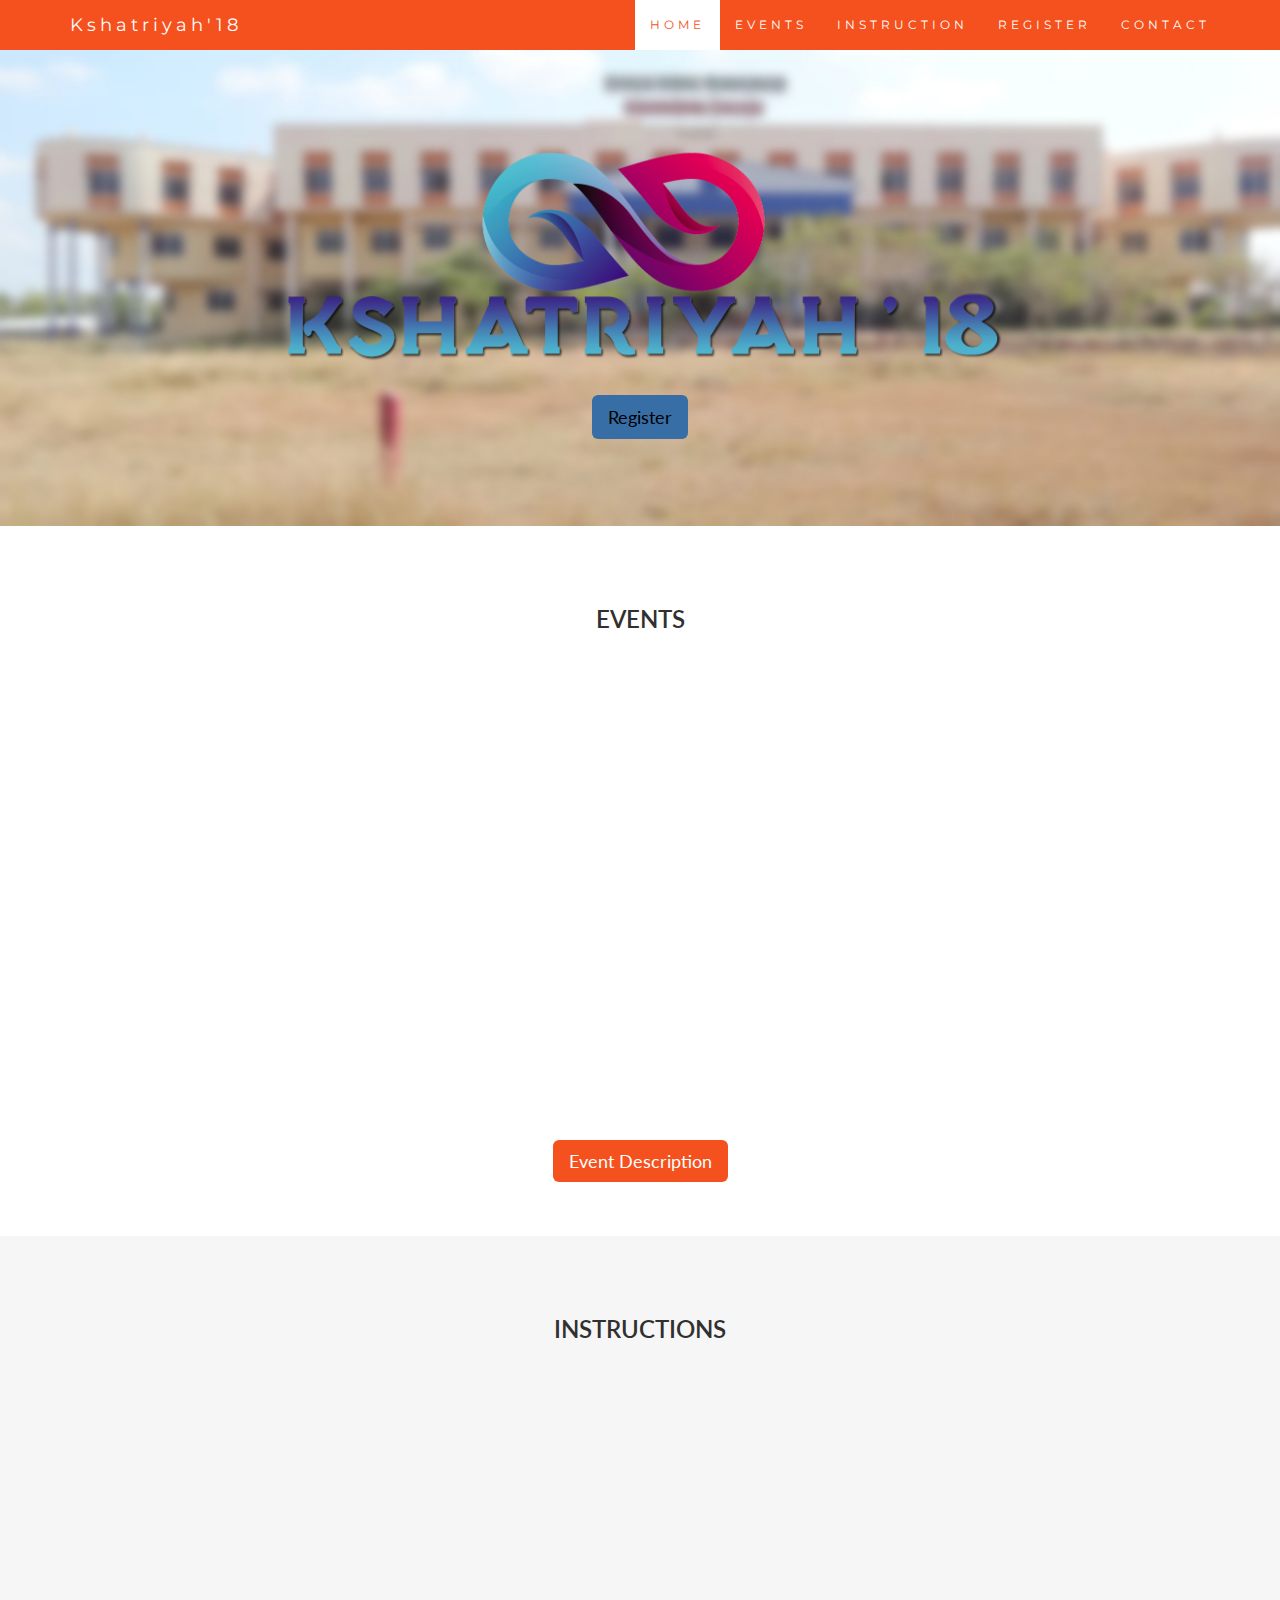
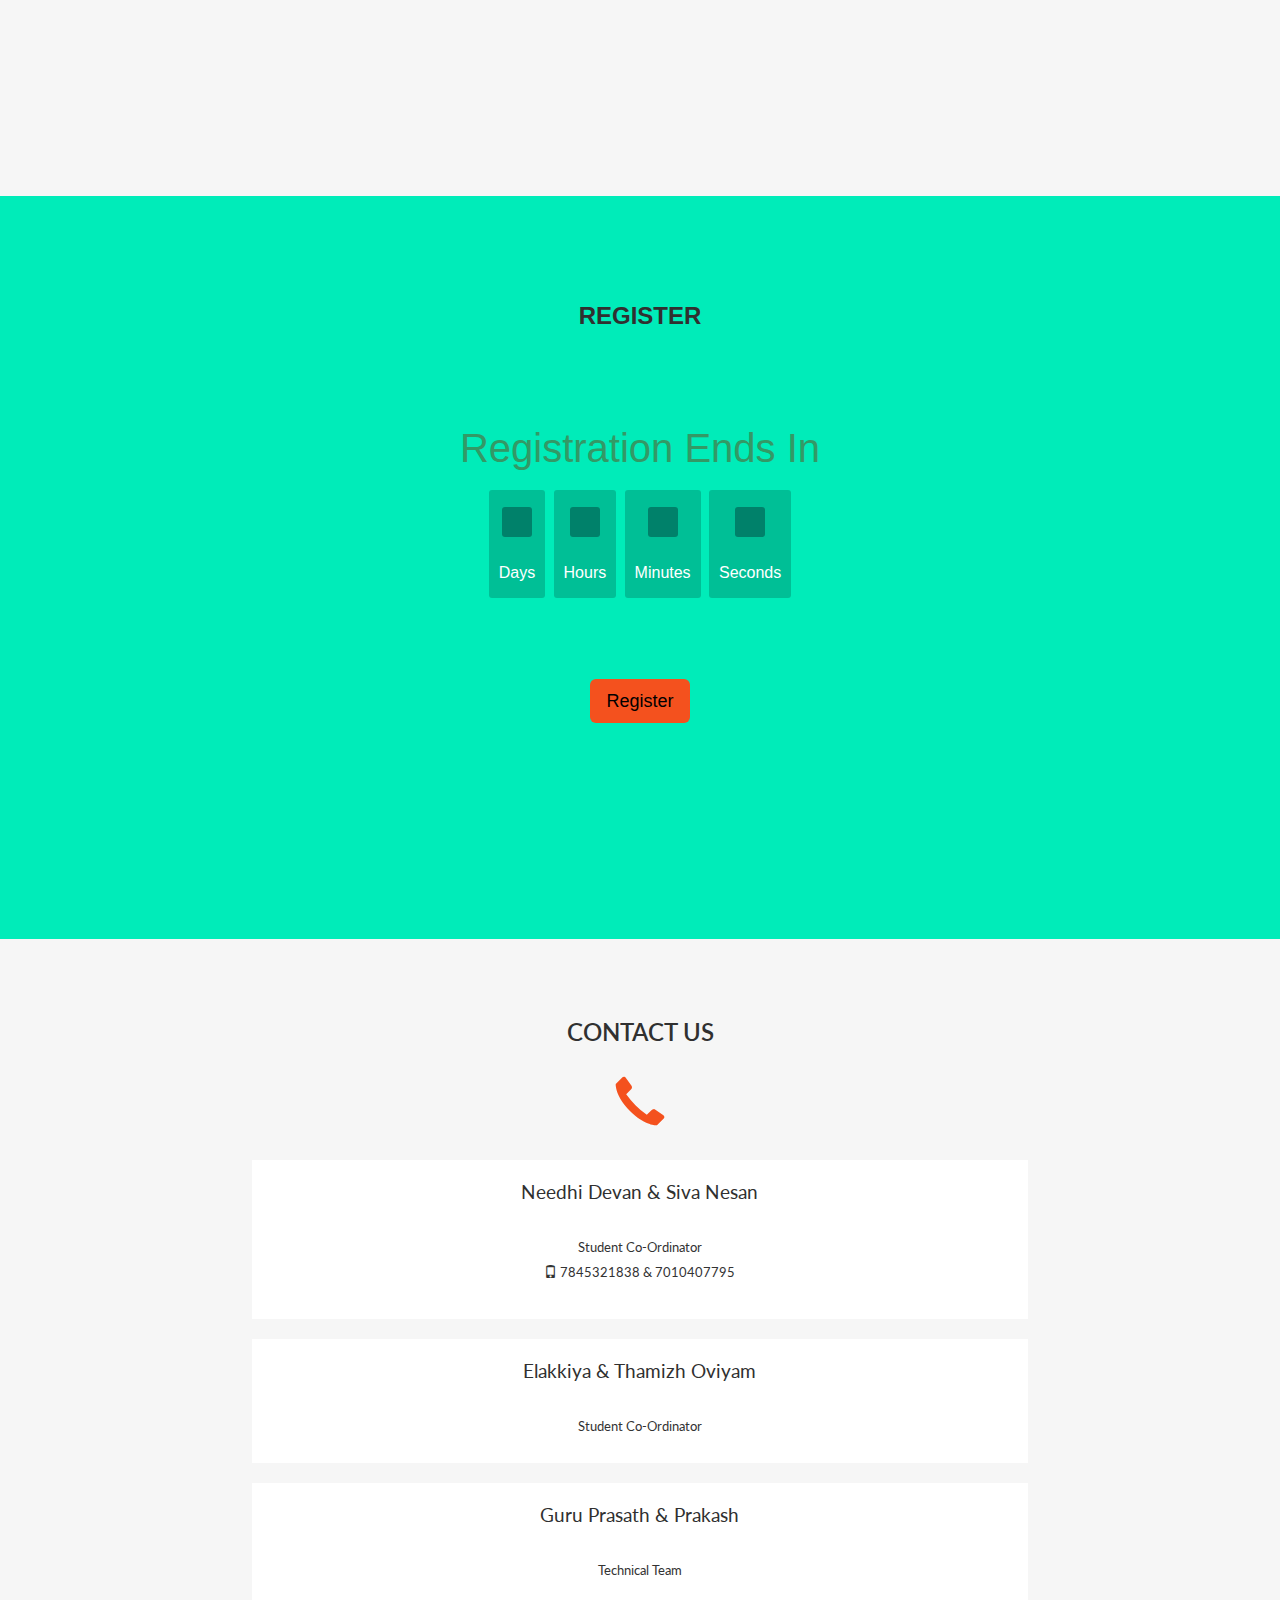
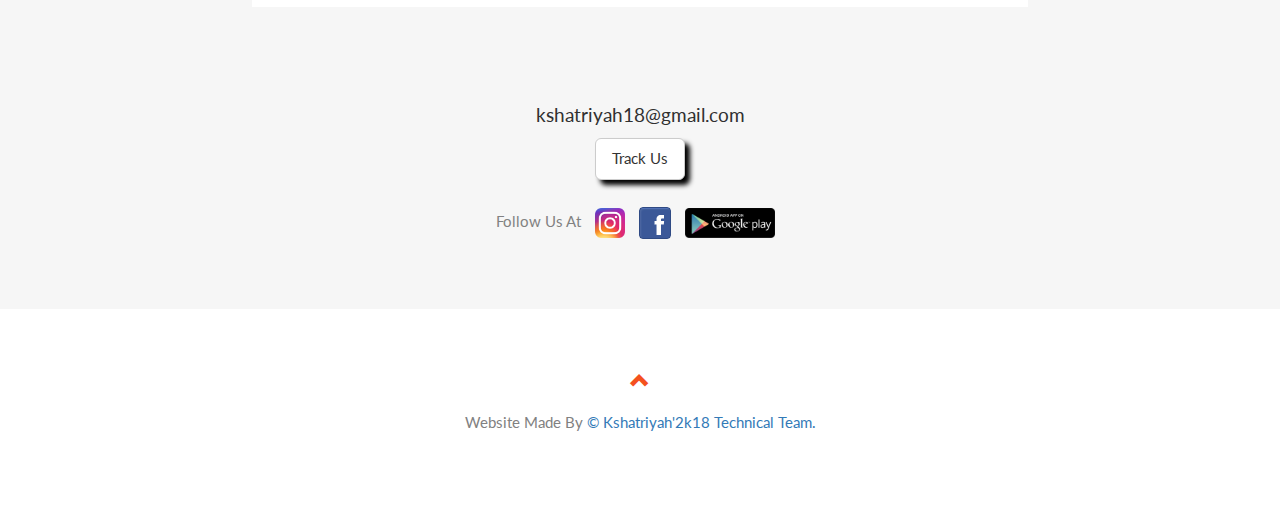
<file: index.html>
<!DOCTYPE html>
<html lang="en">
<head>

  <title>Kshatriyah'18</title>
  <meta charset="utf-8">
  <meta name="description" content="Kshatiyah 18 one day national level technical symbosium department of cse
  aamec (Technical Team Prakash and Guru) conduct attend the events such as web designing, codex, paper presentation,anime,entrepreneur skills and Brain storm">
  <meta property="og:title" content="Kshatriyah 18" />
 <meta property="og:type" content="article" />
 <meta property="og:url" content="https://kshatriyah18.000webhostapp.com" />
 <meta property="og:image" content="http://kshatriyah18.000webhostapp.com/img/poster.jpg" />
  <meta name="keywords" content="Kshatriyah 18,kshatriyah 18,kshatriyah 2k18,kshatriyah 2018,kshatriyah">
  <meta name="author" content="Prakash King & Guru Prasath">
  
  
  <meta name="viewport" content="width=device-width,height=device-height, initial-scale=1">
  	<link rel="icon" type="image/png" href="assets/icon/home.ico"/>
  <link rel="stylesheet" href="https://maxcdn.bootstrapcdn.com/bootstrap/3.3.7/css/bootstrap.min.css">
  <link href="https://fonts.googleapis.com/css?family=Montserrat" rel="stylesheet" type="text/css">
  <link href="https://fonts.googleapis.com/css?family=Lato" rel="stylesheet" type="text/css">
  <script src="https://ajax.googleapis.com/ajax/libs/jquery/3.3.1/jquery.min.js"></script>
  <script src="https://maxcdn.bootstrapcdn.com/bootstrap/3.3.7/js/bootstrap.min.js"></script>
  	<link rel="stylesheet" type="text/css" href="assets/css/styles.css">
  	<link rel="stylesheet" type="text/css" href="assets/css/animate.css">
  	<link rel="stylesheet" type="text/css" href="assets/css/flipclock.css">
 
  <style>
  body {
      font: 400 15px Lato, sans-serif;
      line-height: 1.8;
      color: #818181;
  }
  h2 {
      font-size: 24px;
      text-transform: uppercase;
      color: #303030;
      font-weight: 600;
      margin-bottom: 30px;
  }
  h4 {
      font-size: 19px;
      line-height: 1.375em;
      color: #303030;
      font-weight: 400;
      margin-bottom: 30px;
  }  
  h3 {
      font-size: 19px;
      line-height: 1.375em;
      color: #303030;
      font-weight: 400;

  }  
  
  .jumbotron {
   //   background-color: #f4511e;
   /* added */
   	background: url(pg1.jpg);
	background-size: 100%;
	width: 100%;
	
	background-repeat: no-repeat;
	 background-size: cover;
	
	/* added */
      color: #fff;
      padding: 100px 25px;
      font-family: Montserrat, sans-serif;
  }
  
  .container-flud {
      padding: 60px 50px;
	  
	  	background: url(pg1.jpg);
	background-size: 100%;
	width: 100%;
	
	background-repeat: no-repeat;
	 background-size: cover;
  }
  
   .container-fluid {
      padding: 60px 50px;

  }
  .bg-grey {
      background-color: #f6f6f6;
  }
  .logo-small {
      color: #f4511e;
      font-size: 50px;
  }
  .logo {
      color: #f4511e;
      font-size: 200px;
  }
  .thumbnail {
      padding: 0 0 15px 0;
      border: none;
      border-radius: 0;
  }
  .thumbnail img {
      width: 100%;
      height: 100%;
      margin-bottom: 10px;
  }
  .carousel-control.right, .carousel-control.left {
      background-image: none;
      color: #f4511e;
  }
  .carousel-indicators li {
      border-color: #f4511e;
  }
  .carousel-indicators li.active {
      background-color: #f4511e;
  }
  .item h4 {
      font-size: 19px;
      line-height: 1.375em;
      font-weight: 400;
      font-style: italic;
      margin: 70px 0;
  }
  .item span {
      font-style: normal;
  }
  .panel {
      border: 1px solid #f4511e; 
      border-radius:0 !important;
      transition: box-shadow 0.5s;
  }
  .panel:hover {
      box-shadow: 5px 0px 40px rgba(0,0,0, .2);
  }
  .panel-footer .btn:hover {
      border: 1px solid #f4511e;
      background-color: #fff !important;
      color: #f4511e;
  }
  .panel-heading {
      color: #fff !important;
      background-color: #f4511e !important;
      padding: 25px;
      border-bottom: 1px solid transparent;
      border-top-left-radius: 0px;
      border-top-right-radius: 0px;
      border-bottom-left-radius: 0px;
      border-bottom-right-radius: 0px;
  }
  .panel-footer {
      background-color: white !important;
  }
  .panel-footer h3 {
      font-size: 32px;
  }
  .panel-footer h4 {
      color: #aaa;
      font-size: 14px;
  }
  .panel-footer .btn {
      margin: 15px 0;
      background-color: #f4511e;
      color: #fff;
  }
  .navbar {
      margin-bottom: 0;
      background-color: #f4511e;
      z-index: 9999;
      border: 0;
      font-size: 12px !important;
      line-height: 1.42857143 !important;
      letter-spacing: 4px;
      border-radius: 0;
      font-family: Montserrat, sans-serif;
  }
  .navbar li a, .navbar .navbar-brand {
      color: #fff !important;
  }
  .navbar-nav li a:hover, .navbar-nav li.active a {
      color: #f4511e !important;
      background-color: #fff !important;
  }
  .navbar-default .navbar-toggle {
      border-color: transparent;
      color: #fff !important;
  }
  footer .glyphicon {
      font-size: 20px;
      margin-bottom: 20px;
      color: #f4511e;
  }
  .slideanim {visibility:hidden;}
  .slide {
      animation-name: slide;
      -webkit-animation-name: slide;
      animation-duration: 1s;
      -webkit-animation-duration: 1s;
      visibility: visible;
  }
  @keyframes slide {
    0% {
      opacity: 0;
      transform: translateY(70%);
    } 
    100% {
      opacity: 1;
      transform: translateY(0%);
    }
  }
  @-webkit-keyframes slide {
    0% {
      opacity: 0;
      -webkit-transform: translateY(70%);
    } 
    100% {
      opacity: 1;
      -webkit-transform: translateY(0%);
    }
  }
  @media screen and (max-width: 768px) {
    .col-sm-4 {
      text-align: center;
      margin: 25px 0;
    }
    .btn-lg {
        width: 100%;
        margin-bottom: 35px;
    }
  }
  @media screen and (max-width: 480px) {
    .logo {
        font-size: 150px;
    }
  }

  </style>
</head>
<body id="myPage" data-spy="scroll" data-target=".navbar" data-offset="60">
    

<nav class="navbar navbar-default navbar-fixed-top">
  <div class="container">
    <div class="navbar-header">
      <button type="button" class="navbar-toggle" data-toggle="collapse" data-target="#myNavbar">
        <span class="icon-bar"></span>
        <span class="icon-bar"></span>
        <span class="icon-bar"></span>                        
      </button>
      <a class="navbar-brand" href="#myPage">Kshatriyah'18</a>
    </div>
    <div class="collapse navbar-collapse" id="myNavbar">    <!-- collapse while in mobile view-->
      <ul class="nav navbar-nav navbar-right">
        <li><a href="#home">HOME</a></li>
        <li><a href="#events">EVENTS</a></li>
        <li><a href="#instruction">INSTRUCTION</a></li>
        <li><a href="#register">REGISTER</a></li>
        <li><a href="#contact">CONTACT</a></li>
      </ul>
    </div>
  </div>
</nav>

<!--div class="jumbotron text-center">
 
 
</div-->

<!-- Container (Home Section) -->
<div id="home" class="container-flud">
  <div class="row text-center">
  <br>
  <br><br>
    <center>
	<img src="title.png" HEIGHT="130%" WIDTH="60%" class="center" class="img-responsive" alt="Responsive image"/>
			</center>
    
        <br>
      <a href="Register.html"><button class="btn btn-default btn-lg btn1">Register</button></a> 
      
      <br> <br>
    </div>
    <div class="col-sm-4">
<br><br>
    </div>
</div>

<!-- Container (Events Section) -->
 <div id="events" class="container-fluid text-center">
  <h2>EVENTS</h2>
  <br>
  <div class="row slideanim">
    <div class="col-sm-4">
  
	 <img src="assets/img/wd.png" WIDTH="100" HEIGHT="100">
      <h4>WEB DESIGNING</h4>
      <p>Design your web with skills</p>
	  

    </div>
    <div class="col-sm-4">

	 <img src="assets/img/cd.png" WIDHT="100" HEIGHT="100">
      <h4>CODEAX</h4>
      <p>Crack by your code knowledge</p>
    </div>
    <div class="col-sm-4">
  
	  <img src="assets/img/pp.png" WIDTH="100" HEIGHT="100">
      <h4>PAPER PRESENTATION</h4>
      <p>Present your information with slides</p>
      
    </div>
    </div>
  
  <br>
  <div class="row slideanim">
    
    <div class="col-sm-4">
	  <img src="assets/img/bs.png" WIDTH="130" HEIGHT="100">
      <h4>BRAIN STORM</h4>
      <p>Prepare your brain for challenge</p>
    </div>
    <div class="col-sm-4">
	  <img src="assets/img/et.png" WIDTH="100" HEIGHT="100">
      <h4>ENTREPRENEUR SKILLS</h4>
      <p>Embress the inner entrepreneur in you</p>
    </div>
    <div class="col-sm-4">
      <img src="assets/img/an.png" WIDTH="100" HEIGHT="100">
      <h4>ANIME</h4>
      <p>Animate your skills with program</p>
    </div>
    </div>
<br>
<!--style="color: #dd9933;"-->
    <center><a href="/assets/eventinfo.pdf" download="eventinfo" target="_blank" class="btn2 btn-default btn-lg" title="click here to download">
        Event Description</a>
    </center>
    
  </div>

<!-- Container (Instruction Section) -->
<div id="instruction" class="container-fluid text-center bg-grey">
     <h2>Instructions</h2>
     
  <div class="row text-center slideanim">
  <!--h4>What you are instructed</h4--> <br>
 
		<center>
		<h4><p>1.Maximum two participants per team is permitted.</p>
		<p>2.Each Team can attend maximum 2 events.</p>
		<p>3.Each Event has two/three levels.First round will be a MCQ  
		  <br> and elimination based on your score.</p>
		<p>4.Internet facility will not be provided.</p>
		<p>5.Event Registration is Free.</p>
         <p>6.Candidate should submit paper for presentation to email before 31/08/2018.</p>
		<p>7.Each Candidate must bring valid College Id.</p></h4>
		</center>
		<br>
		</div>
</div>

<!-- Container (Register Section) -->
<div id="register" class="container-fld text-center">

<div id="" class="container-fluid text-center">   <!--button length fixed in mobile view by adding container-fluid-->
<br>                                              <!--small(excss) container in responsive container-->
<h2 class="text-center">Register</h2>
<center>
 <br>
  <div class="row bounceIn">
  <h1 id= "demo">Registration Ends In</h1>
<div id="clockdiv">
  <div>
    <span id="days"></span>
    <div class="smalltext">Days</div>
  </div>
  <div>
    <span id="hours"></span>
    <div class="smalltext">Hours</div>
  </div>
  <div>
    <span id="minutes"></span>
    <div class="smalltext">Minutes</div>
  </div>
  <div>
    <span id="seconds"></span>
    <div class="smalltext">Seconds</div>
  </div>
  <br>
</div>
<br>
<br><br>
<br><a href="Register.html">
	<button class="btn btn-default btn-lg b2">Register</button></a>
	<br><br>
	</div>
	
	<div class="slideanim">
	 <h4><p><span class="glyphicon glyphicon-map-marker"></span> Aamec, Kovilvenni</p>
	 <p><span class="glyphicon glyphicon-calendar"></span> 1 Sep 2018</p></h4>
	 <br> </div>
  </center>
</div> </div>
      
<!-- Container (Contact Section) -->
 <div id="contact" class="container-fluid bg-grey">
  <h2 class="text-center">CONTACT US</h2>
 <center> <span class="glyphicon glyphicon-earphone logo-small"></span> </center>

 <br>
				
				
<div class="row bounceIn">
	<div class="col-md-2">
	</div>

	<div class="col-md-8">
		<div class="thumbnail">
			<div class="caption">
				<h4>Needhi Devan & Siva Nesan</h4>
				<span class="primarycol">Student Co-Ordinator</span>
				<p>
					<span class="glyphicon glyphicon-phone"></span> 7845321838 & 7010407795<br>
				</p>
				
			</div>
			</div>
			</div>
		<!--div class="col-md-4">
		<div class="thumbnail">	
			<div class="caption">
				<h4>Siva Nesan</h4>
				<span class="primarycol">Student Co-Ordinator</span>
				<p>
					<span class="glyphicon glyphicon-phone"></span> 7010407795<br>
				</p>
				
			</div>
		</div>
	</div-->  
</div>
	
<div class="row bounceIn">
    <div class="col-md-2">                                  <!-- creates gap from index line to fit center-->
	</div>
	
	<div class="col-md-8 ">                                 <!-- md '4' means length of column-->
		<div class="thumbnail">	
			<div class="caption">
				<h4>Elakkiya & Thamizh Oviyam</h4>
				<span class="primarycol">Student Co-Ordinator</span>
				<!--p>
					<span class="glyphicon glyphicon-phone"></span> 7010407795<br>
				</p-->
				
			</div>
		</div>
	</div>
	<!--div class="col-md-4 ">
		<div class="thumbnail">	
			<div class="caption">
				<h4>Thamizh Oviyam</h4>
				<span class="primarycol">Student Co-Ordinator</span>
				<!--p>
					<span class="glyphicon glyphicon-phone"></span> 7010407795<br>
				</p-->
				
			<!--/div>
		</div>
	</div--> 
</div>



<div class="row bounceIn">
    <div class="col-md-2">                                  <!-- creates gap from index line to fit center-->
	</div>
	
	<div class="col-md-8 ">                                 <!-- md '4' means length of column-->
		<div class="thumbnail">	
			<div class="caption">
				<h4>Guru Prasath & Prakash</h4>
				<span class="primarycol">Technical Team</span>
				<!--p>
					<span class="glyphicon glyphicon-phone"></span> 7010407795<br>
				</p-->
				
			</div>
		</div>
	</div>
	<!--div class="col-md-4 ">
		<div class="thumbnail">	
			<div class="caption">
				<h4>Prakash</h4>
				<span class="primarycol">Technical Team</span>
				<!--p>
					<span class="glyphicon glyphicon-phone"></span> 7010407795<br>
				</p-->
				
			<!--/div>
		</div>
	</div--> 
</div>

  <center>
     <h3><span class="glyphicon glyphicon-envelope logo-small slideanim"></span><br>kshatriyah18@gmail.com</h3>
  <a href="https://www.google.co.in/maps/place/Anjalai+Ammal+Mahalingam+Engineering+College/@10.7778738,79.364778,17z/data=!3m1!4b1!4m5!3m4!1s0x3baab54691c2aba5:0xb56711bdbe09bd63!8m2!3d10.7778685!4d79.3669667" title="Locate aamec" target="_blank">
  <button class="btn btn-default btn-lg " style="font-size: 15px;box-shadow: 5px 5px 5px black;"> Track Us </button></a>
 
  <br><br>
  
<p> Follow Us At <a target="_blank" title="follow us on instagram" href="https://www.instagram.com/kshatriyah18/"><img alt="follow me on instagram" src="img/insta.png" width="30" height="30" border=0 hspace="10"></a>  
			 <a target="_blank" title="find us on Facebook" href="https://www.facebook.com/events/287850542019187/?ti=cl"><img alt="follow me on facebook" src="img/facebook_30x30.png" border=0 ></a>
			 
			 <a target="_blank" title="click" href="https://play.google.com/store/apps/details?id=com.aameccse.mypc.myapplication"><img alt="follow me on facebook" src="img/playstore.png" width="90" height="30" border=0 hspace="10"></a>
</p>


</center>
  </div>

<footer class="container-fluid text-center">
  <a href="#myPage" title="To Top">
    <span class="glyphicon glyphicon-chevron-up"></span>
  </a>
  <p>Website Made By <a href="http://www.aamec.edu.in/" title="Visit aamec">© Kshatriyah'2k18 Technical Team.</a></p>
</footer>

<script>
$(document).ready(function(){
  // Add smooth scrolling to all links in navbar + footer link
  $(".navbar a, footer a[href='#myPage']").on('click', function(event) {
    // Make sure this.hash has a value before overriding default behavior
    if (this.hash !== "") {
      // Prevent default anchor click behavior
      event.preventDefault();

      // Store hash
      var hash = this.hash;

      // Using jQuery's animate() method to add smooth page scroll
      // The optional number (900) specifies the number of milliseconds it takes to scroll to the specified area
      $('html, body').animate({
        scrollTop: $(hash).offset().top
      }, 900, function(){
   
        // Add hash (#) to URL when done scrolling (default click behavior)
        window.location.hash = hash;
      });
    } // End if
  });
  
  $(window).scroll(function() {
    $(".slideanim").each(function(){
      var pos = $(this).offset().top;

      var winTop = $(window).scrollTop();
        if (pos < winTop + 600) {
          $(this).addClass("slide");
        }
    });
  });
})
</script>

<script>
// Set the date we're counting down to
var countDownDate = new Date("Sep 1, 2018 00:00:00").getTime();

// Update the count down every 1 second
var x = setInterval(function() {

    // Get todays date and time
    var now = new Date().getTime();
    
    // Find the distance between now and the count down date
    var distance = countDownDate - now;
    
    // Time calculations for days, hours, minutes and seconds
    var days = Math.floor(distance / (1000 * 60 * 60 * 24));
    var hours = Math.floor((distance % (1000 * 60 * 60 * 24)) / (1000 * 60 * 60));
    var minutes = Math.floor((distance % (1000 * 60 * 60)) / (1000 * 60));
    var seconds = Math.floor((distance % (1000 * 60)) / 1000);
    
    // Output the result in an element with id="demo"
    document.getElementById("days").innerHTML = days ;
	 document.getElementById("hours").innerHTML = hours ;
	  document.getElementById("minutes").innerHTML = minutes ;
	   document.getElementById("seconds").innerHTML = seconds ;
    
    // If the count down is over, write some text 
    if (distance < 0) {
        clearInterval(x);
        document.getElementById("demo").innerHTML = "REGISTERATION CLOSED";
        document.getElementById("days").innerHTML = "0" ;
	 document.getElementById("hours").innerHTML = "00" ;
	  document.getElementById("minutes").innerHTML = "00" ;
	   document.getElementById("seconds").innerHTML = "00" ;
    }
}, 1000);
</script>
	

</body>
</html>
</file>
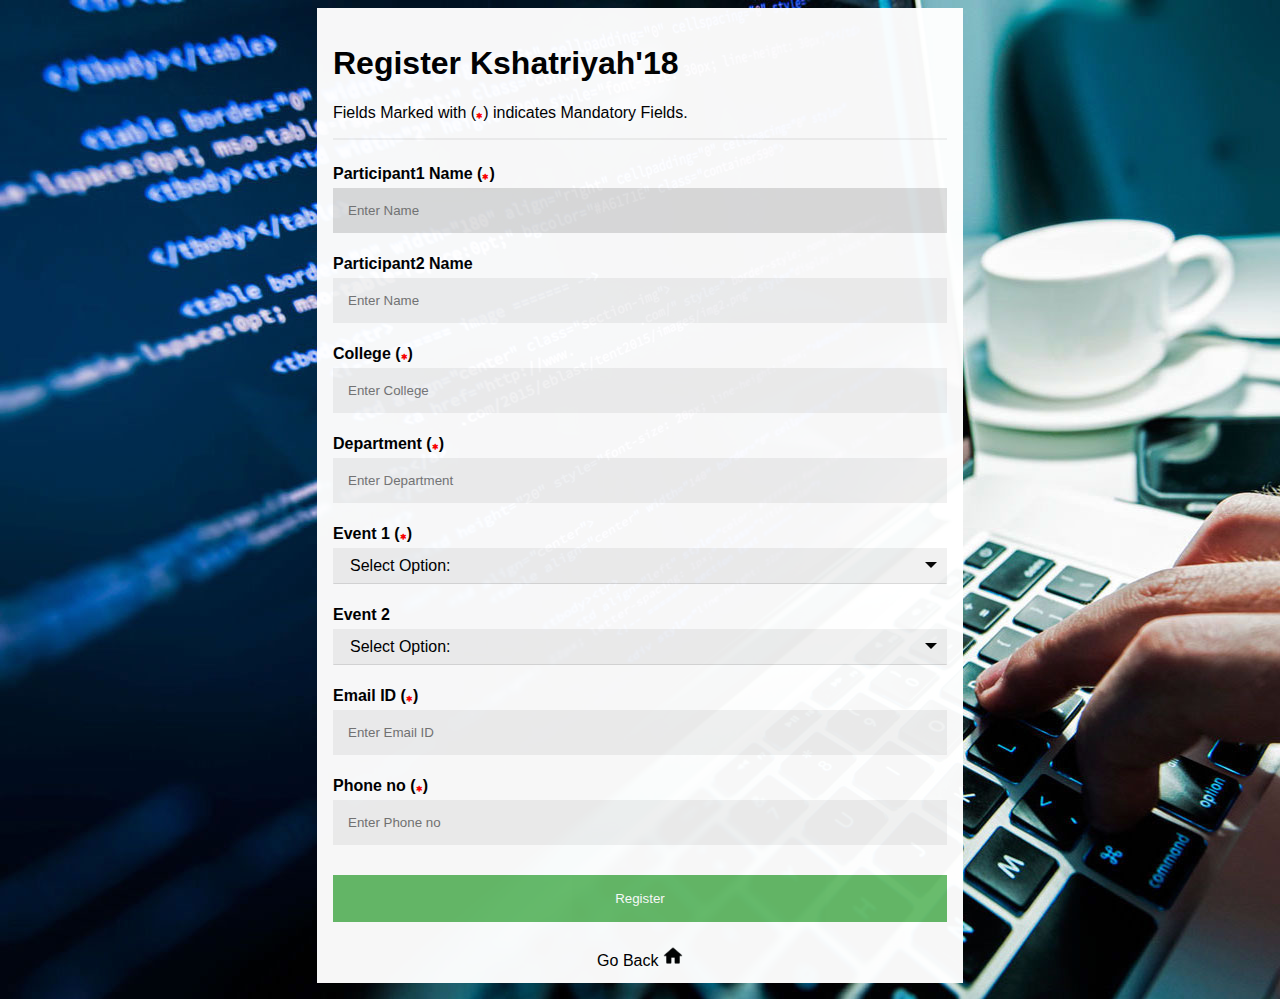
<file: Register.html>
<html>
<title>Register</title>
<meta name="viewport" content="width=device-width, initial-scale=1">
	<link rel="icon" type="image/png" href="assets/icon/home.ico"/>
<link rel="stylesheet" href="https://cdnjs.cloudflare.com/ajax/libs/font-awesome/4.7.0/css/font-awesome.min.css">
<style>
body {
    font-family: Arial, Helvetica, sans-serif;
    background: url(img/pic1.jpg);

}

* {
    box-sizing: border-box;
}

/* Add padding to containers */
.container {
    padding: 16px;
    background-color: white;
	 box-sizing: border-box;
	  top: 50%;
    left: 50%;
	width: 646px;
	height: 975px;
	margin-right: auto;
    margin-left: auto;
opacity: 0.97;    /* opacity transparent of container (0.95-1)*/
    
}

/* Full-width input fields */
input[type=text] ,input[type=email] {
    width: 100%;
    padding: 15px;
    margin: 5px 0 22px 0;
    display: inline-block;
    border: none;
    background: #f1f1f1;
}

input[type=text]:focus, input[type=email]:focus {
    background-color: #ddd;
    outline: none;
}

/*the container must be positioned relative:*/
.custom-select {
  position: relative;
    margin: 5px 0 22px 0;
  font-family: Arial, Helvetica, sans-serif;
}
.custom-select select {
  display: none; /*hide original SELECT element:*/
}
.select-selected {
  background-color: #f1f1f1;
}
/*style the arrow inside the select element:*/
.select-selected:after {
  position: absolute;
  content: "";
  top: 14px;
  right: 10px;
  width: 0;
  height: 0;
  border: 6px solid transparent;
  border-color: #000 transparent transparent transparent;
}
/*point the arrow upwards when the select box is open (active):*/
.select-selected.select-arrow-active:after {
  border-color: transparent transparent #000 transparent;
  top: 7px;
}
/*style the items (options), including the selected item:*/
.select-items div,.select-selected {
  color: #000000;
  padding: 8px 16px;
  border: 1px solid transparent;
  border-color: transparent transparent rgba(0, 0, 0, 0.1) transparent;
  cursor: pointer;
  user-select: none;
}
/*style items (options):*/
.select-items {
  position: absolute;
  background-color: #f1f1f1;
  top: 100%;
  left: 0;
  right: 0;
  z-index: 99;
}
/*hide the items when the select box is closed:*/
.select-hide {
  display: none;
}
.select-items div:hover, .same-as-selected {
  background-color: rgba(0, 0, 0, 0.1);
}

/* Overwrite default styles of hr */
hr {
    border: 1px solid #f1f1f1;
    margin-bottom: 25px;
}

/* Set a style for the submit button */
.registerbtn {
    background-color: #4CAF50;
    color: white;
    padding: 16px 20px;
    margin: 8px 0;
    border: none;
    cursor: pointer;
    width: 100%;
    opacity: 0.85;
}

.registerbtn:hover {
    opacity: 1;
}

/* Add a blue text color to links */
a {
    color: dodgerblue;
}

/* Set a grey background color and center the text of the "sign in" section */
.signin {
    background-color: #f1f1f1;
    text-align: center;
}
</style>
</head>
<body>

<form  action="insert.php" method="post">
  <div class="container">
    <h1>Register Kshatriyah'18</h1>
    <p>Fields Marked with         
	(<i class="fa fa-asterisk" style="font-size:7px;color:red"></i>) indicates Mandatory Fields.</p>
    <hr>

    <label for="name"><b>Participant1 Name (<i class="fa fa-asterisk" style="font-size:7px;color:red"></i>)</b></label>
    <input type="text" placeholder="Enter Name" name="name" pattern="[A-Za-z\s,.]{3,}" title="Fillup valid details" required autofocus>
    
     <label for="name"><b>Participant2 Name </b></label>
    <input type="text" placeholder="Enter Name" name="name1" pattern="[A-Za-z\s,.]{3,}" title="Fillup valid details" >
    
    <label for="college"><b>College (<i class="fa fa-asterisk" style="font-size:7px;color:red"></i>)</b></label>
    <input type="text" placeholder="Enter College" name="collage" pattern="[A-Za-z\s,.]{2,}" title="Enter a Valid college name" required>
    
     <label for="dept"><b>Department (<i class="fa fa-asterisk" style="font-size:7px;color:red"></i>)</b></label>
    <input type="text" placeholder="Enter Department" name="dept" pattern="[A-Za-z\s,.]{2,}" title="Enter a Valid Department" required>

    <label for="Event Type"><b>Event 1 (<i class="fa fa-asterisk" style="font-size:7px;color:red"></i>)</b></label>
<div class="custom-select" style="width: 100%;">
<select name="event1" size="1" required>
<OPTION selected hidden value="">Select Option:</option>
<OPTION Value="WebDesigning">Web Designing</option>
<OPTION Value="Codeax">Codeax</option>
<OPTION Value="Anime">Anime</option>
<OPTION Value="PaperPresentation">Paper Presentation</option>
</select>
</div>

  <label for="Event Type"><b>Event 2</b></label>
<div class="custom-select" style="width: 100%;">
<select name="event2" size="1" required>
<OPTION selected hidden value="null">Select Option:</option>
<OPTION Value="PaperPresentation">Paper Presentation</option>
<OPTION Value="BrainStorm">Brain Storm</option>
<OPTION Value="EnterpreneurSkill">Enterpreneur Skill</option>
</select>
</div>

    <label for="email"><b>Email ID (<i class="fa fa-asterisk" style="font-size:7px;color:red"></i>)</b></label>
    <input type="email" placeholder="Enter Email ID" name="email" pattern="[a-z0-9._%+-]+@[a-z0-9.-]+\.[a-z]{2,3}$" required>


    <label for="phone no"><b>Phone no (<i class="fa fa-asterisk" style="font-size:7px;color:red"></i>)</b></label>
    <input type="text" placeholder="Enter Phone no" name="phone" pattern="[0-9]{10}" title="Enter a Valid Number" required>

    <!--label for="DD-scan"><b>DD-scan</b></label>
    <input type="text" placeholder="Enter DD-number" name="ddscan" required-->


<script>
var x, i, j, selElmnt, a, b, c;
/*look for any elements with the class "custom-select":*/
x = document.getElementsByClassName("custom-select");
for (i = 0; i < x.length; i++) {
  selElmnt = x[i].getElementsByTagName("select")[0];
  /*for each element, create a new DIV that will act as the selected item:*/
  a = document.createElement("DIV");
  a.setAttribute("class", "select-selected");
  a.innerHTML = selElmnt.options[selElmnt.selectedIndex].innerHTML;
  x[i].appendChild(a);
  /*for each element, create a new DIV that will contain the option list:*/
  b = document.createElement("DIV");
  b.setAttribute("class", "select-items select-hide");
  for (j = 0; j < selElmnt.length; j++) {
    /*for each option in the original select element,
    create a new DIV that will act as an option item:*/
    c = document.createElement("DIV");
    c.innerHTML = selElmnt.options[j].innerHTML;
    c.addEventListener("click", function(e) {
        /*when an item is clicked, update the original select box,
        and the selected item:*/
        var y, i, k, s, h;
        s = this.parentNode.parentNode.getElementsByTagName("select")[0];
        h = this.parentNode.previousSibling;
        for (i = 0; i < s.length; i++) {
          if (s.options[i].innerHTML == this.innerHTML) {
            s.selectedIndex = i;
            h.innerHTML = this.innerHTML;
            y = this.parentNode.getElementsByClassName("same-as-selected");
            for (k = 0; k < y.length; k++) {
              y[k].removeAttribute("class");
            }
            this.setAttribute("class", "same-as-selected");
            break;
          }
        }
        h.click();
    });
    b.appendChild(c);
  }
  x[i].appendChild(b);
  a.addEventListener("click", function(e) {
      /*when the select box is clicked, close any other select boxes,
      and open/close the current select box:*/
      e.stopPropagation();
      closeAllSelect(this);
      this.nextSibling.classList.toggle("select-hide");
      this.classList.toggle("select-arrow-active");
    });
}
function closeAllSelect(elmnt) {
  /*a function that will close all select boxes in the document,
  except the current select box:*/
  var x, y, i, arrNo = [];
  x = document.getElementsByClassName("select-items");
  y = document.getElementsByClassName("select-selected");
  for (i = 0; i < y.length; i++) {
    if (elmnt == y[i]) {
      arrNo.push(i)
    } else {
      y[i].classList.remove("select-arrow-active");
    }
  }
  for (i = 0; i < x.length; i++) {
    if (arrNo.indexOf(i)) {
      x[i].classList.add("select-hide");
    }
  }
}
/*if the user clicks anywhere outside the select box,
then close all select boxes:*/
document.addEventListener("click", closeAllSelect);</script>
    

    <button type="submit" class="registerbtn">Register</button>
	
	 
   <center> <p>Go Back <a href="index.html" title="Visit Home">
       <img id="icon" border="0" alt="W3Schools" src="img/h.png" width="20" height="20">
   </a></p> </center>
	
  </div>

  
</form>


</body>

</html>
</file>
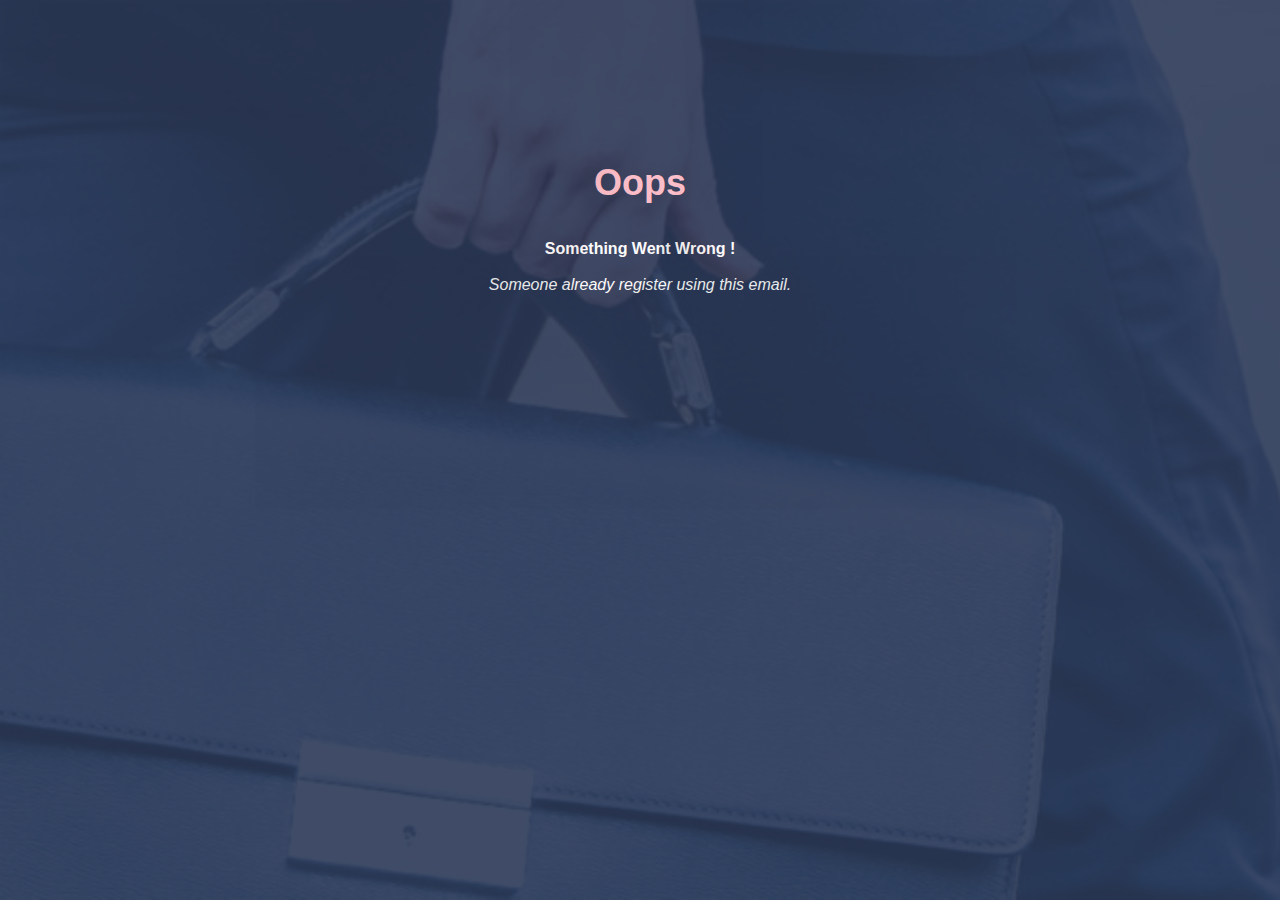
<file: Reload.html>
<html>
<head>
    <title>Result</title>
    
<meta name="viewport" content="width=device-width, initial-scale=1">
	<link rel="icon" type="image/png" href="assets/icon/home.ico"/>

<style>
body {
    font-family: Arial, Helvetica, sans-serif;
	   background: url(img/h.jpg);
		-webkit-background-size: cover;
  -moz-background-size: cover;
  -o-background-size: cover;
  background-size: cover;
   height: 100%;
   margin: 0;         

}
.container {
  
    background-color: #2B3856;
	width: 100%;
	height: 100%;
	
opacity: 0.90;    /* opacity transparent of container (0.95-1)*/
    
}
.fontstyle{
color: white;

	text-align: center;
		margin-right: auto;
    margin-left: auto;
}

.checkmark__circle {
  stroke-dasharray: 166;
  stroke-dashoffset: 166;
  stroke-width: 2;
  stroke-miterlimit: 10;
  stroke: #d60e0e;
  fill: none;
  animation: stroke 0.6s cubic-bezier(0.65, 0, 0.45, 1) forwards;
}
.checkmark {
  width: 56px;
  height: 56px;
  border-radius: 50%;
  display: block;
  stroke-width: 2;
  stroke: #fff;
  stroke-miterlimit: 10;
  margin: 10% auto;
  box-shadow: inset 0px 0px 0px #ed0e0e;
  animation: fill .4s ease-in-out .4s forwards, scale .3s ease-in-out .9s both;
}
.checkmark__check {
  transform-origin: 50% 50%;
  stroke-dasharray: 29;
  stroke-dashoffset: 29;
  animation: stroke 0.3s cubic-bezier(0.65, 0, 0.45, 1) 0.8s forwards;
}
@keyframes stroke {
  100% {
    stroke-dashoffset: 0;
  }
}
@keyframes scale {
  0%, 100% {
    transform: none;
  }
  50% {
    transform: scale3d(1.1, 1.1, 1);
  }
}
@keyframes fill {
  100% {
    box-shadow: inset 0px 0px 0px 30px #ed0e0e;
  }
}

.check {
  width: 200px;
  margin: 0 auto;
  padding-top: 50px;
}

.text {
  font-family: sans-serif;
  color: pink;
  font-size: 36px;
  font-weight: bold;
  margin: 20px auto;
  text-align: center;
  animation: text .5s linear .4s;
  -webkit-animation: text .4s linear .3s;
}
</style>
</head>

<body>
<div class="container">
<div class="fontstyle">

<div class="check">
 <svg class="checkmark" xmlns="http://www.w3.org/2000/svg" viewBox="0 0 52 52">
  <circle class="checkmark__circle" cx="26" cy="26" r="25" fill="none" />
  <path class="checkmark__check" fill="none" d="M16 16 36 36 M36 16 16 36" />
</svg>
  <div class="text">
<p>Oops</p>

</div>
</div>

<center><b> Something Went Wrong !</b></center> <br>
 <center> <i>Someone already register using this email.</i> </center>
</div>
 </div>
<meta http-equiv="refresh" content="5;url=Register.html">     <!--after few seconds redirect to previous page -->

</body>
</html>
</file>
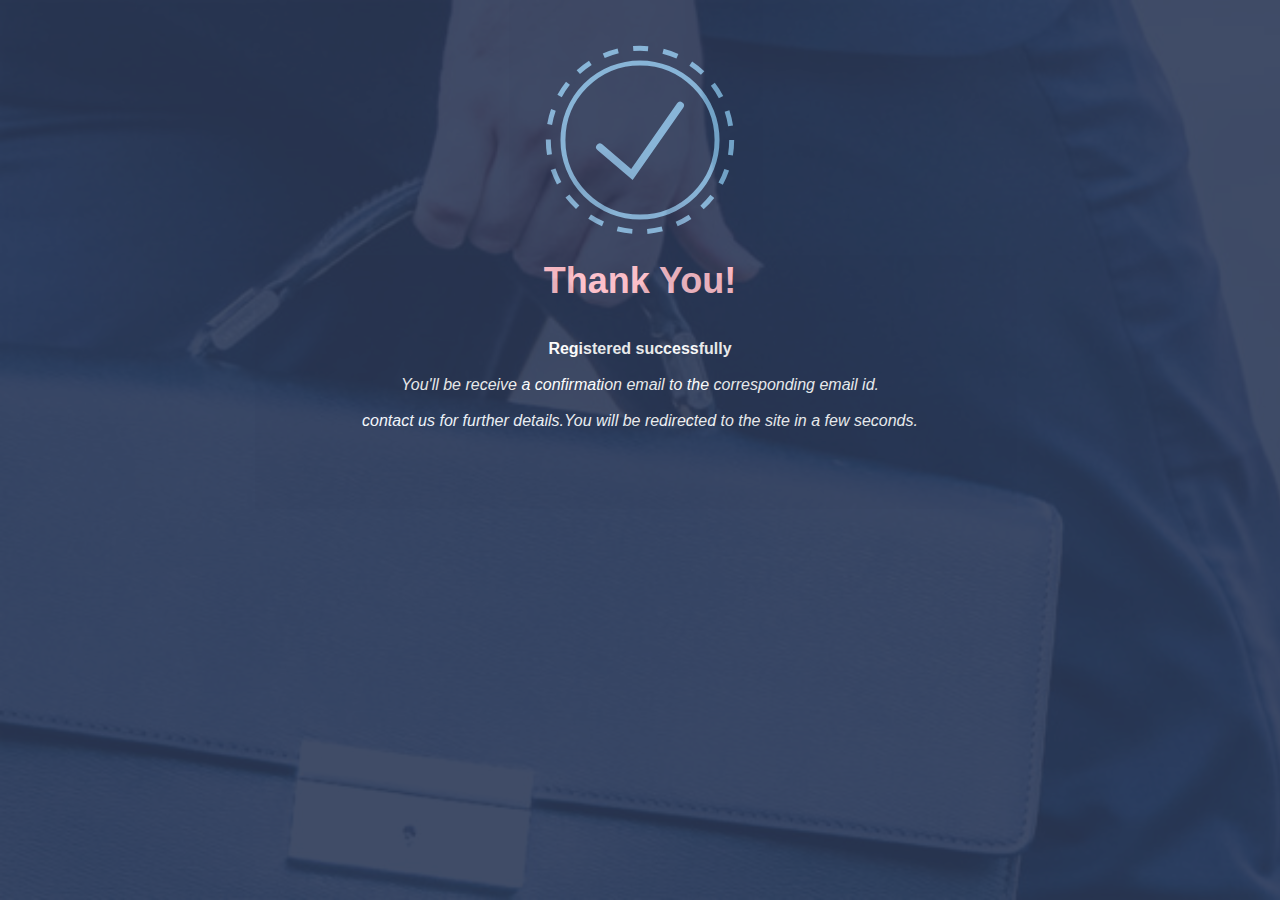
<file: Result.html>
<html>
<head>
    <title>Result</title>
<meta name="viewport" content="width=device-width, initial-scale=1">
	<link rel="icon" type="image/png" href="assets/icon/home.ico"/>

<style>
body {
    font-family: Arial, Helvetica, sans-serif;
	   background: url(img/h.jpg);
		-webkit-background-size: cover;
  -moz-background-size: cover;
  -o-background-size: cover;
  background-size: cover;
   height: 100%;
   margin: 0;         

}
.container {
  
    background-color: #2B3856;
	width: 100%;
	height: 100%;
	
opacity: 0.90;    /* opacity transparent of container (0.95-1)*/
    
}
.fontstyle{
color: white;
	text-align: center;
		margin-right: auto;
    margin-left: auto;
    
}

.checkmark {
  width: 200px;
  margin: 0 auto;
  padding-top: 40px;
}

.path {
  stroke-dasharray: 1000;
  stroke-dashoffset: 0;
  animation: dash 2s ease-in-out;
  -webkit-animation: dash 2s ease-in-out;
}

.spin {
  animation: spin 2s;
  -webkit-animation: spin 2s;
  transform-origin: 50% 50%;
  -webkit-transform-origin: 50% 50%;
}

p {
  font-family: sans-serif;
  color: pink;
  font-size: 36px;
  font-weight: bold;
  margin: 20px auto;
  text-align: center;
  animation: text .5s linear .4s;
  -webkit-animation: text .4s linear .3s;
}

@-webkit-keyframes dash {
 0% {
   stroke-dashoffset: 1000;
 }
 100% {
   stroke-dashoffset: 0;
 }
}

@keyframes dash {
 0% {
   stroke-dashoffset: 1000;
 }
 100% {
   stroke-dashoffset: 0;
 }
}

@-webkit-keyframes spin {
  0% {
    -webkit-transform: rotate(0deg);
  }
  100% {
    -webkit-transform: rotate(360deg);
  }
}

@keyframes spin {
  0% {
    -webkit-transform: rotate(0deg);
  }
  100% {
    -webkit-transform: rotate(360deg);
  }
}

@-webkit-keyframes text {
  0% {
    opacity: 0; }
  100% {
    opacity: 1;
  }

  
  @keyframes text {
  0% {
    opacity: 0; }
  100% {
    opacity: 1;
  }
}
</style>
</head>

<body>
<div class="container">
<div class="fontstyle">
<div class="checkmark">
  <svg version="1.1" id="Layer_1" xmlns="http://www.w3.org/2000/svg" xmlns:xlink="http://www.w3.org/1999/xlink" x="0px" y="0px"
	 viewBox="0 0 161.2 161.2" enable-background="new 0 0 161.2 161.2" xml:space="preserve">
<path class="path" fill="none" stroke="#7DB0D5" stroke-miterlimit="10" d="M425.9,52.1L425.9,52.1c-2.2-2.6-6-2.6-8.3-0.1l-42.7,46.2l-14.3-16.4
	c-2.3-2.7-6.2-2.7-8.6-0.1c-1.9,2.1-2,5.6-0.1,7.7l17.6,20.3c0.2,0.3,0.4,0.6,0.6,0.9c1.8,2,4.4,2.5,6.6,1.4c0.7-0.3,1.4-0.8,2-1.5
	c0.3-0.3,0.5-0.6,0.7-0.9l46.3-50.1C427.7,57.5,427.7,54.2,425.9,52.1z"/>
<circle class="path" fill="none" stroke="#7DB0D5" stroke-width="4" stroke-miterlimit="10" cx="80.6" cy="80.6" r="62.1"/>
<polyline class="path" fill="none" stroke="#7DB0D5" stroke-width="6" stroke-linecap="round" stroke-miterlimit="10" points="113,52.8 
	74.1,108.4 48.2,86.4 "/>

<circle class="spin" fill="none" stroke="#7DB0D5" stroke-width="4" stroke-miterlimit="10" stroke-dasharray="12.2175,12.2175" cx="80.6" cy="80.6" r="73.9"/>

</svg>
  
<p>Thank You!</p>
</div>
<br>

<center><b> Registered successfully </b></center> <br>
<center> <i>You'll be receive a confirmation email to the corresponding email id.</i> </center> <br>
 <center> <i>contact us for further details.You will be redirected to the site in a few seconds.</i> </center>
</div>
 </div>
<meta http-equiv="refresh" content="5;url=index.html">     <!--after few seconds redirect to front page -->

</body>
</html>
</file>
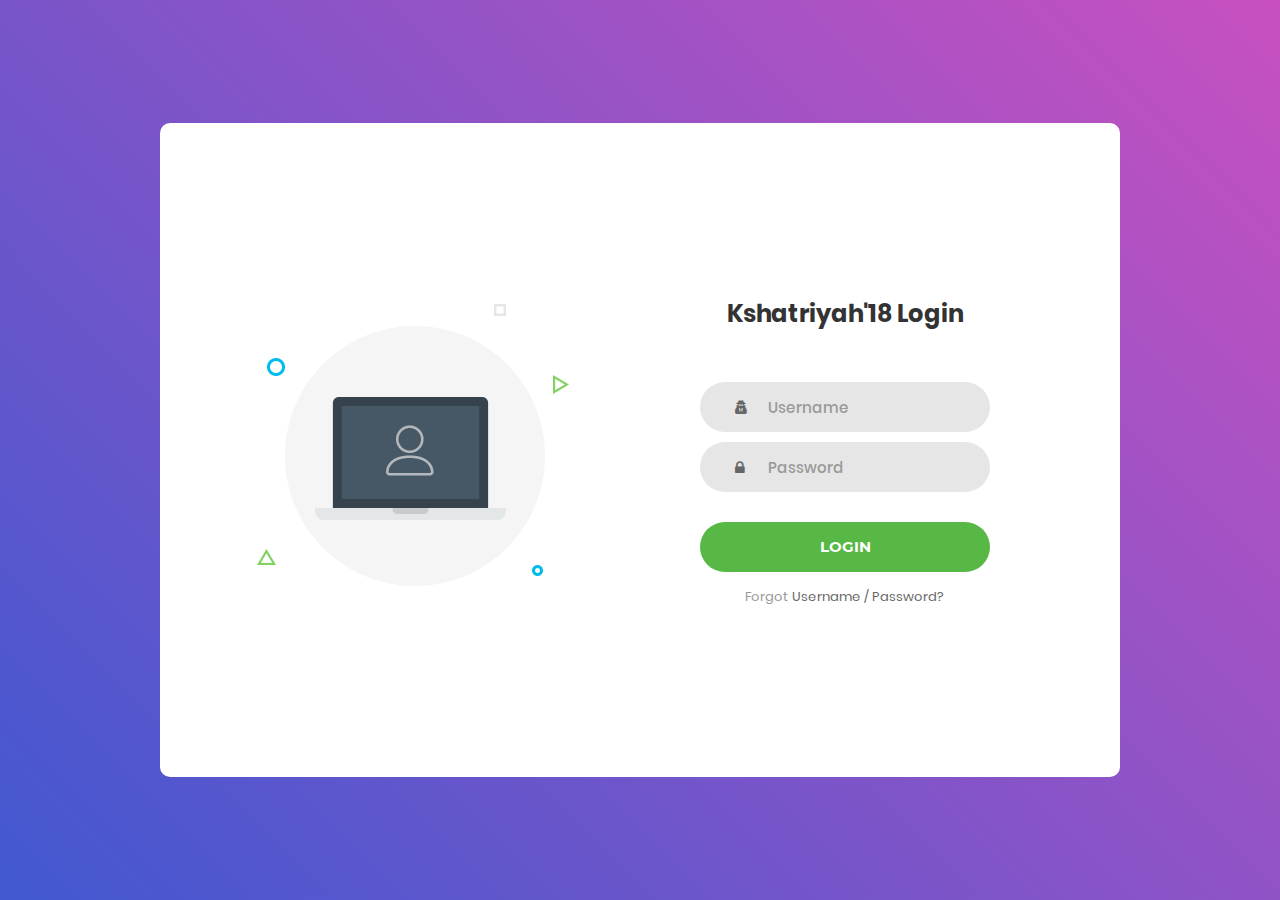
<file: admin/login.html>
<!DOCTYPE html>
<html lang="en">
<head>
	<title>Login Page</title>
	<meta charset="UTF-8">
	<meta name="viewport" content="width=device-width, initial-scale=1">
<!--===============================================================================================-->	
	<link rel="icon" type="image/png" href="images/icons/favicon.ico"/>
<!--===============================================================================================-->
	<link rel="stylesheet" type="text/css" href="vendor/bootstrap/css/bootstrap.min.css">
<!--===============================================================================================-->
	<link rel="stylesheet" type="text/css" href="fonts/font-awesome-4.7.0/css/font-awesome.min.css">
<!--===============================================================================================-->
	<link rel="stylesheet" type="text/css" href="vendor/animate/animate.css">
<!--===============================================================================================-->	
	<link rel="stylesheet" type="text/css" href="vendor/css-hamburgers/hamburgers.min.css">
<!--===============================================================================================-->
	<link rel="stylesheet" type="text/css" href="vendor/select2/select2.min.css">
<!--===============================================================================================-->
	<link rel="stylesheet" type="text/css" href="css/util.css">
	<link rel="stylesheet" type="text/css" href="css/main.css">
<!--===============================================================================================-->
</head>
<body>
	
	<div class="limiter">
		<div class="container-login100">
			<div class="wrap-login100">
				<div class="login100-pic js-tilt" data-tilt>
					<img src="images/img-01.png" alt="IMG">
				</div>

				<form class="login100-form validate-form" action="action.php" method="post">
					<span class="login100-form-title">
						Kshatriyah'18 Login
					</span>

					<div class="wrap-input100 validate-input" data-validate = "Valid email is required: ex@abc.xyz">
						<input class="input100" type="text" name="uname" placeholder="Username">
						<span class="focus-input100"></span>
						<span class="symbol-input100">
							<i class="fa fa-user-secret" aria-hidden="true"></i>
						</span>
					</div>

					<div class="wrap-input100 validate-input" data-validate = "Password is required">
						<input class="input100" type="password" name="pass" placeholder="Password">
						<span class="focus-input100"></span>
						<span class="symbol-input100">
							<i class="fa fa-lock" aria-hidden="true"></i>
						</span>
					</div>
					
					<div class="container-login100-form-btn">
						<button class="login100-form-btn" type="submit">
							Login
						</button>
					</div>

					<div class="text-center p-t-12">
						<span class="txt1">
							Forgot
						</span>
						<a class="txt2" href="#">
							Username / Password?
						</a>
					</div>

					<div class="text-center p-t-136">
			
					</div>
				</form>
			</div>
		</div>
	</div>
	
	

	
<!--===============================================================================================-->	
	<script src="vendor/jquery/jquery-3.2.1.min.js"></script>
<!--===============================================================================================-->
	<script src="vendor/bootstrap/js/popper.js"></script>
	<script src="vendor/bootstrap/js/bootstrap.min.js"></script>
<!--===============================================================================================-->
	<script src="vendor/select2/select2.min.js"></script>
<!--===============================================================================================-->
	<script src="vendor/tilt/tilt.jquery.min.js"></script>
	<script >
		$('.js-tilt').tilt({
			scale: 1.1
		})
	</script>
<!--===============================================================================================-->
	<script src="js/main.js"></script>
	
	<SCRIPT LANGUAGE="JavaScript">
//var message="Sorry,Right click disabled. Message from Techgeekshan";
///////////////////////////////////
function clickIE() {if (document.all) {alert(message);return false;}}
function clickNS(e) {if 
(document.layers||(document.getElementById&&!document.all)) {
if (e.which==2||e.which==3) {alert(message);return false;}}}
if (document.layers) 
{document.captureEvents(Event.MOUSEDOWN);document.onmousedown=clickNS;}
else{document.onmouseup=clickNS;document.oncontextmenu=clickIE;}

document.oncontextmenu=new Function("return false")
// --> 
</script>

</body>
</html>
</file>
<file: assets/css/styles.css>
.btn1 {

  background-color: #376EA6;
  border: none;
  color: black;

  
  
  transition: 0.3s;
}

.btn1:hover {
  background-color: #f4511e;
  color: white;
}

.btn2 {

  background-color: #f4511e;
  border: none;
  color: white;

  
  
  transition: 0.3s;
}

.btn2:hover {
  background-color: #00ECB9;
  color: black;
}



.thumbnail {
	font-size:13px;
	background:#fff;
	-webkit-border-radius:0px;
	-moz-border-radius:0px;
	border-radius:0px;
	padding:0px;
	text-align:center;
	line-height:25px;
	border:0;
	border-top:5px solid #fff;
}

   .bdy{
       background: #f6f6f6;
   }
   .countdowncontainer{
       position: absolute;
       top: 50%;
       left: 50%;
       transform: translateX(-50%) translateY(-50%);
       text-align: center;
       background: #ddd;
       border: 1px solid #999;
       padding: 10px;
       box-shadow:  0 0 5px 3px #ccc;        
   }
   .info{
       font-size: 80px;
       color:#f4511e
   }
   .info1{
       font-size: 60px;
       color:#f4511e
   }
</file>
<file: assets/css/flipclock.css>
.container-fld{
	text-align: center;
	background: #00ECB9;
  font-family: sans-serif;
  font-weight: 100;
   
}

h1{
  color: #396;
  font-weight: 100;
  font-size: 40px;
  margin: 40px 0px 20px;
}

.b2 {

  background-color: #f4511e;
  border: none;
  color: black;

  
  
  transition: 0.3s;
}

.b2:hover {
  background-color: #00816A;
  color: white;
}

#clockdiv{
	font-family: sans-serif;
	color: #fff;
	display: inline-block;
	font-weight: 100;
	text-align: center;
	font-size: 30px;
}

#clockdiv > div{
	padding: 10px;
	border-radius: 3px;
	background: #00BF96;
	display: inline-block;
}

#clockdiv div > span{
	padding: 15px;
	border-radius: 3px;
	background: #00816A;
	display: inline-block;
}

.smalltext{
	padding-top: 5px;
	font-size: 16px;
}
</file>
<file: admin/css/util.css>
/*[ FONT SIZE ]
///////////////////////////////////////////////////////////
*/
.fs-1 {font-size: 1px;}
.fs-2 {font-size: 2px;}
.fs-3 {font-size: 3px;}
.fs-4 {font-size: 4px;}
.fs-5 {font-size: 5px;}
.fs-6 {font-size: 6px;}
.fs-7 {font-size: 7px;}
.fs-8 {font-size: 8px;}
.fs-9 {font-size: 9px;}
.fs-10 {font-size: 10px;}
.fs-11 {font-size: 11px;}
.fs-12 {font-size: 12px;}
.fs-13 {font-size: 13px;}
.fs-14 {font-size: 14px;}
.fs-15 {font-size: 15px;}
.fs-16 {font-size: 16px;}
.fs-17 {font-size: 17px;}
.fs-18 {font-size: 18px;}
.fs-19 {font-size: 19px;}
.fs-20 {font-size: 20px;}
.fs-21 {font-size: 21px;}
.fs-22 {font-size: 22px;}
.fs-23 {font-size: 23px;}
.fs-24 {font-size: 24px;}
.fs-25 {font-size: 25px;}
.fs-26 {font-size: 26px;}
.fs-27 {font-size: 27px;}
.fs-28 {font-size: 28px;}
.fs-29 {font-size: 29px;}
.fs-30 {font-size: 30px;}
.fs-31 {font-size: 31px;}
.fs-32 {font-size: 32px;}
.fs-33 {font-size: 33px;}
.fs-34 {font-size: 34px;}
.fs-35 {font-size: 35px;}
.fs-36 {font-size: 36px;}
.fs-37 {font-size: 37px;}
.fs-38 {font-size: 38px;}
.fs-39 {font-size: 39px;}
.fs-40 {font-size: 40px;}
.fs-41 {font-size: 41px;}
.fs-42 {font-size: 42px;}
.fs-43 {font-size: 43px;}
.fs-44 {font-size: 44px;}
.fs-45 {font-size: 45px;}
.fs-46 {font-size: 46px;}
.fs-47 {font-size: 47px;}
.fs-48 {font-size: 48px;}
.fs-49 {font-size: 49px;}
.fs-50 {font-size: 50px;}
.fs-51 {font-size: 51px;}
.fs-52 {font-size: 52px;}
.fs-53 {font-size: 53px;}
.fs-54 {font-size: 54px;}
.fs-55 {font-size: 55px;}
.fs-56 {font-size: 56px;}
.fs-57 {font-size: 57px;}
.fs-58 {font-size: 58px;}
.fs-59 {font-size: 59px;}
.fs-60 {font-size: 60px;}
.fs-61 {font-size: 61px;}
.fs-62 {font-size: 62px;}
.fs-63 {font-size: 63px;}
.fs-64 {font-size: 64px;}
.fs-65 {font-size: 65px;}
.fs-66 {font-size: 66px;}
.fs-67 {font-size: 67px;}
.fs-68 {font-size: 68px;}
.fs-69 {font-size: 69px;}
.fs-70 {font-size: 70px;}
.fs-71 {font-size: 71px;}
.fs-72 {font-size: 72px;}
.fs-73 {font-size: 73px;}
.fs-74 {font-size: 74px;}
.fs-75 {font-size: 75px;}
.fs-76 {font-size: 76px;}
.fs-77 {font-size: 77px;}
.fs-78 {font-size: 78px;}
.fs-79 {font-size: 79px;}
.fs-80 {font-size: 80px;}
.fs-81 {font-size: 81px;}
.fs-82 {font-size: 82px;}
.fs-83 {font-size: 83px;}
.fs-84 {font-size: 84px;}
.fs-85 {font-size: 85px;}
.fs-86 {font-size: 86px;}
.fs-87 {font-size: 87px;}
.fs-88 {font-size: 88px;}
.fs-89 {font-size: 89px;}
.fs-90 {font-size: 90px;}
.fs-91 {font-size: 91px;}
.fs-92 {font-size: 92px;}
.fs-93 {font-size: 93px;}
.fs-94 {font-size: 94px;}
.fs-95 {font-size: 95px;}
.fs-96 {font-size: 96px;}
.fs-97 {font-size: 97px;}
.fs-98 {font-size: 98px;}
.fs-99 {font-size: 99px;}
.fs-100 {font-size: 100px;}
.fs-101 {font-size: 101px;}
.fs-102 {font-size: 102px;}
.fs-103 {font-size: 103px;}
.fs-104 {font-size: 104px;}
.fs-105 {font-size: 105px;}
.fs-106 {font-size: 106px;}
.fs-107 {font-size: 107px;}
.fs-108 {font-size: 108px;}
.fs-109 {font-size: 109px;}
.fs-110 {font-size: 110px;}
.fs-111 {font-size: 111px;}
.fs-112 {font-size: 112px;}
.fs-113 {font-size: 113px;}
.fs-114 {font-size: 114px;}
.fs-115 {font-size: 115px;}
.fs-116 {font-size: 116px;}
.fs-117 {font-size: 117px;}
.fs-118 {font-size: 118px;}
.fs-119 {font-size: 119px;}
.fs-120 {font-size: 120px;}
.fs-121 {font-size: 121px;}
.fs-122 {font-size: 122px;}
.fs-123 {font-size: 123px;}
.fs-124 {font-size: 124px;}
.fs-125 {font-size: 125px;}
.fs-126 {font-size: 126px;}
.fs-127 {font-size: 127px;}
.fs-128 {font-size: 128px;}
.fs-129 {font-size: 129px;}
.fs-130 {font-size: 130px;}
.fs-131 {font-size: 131px;}
.fs-132 {font-size: 132px;}
.fs-133 {font-size: 133px;}
.fs-134 {font-size: 134px;}
.fs-135 {font-size: 135px;}
.fs-136 {font-size: 136px;}
.fs-137 {font-size: 137px;}
.fs-138 {font-size: 138px;}
.fs-139 {font-size: 139px;}
.fs-140 {font-size: 140px;}
.fs-141 {font-size: 141px;}
.fs-142 {font-size: 142px;}
.fs-143 {font-size: 143px;}
.fs-144 {font-size: 144px;}
.fs-145 {font-size: 145px;}
.fs-146 {font-size: 146px;}
.fs-147 {font-size: 147px;}
.fs-148 {font-size: 148px;}
.fs-149 {font-size: 149px;}
.fs-150 {font-size: 150px;}
.fs-151 {font-size: 151px;}
.fs-152 {font-size: 152px;}
.fs-153 {font-size: 153px;}
.fs-154 {font-size: 154px;}
.fs-155 {font-size: 155px;}
.fs-156 {font-size: 156px;}
.fs-157 {font-size: 157px;}
.fs-158 {font-size: 158px;}
.fs-159 {font-size: 159px;}
.fs-160 {font-size: 160px;}
.fs-161 {font-size: 161px;}
.fs-162 {font-size: 162px;}
.fs-163 {font-size: 163px;}
.fs-164 {font-size: 164px;}
.fs-165 {font-size: 165px;}
.fs-166 {font-size: 166px;}
.fs-167 {font-size: 167px;}
.fs-168 {font-size: 168px;}
.fs-169 {font-size: 169px;}
.fs-170 {font-size: 170px;}
.fs-171 {font-size: 171px;}
.fs-172 {font-size: 172px;}
.fs-173 {font-size: 173px;}
.fs-174 {font-size: 174px;}
.fs-175 {font-size: 175px;}
.fs-176 {font-size: 176px;}
.fs-177 {font-size: 177px;}
.fs-178 {font-size: 178px;}
.fs-179 {font-size: 179px;}
.fs-180 {font-size: 180px;}
.fs-181 {font-size: 181px;}
.fs-182 {font-size: 182px;}
.fs-183 {font-size: 183px;}
.fs-184 {font-size: 184px;}
.fs-185 {font-size: 185px;}
.fs-186 {font-size: 186px;}
.fs-187 {font-size: 187px;}
.fs-188 {font-size: 188px;}
.fs-189 {font-size: 189px;}
.fs-190 {font-size: 190px;}
.fs-191 {font-size: 191px;}
.fs-192 {font-size: 192px;}
.fs-193 {font-size: 193px;}
.fs-194 {font-size: 194px;}
.fs-195 {font-size: 195px;}
.fs-196 {font-size: 196px;}
.fs-197 {font-size: 197px;}
.fs-198 {font-size: 198px;}
.fs-199 {font-size: 199px;}
.fs-200 {font-size: 200px;}

/*[ PADDING ]
///////////////////////////////////////////////////////////
*/
.p-t-0 {padding-top: 0px;}
.p-t-1 {padding-top: 1px;}
.p-t-2 {padding-top: 2px;}
.p-t-3 {padding-top: 3px;}
.p-t-4 {padding-top: 4px;}
.p-t-5 {padding-top: 5px;}
.p-t-6 {padding-top: 6px;}
.p-t-7 {padding-top: 7px;}
.p-t-8 {padding-top: 8px;}
.p-t-9 {padding-top: 9px;}
.p-t-10 {padding-top: 10px;}
.p-t-11 {padding-top: 11px;}
.p-t-12 {padding-top: 12px;}
.p-t-13 {padding-top: 13px;}
.p-t-14 {padding-top: 14px;}
.p-t-15 {padding-top: 15px;}
.p-t-16 {padding-top: 16px;}
.p-t-17 {padding-top: 17px;}
.p-t-18 {padding-top: 18px;}
.p-t-19 {padding-top: 19px;}
.p-t-20 {padding-top: 20px;}
.p-t-21 {padding-top: 21px;}
.p-t-22 {padding-top: 22px;}
.p-t-23 {padding-top: 23px;}
.p-t-24 {padding-top: 24px;}
.p-t-25 {padding-top: 25px;}
.p-t-26 {padding-top: 26px;}
.p-t-27 {padding-top: 27px;}
.p-t-28 {padding-top: 28px;}
.p-t-29 {padding-top: 29px;}
.p-t-30 {padding-top: 30px;}
.p-t-31 {padding-top: 31px;}
.p-t-32 {padding-top: 32px;}
.p-t-33 {padding-top: 33px;}
.p-t-34 {padding-top: 34px;}
.p-t-35 {padding-top: 35px;}
.p-t-36 {padding-top: 36px;}
.p-t-37 {padding-top: 37px;}
.p-t-38 {padding-top: 38px;}
.p-t-39 {padding-top: 39px;}
.p-t-40 {padding-top: 40px;}
.p-t-41 {padding-top: 41px;}
.p-t-42 {padding-top: 42px;}
.p-t-43 {padding-top: 43px;}
.p-t-44 {padding-top: 44px;}
.p-t-45 {padding-top: 45px;}
.p-t-46 {padding-top: 46px;}
.p-t-47 {padding-top: 47px;}
.p-t-48 {padding-top: 48px;}
.p-t-49 {padding-top: 49px;}
.p-t-50 {padding-top: 50px;}
.p-t-51 {padding-top: 51px;}
.p-t-52 {padding-top: 52px;}
.p-t-53 {padding-top: 53px;}
.p-t-54 {padding-top: 54px;}
.p-t-55 {padding-top: 55px;}
.p-t-56 {padding-top: 56px;}
.p-t-57 {padding-top: 57px;}
.p-t-58 {padding-top: 58px;}
.p-t-59 {padding-top: 59px;}
.p-t-60 {padding-top: 60px;}
.p-t-61 {padding-top: 61px;}
.p-t-62 {padding-top: 62px;}
.p-t-63 {padding-top: 63px;}
.p-t-64 {padding-top: 64px;}
.p-t-65 {padding-top: 65px;}
.p-t-66 {padding-top: 66px;}
.p-t-67 {padding-top: 67px;}
.p-t-68 {padding-top: 68px;}
.p-t-69 {padding-top: 69px;}
.p-t-70 {padding-top: 70px;}
.p-t-71 {padding-top: 71px;}
.p-t-72 {padding-top: 72px;}
.p-t-73 {padding-top: 73px;}
.p-t-74 {padding-top: 74px;}
.p-t-75 {padding-top: 75px;}
.p-t-76 {padding-top: 76px;}
.p-t-77 {padding-top: 77px;}
.p-t-78 {padding-top: 78px;}
.p-t-79 {padding-top: 79px;}
.p-t-80 {padding-top: 80px;}
.p-t-81 {padding-top: 81px;}
.p-t-82 {padding-top: 82px;}
.p-t-83 {padding-top: 83px;}
.p-t-84 {padding-top: 84px;}
.p-t-85 {padding-top: 85px;}
.p-t-86 {padding-top: 86px;}
.p-t-87 {padding-top: 87px;}
.p-t-88 {padding-top: 88px;}
.p-t-89 {padding-top: 89px;}
.p-t-90 {padding-top: 90px;}
.p-t-91 {padding-top: 91px;}
.p-t-92 {padding-top: 92px;}
.p-t-93 {padding-top: 93px;}
.p-t-94 {padding-top: 94px;}
.p-t-95 {padding-top: 95px;}
.p-t-96 {padding-top: 96px;}
.p-t-97 {padding-top: 97px;}
.p-t-98 {padding-top: 98px;}
.p-t-99 {padding-top: 99px;}
.p-t-100 {padding-top: 100px;}
.p-t-101 {padding-top: 101px;}
.p-t-102 {padding-top: 102px;}
.p-t-103 {padding-top: 103px;}
.p-t-104 {padding-top: 104px;}
.p-t-105 {padding-top: 105px;}
.p-t-106 {padding-top: 106px;}
.p-t-107 {padding-top: 107px;}
.p-t-108 {padding-top: 108px;}
.p-t-109 {padding-top: 109px;}
.p-t-110 {padding-top: 110px;}
.p-t-111 {padding-top: 111px;}
.p-t-112 {padding-top: 112px;}
.p-t-113 {padding-top: 113px;}
.p-t-114 {padding-top: 114px;}
.p-t-115 {padding-top: 115px;}
.p-t-116 {padding-top: 116px;}
.p-t-117 {padding-top: 117px;}
.p-t-118 {padding-top: 118px;}
.p-t-119 {padding-top: 119px;}
.p-t-120 {padding-top: 120px;}
.p-t-121 {padding-top: 121px;}
.p-t-122 {padding-top: 122px;}
.p-t-123 {padding-top: 123px;}
.p-t-124 {padding-top: 124px;}
.p-t-125 {padding-top: 125px;}
.p-t-126 {padding-top: 126px;}
.p-t-127 {padding-top: 127px;}
.p-t-128 {padding-top: 128px;}
.p-t-129 {padding-top: 129px;}
.p-t-130 {padding-top: 130px;}
.p-t-131 {padding-top: 131px;}
.p-t-132 {padding-top: 132px;}
.p-t-133 {padding-top: 133px;}
.p-t-134 {padding-top: 134px;}
.p-t-135 {padding-top: 135px;}
.p-t-136 {padding-top: 136px;}
.p-t-137 {padding-top: 137px;}
.p-t-138 {padding-top: 138px;}
.p-t-139 {padding-top: 139px;}
.p-t-140 {padding-top: 140px;}
.p-t-141 {padding-top: 141px;}
.p-t-142 {padding-top: 142px;}
.p-t-143 {padding-top: 143px;}
.p-t-144 {padding-top: 144px;}
.p-t-145 {padding-top: 145px;}
.p-t-146 {padding-top: 146px;}
.p-t-147 {padding-top: 147px;}
.p-t-148 {padding-top: 148px;}
.p-t-149 {padding-top: 149px;}
.p-t-150 {padding-top: 150px;}
.p-t-151 {padding-top: 151px;}
.p-t-152 {padding-top: 152px;}
.p-t-153 {padding-top: 153px;}
.p-t-154 {padding-top: 154px;}
.p-t-155 {padding-top: 155px;}
.p-t-156 {padding-top: 156px;}
.p-t-157 {padding-top: 157px;}
.p-t-158 {padding-top: 158px;}
.p-t-159 {padding-top: 159px;}
.p-t-160 {padding-top: 160px;}
.p-t-161 {padding-top: 161px;}
.p-t-162 {padding-top: 162px;}
.p-t-163 {padding-top: 163px;}
.p-t-164 {padding-top: 164px;}
.p-t-165 {padding-top: 165px;}
.p-t-166 {padding-top: 166px;}
.p-t-167 {padding-top: 167px;}
.p-t-168 {padding-top: 168px;}
.p-t-169 {padding-top: 169px;}
.p-t-170 {padding-top: 170px;}
.p-t-171 {padding-top: 171px;}
.p-t-172 {padding-top: 172px;}
.p-t-173 {padding-top: 173px;}
.p-t-174 {padding-top: 174px;}
.p-t-175 {padding-top: 175px;}
.p-t-176 {padding-top: 176px;}
.p-t-177 {padding-top: 177px;}
.p-t-178 {padding-top: 178px;}
.p-t-179 {padding-top: 179px;}
.p-t-180 {padding-top: 180px;}
.p-t-181 {padding-top: 181px;}
.p-t-182 {padding-top: 182px;}
.p-t-183 {padding-top: 183px;}
.p-t-184 {padding-top: 184px;}
.p-t-185 {padding-top: 185px;}
.p-t-186 {padding-top: 186px;}
.p-t-187 {padding-top: 187px;}
.p-t-188 {padding-top: 188px;}
.p-t-189 {padding-top: 189px;}
.p-t-190 {padding-top: 190px;}
.p-t-191 {padding-top: 191px;}
.p-t-192 {padding-top: 192px;}
.p-t-193 {padding-top: 193px;}
.p-t-194 {padding-top: 194px;}
.p-t-195 {padding-top: 195px;}
.p-t-196 {padding-top: 196px;}
.p-t-197 {padding-top: 197px;}
.p-t-198 {padding-top: 198px;}
.p-t-199 {padding-top: 199px;}
.p-t-200 {padding-top: 200px;}
.p-t-201 {padding-top: 201px;}
.p-t-202 {padding-top: 202px;}
.p-t-203 {padding-top: 203px;}
.p-t-204 {padding-top: 204px;}
.p-t-205 {padding-top: 205px;}
.p-t-206 {padding-top: 206px;}
.p-t-207 {padding-top: 207px;}
.p-t-208 {padding-top: 208px;}
.p-t-209 {padding-top: 209px;}
.p-t-210 {padding-top: 210px;}
.p-t-211 {padding-top: 211px;}
.p-t-212 {padding-top: 212px;}
.p-t-213 {padding-top: 213px;}
.p-t-214 {padding-top: 214px;}
.p-t-215 {padding-top: 215px;}
.p-t-216 {padding-top: 216px;}
.p-t-217 {padding-top: 217px;}
.p-t-218 {padding-top: 218px;}
.p-t-219 {padding-top: 219px;}
.p-t-220 {padding-top: 220px;}
.p-t-221 {padding-top: 221px;}
.p-t-222 {padding-top: 222px;}
.p-t-223 {padding-top: 223px;}
.p-t-224 {padding-top: 224px;}
.p-t-225 {padding-top: 225px;}
.p-t-226 {padding-top: 226px;}
.p-t-227 {padding-top: 227px;}
.p-t-228 {padding-top: 228px;}
.p-t-229 {padding-top: 229px;}
.p-t-230 {padding-top: 230px;}
.p-t-231 {padding-top: 231px;}
.p-t-232 {padding-top: 232px;}
.p-t-233 {padding-top: 233px;}
.p-t-234 {padding-top: 234px;}
.p-t-235 {padding-top: 235px;}
.p-t-236 {padding-top: 236px;}
.p-t-237 {padding-top: 237px;}
.p-t-238 {padding-top: 238px;}
.p-t-239 {padding-top: 239px;}
.p-t-240 {padding-top: 240px;}
.p-t-241 {padding-top: 241px;}
.p-t-242 {padding-top: 242px;}
.p-t-243 {padding-top: 243px;}
.p-t-244 {padding-top: 244px;}
.p-t-245 {padding-top: 245px;}
.p-t-246 {padding-top: 246px;}
.p-t-247 {padding-top: 247px;}
.p-t-248 {padding-top: 248px;}
.p-t-249 {padding-top: 249px;}
.p-t-250 {padding-top: 250px;}
.p-b-0 {padding-bottom: 0px;}
.p-b-1 {padding-bottom: 1px;}
.p-b-2 {padding-bottom: 2px;}
.p-b-3 {padding-bottom: 3px;}
.p-b-4 {padding-bottom: 4px;}
.p-b-5 {padding-bottom: 5px;}
.p-b-6 {padding-bottom: 6px;}
.p-b-7 {padding-bottom: 7px;}
.p-b-8 {padding-bottom: 8px;}
.p-b-9 {padding-bottom: 9px;}
.p-b-10 {padding-bottom: 10px;}
.p-b-11 {padding-bottom: 11px;}
.p-b-12 {padding-bottom: 12px;}
.p-b-13 {padding-bottom: 13px;}
.p-b-14 {padding-bottom: 14px;}
.p-b-15 {padding-bottom: 15px;}
.p-b-16 {padding-bottom: 16px;}
.p-b-17 {padding-bottom: 17px;}
.p-b-18 {padding-bottom: 18px;}
.p-b-19 {padding-bottom: 19px;}
.p-b-20 {padding-bottom: 20px;}
.p-b-21 {padding-bottom: 21px;}
.p-b-22 {padding-bottom: 22px;}
.p-b-23 {padding-bottom: 23px;}
.p-b-24 {padding-bottom: 24px;}
.p-b-25 {padding-bottom: 25px;}
.p-b-26 {padding-bottom: 26px;}
.p-b-27 {padding-bottom: 27px;}
.p-b-28 {padding-bottom: 28px;}
.p-b-29 {padding-bottom: 29px;}
.p-b-30 {padding-bottom: 30px;}
.p-b-31 {padding-bottom: 31px;}
.p-b-32 {padding-bottom: 32px;}
.p-b-33 {padding-bottom: 33px;}
.p-b-34 {padding-bottom: 34px;}
.p-b-35 {padding-bottom: 35px;}
.p-b-36 {padding-bottom: 36px;}
.p-b-37 {padding-bottom: 37px;}
.p-b-38 {padding-bottom: 38px;}
.p-b-39 {padding-bottom: 39px;}
.p-b-40 {padding-bottom: 40px;}
.p-b-41 {padding-bottom: 41px;}
.p-b-42 {padding-bottom: 42px;}
.p-b-43 {padding-bottom: 43px;}
.p-b-44 {padding-bottom: 44px;}
.p-b-45 {padding-bottom: 45px;}
.p-b-46 {padding-bottom: 46px;}
.p-b-47 {padding-bottom: 47px;}
.p-b-48 {padding-bottom: 48px;}
.p-b-49 {padding-bottom: 49px;}
.p-b-50 {padding-bottom: 50px;}
.p-b-51 {padding-bottom: 51px;}
.p-b-52 {padding-bottom: 52px;}
.p-b-53 {padding-bottom: 53px;}
.p-b-54 {padding-bottom: 54px;}
.p-b-55 {padding-bottom: 55px;}
.p-b-56 {padding-bottom: 56px;}
.p-b-57 {padding-bottom: 57px;}
.p-b-58 {padding-bottom: 58px;}
.p-b-59 {padding-bottom: 59px;}
.p-b-60 {padding-bottom: 60px;}
.p-b-61 {padding-bottom: 61px;}
.p-b-62 {padding-bottom: 62px;}
.p-b-63 {padding-bottom: 63px;}
.p-b-64 {padding-bottom: 64px;}
.p-b-65 {padding-bottom: 65px;}
.p-b-66 {padding-bottom: 66px;}
.p-b-67 {padding-bottom: 67px;}
.p-b-68 {padding-bottom: 68px;}
.p-b-69 {padding-bottom: 69px;}
.p-b-70 {padding-bottom: 70px;}
.p-b-71 {padding-bottom: 71px;}
.p-b-72 {padding-bottom: 72px;}
.p-b-73 {padding-bottom: 73px;}
.p-b-74 {padding-bottom: 74px;}
.p-b-75 {padding-bottom: 75px;}
.p-b-76 {padding-bottom: 76px;}
.p-b-77 {padding-bottom: 77px;}
.p-b-78 {padding-bottom: 78px;}
.p-b-79 {padding-bottom: 79px;}
.p-b-80 {padding-bottom: 80px;}
.p-b-81 {padding-bottom: 81px;}
.p-b-82 {padding-bottom: 82px;}
.p-b-83 {padding-bottom: 83px;}
.p-b-84 {padding-bottom: 84px;}
.p-b-85 {padding-bottom: 85px;}
.p-b-86 {padding-bottom: 86px;}
.p-b-87 {padding-bottom: 87px;}
.p-b-88 {padding-bottom: 88px;}
.p-b-89 {padding-bottom: 89px;}
.p-b-90 {padding-bottom: 90px;}
.p-b-91 {padding-bottom: 91px;}
.p-b-92 {padding-bottom: 92px;}
.p-b-93 {padding-bottom: 93px;}
.p-b-94 {padding-bottom: 94px;}
.p-b-95 {padding-bottom: 95px;}
.p-b-96 {padding-bottom: 96px;}
.p-b-97 {padding-bottom: 97px;}
.p-b-98 {padding-bottom: 98px;}
.p-b-99 {padding-bottom: 99px;}
.p-b-100 {padding-bottom: 100px;}
.p-b-101 {padding-bottom: 101px;}
.p-b-102 {padding-bottom: 102px;}
.p-b-103 {padding-bottom: 103px;}
.p-b-104 {padding-bottom: 104px;}
.p-b-105 {padding-bottom: 105px;}
.p-b-106 {padding-bottom: 106px;}
.p-b-107 {padding-bottom: 107px;}
.p-b-108 {padding-bottom: 108px;}
.p-b-109 {padding-bottom: 109px;}
.p-b-110 {padding-bottom: 110px;}
.p-b-111 {padding-bottom: 111px;}
.p-b-112 {padding-bottom: 112px;}
.p-b-113 {padding-bottom: 113px;}
.p-b-114 {padding-bottom: 114px;}
.p-b-115 {padding-bottom: 115px;}
.p-b-116 {padding-bottom: 116px;}
.p-b-117 {padding-bottom: 117px;}
.p-b-118 {padding-bottom: 118px;}
.p-b-119 {padding-bottom: 119px;}
.p-b-120 {padding-bottom: 120px;}
.p-b-121 {padding-bottom: 121px;}
.p-b-122 {padding-bottom: 122px;}
.p-b-123 {padding-bottom: 123px;}
.p-b-124 {padding-bottom: 124px;}
.p-b-125 {padding-bottom: 125px;}
.p-b-126 {padding-bottom: 126px;}
.p-b-127 {padding-bottom: 127px;}
.p-b-128 {padding-bottom: 128px;}
.p-b-129 {padding-bottom: 129px;}
.p-b-130 {padding-bottom: 130px;}
.p-b-131 {padding-bottom: 131px;}
.p-b-132 {padding-bottom: 132px;}
.p-b-133 {padding-bottom: 133px;}
.p-b-134 {padding-bottom: 134px;}
.p-b-135 {padding-bottom: 135px;}
.p-b-136 {padding-bottom: 136px;}
.p-b-137 {padding-bottom: 137px;}
.p-b-138 {padding-bottom: 138px;}
.p-b-139 {padding-bottom: 139px;}
.p-b-140 {padding-bottom: 140px;}
.p-b-141 {padding-bottom: 141px;}
.p-b-142 {padding-bottom: 142px;}
.p-b-143 {padding-bottom: 143px;}
.p-b-144 {padding-bottom: 144px;}
.p-b-145 {padding-bottom: 145px;}
.p-b-146 {padding-bottom: 146px;}
.p-b-147 {padding-bottom: 147px;}
.p-b-148 {padding-bottom: 148px;}
.p-b-149 {padding-bottom: 149px;}
.p-b-150 {padding-bottom: 150px;}
.p-b-151 {padding-bottom: 151px;}
.p-b-152 {padding-bottom: 152px;}
.p-b-153 {padding-bottom: 153px;}
.p-b-154 {padding-bottom: 154px;}
.p-b-155 {padding-bottom: 155px;}
.p-b-156 {padding-bottom: 156px;}
.p-b-157 {padding-bottom: 157px;}
.p-b-158 {padding-bottom: 158px;}
.p-b-159 {padding-bottom: 159px;}
.p-b-160 {padding-bottom: 160px;}
.p-b-161 {padding-bottom: 161px;}
.p-b-162 {padding-bottom: 162px;}
.p-b-163 {padding-bottom: 163px;}
.p-b-164 {padding-bottom: 164px;}
.p-b-165 {padding-bottom: 165px;}
.p-b-166 {padding-bottom: 166px;}
.p-b-167 {padding-bottom: 167px;}
.p-b-168 {padding-bottom: 168px;}
.p-b-169 {padding-bottom: 169px;}
.p-b-170 {padding-bottom: 170px;}
.p-b-171 {padding-bottom: 171px;}
.p-b-172 {padding-bottom: 172px;}
.p-b-173 {padding-bottom: 173px;}
.p-b-174 {padding-bottom: 174px;}
.p-b-175 {padding-bottom: 175px;}
.p-b-176 {padding-bottom: 176px;}
.p-b-177 {padding-bottom: 177px;}
.p-b-178 {padding-bottom: 178px;}
.p-b-179 {padding-bottom: 179px;}
.p-b-180 {padding-bottom: 180px;}
.p-b-181 {padding-bottom: 181px;}
.p-b-182 {padding-bottom: 182px;}
.p-b-183 {padding-bottom: 183px;}
.p-b-184 {padding-bottom: 184px;}
.p-b-185 {padding-bottom: 185px;}
.p-b-186 {padding-bottom: 186px;}
.p-b-187 {padding-bottom: 187px;}
.p-b-188 {padding-bottom: 188px;}
.p-b-189 {padding-bottom: 189px;}
.p-b-190 {padding-bottom: 190px;}
.p-b-191 {padding-bottom: 191px;}
.p-b-192 {padding-bottom: 192px;}
.p-b-193 {padding-bottom: 193px;}
.p-b-194 {padding-bottom: 194px;}
.p-b-195 {padding-bottom: 195px;}
.p-b-196 {padding-bottom: 196px;}
.p-b-197 {padding-bottom: 197px;}
.p-b-198 {padding-bottom: 198px;}
.p-b-199 {padding-bottom: 199px;}
.p-b-200 {padding-bottom: 200px;}
.p-b-201 {padding-bottom: 201px;}
.p-b-202 {padding-bottom: 202px;}
.p-b-203 {padding-bottom: 203px;}
.p-b-204 {padding-bottom: 204px;}
.p-b-205 {padding-bottom: 205px;}
.p-b-206 {padding-bottom: 206px;}
.p-b-207 {padding-bottom: 207px;}
.p-b-208 {padding-bottom: 208px;}
.p-b-209 {padding-bottom: 209px;}
.p-b-210 {padding-bottom: 210px;}
.p-b-211 {padding-bottom: 211px;}
.p-b-212 {padding-bottom: 212px;}
.p-b-213 {padding-bottom: 213px;}
.p-b-214 {padding-bottom: 214px;}
.p-b-215 {padding-bottom: 215px;}
.p-b-216 {padding-bottom: 216px;}
.p-b-217 {padding-bottom: 217px;}
.p-b-218 {padding-bottom: 218px;}
.p-b-219 {padding-bottom: 219px;}
.p-b-220 {padding-bottom: 220px;}
.p-b-221 {padding-bottom: 221px;}
.p-b-222 {padding-bottom: 222px;}
.p-b-223 {padding-bottom: 223px;}
.p-b-224 {padding-bottom: 224px;}
.p-b-225 {padding-bottom: 225px;}
.p-b-226 {padding-bottom: 226px;}
.p-b-227 {padding-bottom: 227px;}
.p-b-228 {padding-bottom: 228px;}
.p-b-229 {padding-bottom: 229px;}
.p-b-230 {padding-bottom: 230px;}
.p-b-231 {padding-bottom: 231px;}
.p-b-232 {padding-bottom: 232px;}
.p-b-233 {padding-bottom: 233px;}
.p-b-234 {padding-bottom: 234px;}
.p-b-235 {padding-bottom: 235px;}
.p-b-236 {padding-bottom: 236px;}
.p-b-237 {padding-bottom: 237px;}
.p-b-238 {padding-bottom: 238px;}
.p-b-239 {padding-bottom: 239px;}
.p-b-240 {padding-bottom: 240px;}
.p-b-241 {padding-bottom: 241px;}
.p-b-242 {padding-bottom: 242px;}
.p-b-243 {padding-bottom: 243px;}
.p-b-244 {padding-bottom: 244px;}
.p-b-245 {padding-bottom: 245px;}
.p-b-246 {padding-bottom: 246px;}
.p-b-247 {padding-bottom: 247px;}
.p-b-248 {padding-bottom: 248px;}
.p-b-249 {padding-bottom: 249px;}
.p-b-250 {padding-bottom: 250px;}
.p-l-0 {padding-left: 0px;}
.p-l-1 {padding-left: 1px;}
.p-l-2 {padding-left: 2px;}
.p-l-3 {padding-left: 3px;}
.p-l-4 {padding-left: 4px;}
.p-l-5 {padding-left: 5px;}
.p-l-6 {padding-left: 6px;}
.p-l-7 {padding-left: 7px;}
.p-l-8 {padding-left: 8px;}
.p-l-9 {padding-left: 9px;}
.p-l-10 {padding-left: 10px;}
.p-l-11 {padding-left: 11px;}
.p-l-12 {padding-left: 12px;}
.p-l-13 {padding-left: 13px;}
.p-l-14 {padding-left: 14px;}
.p-l-15 {padding-left: 15px;}
.p-l-16 {padding-left: 16px;}
.p-l-17 {padding-left: 17px;}
.p-l-18 {padding-left: 18px;}
.p-l-19 {padding-left: 19px;}
.p-l-20 {padding-left: 20px;}
.p-l-21 {padding-left: 21px;}
.p-l-22 {padding-left: 22px;}
.p-l-23 {padding-left: 23px;}
.p-l-24 {padding-left: 24px;}
.p-l-25 {padding-left: 25px;}
.p-l-26 {padding-left: 26px;}
.p-l-27 {padding-left: 27px;}
.p-l-28 {padding-left: 28px;}
.p-l-29 {padding-left: 29px;}
.p-l-30 {padding-left: 30px;}
.p-l-31 {padding-left: 31px;}
.p-l-32 {padding-left: 32px;}
.p-l-33 {padding-left: 33px;}
.p-l-34 {padding-left: 34px;}
.p-l-35 {padding-left: 35px;}
.p-l-36 {padding-left: 36px;}
.p-l-37 {padding-left: 37px;}
.p-l-38 {padding-left: 38px;}
.p-l-39 {padding-left: 39px;}
.p-l-40 {padding-left: 40px;}
.p-l-41 {padding-left: 41px;}
.p-l-42 {padding-left: 42px;}
.p-l-43 {padding-left: 43px;}
.p-l-44 {padding-left: 44px;}
.p-l-45 {padding-left: 45px;}
.p-l-46 {padding-left: 46px;}
.p-l-47 {padding-left: 47px;}
.p-l-48 {padding-left: 48px;}
.p-l-49 {padding-left: 49px;}
.p-l-50 {padding-left: 50px;}
.p-l-51 {padding-left: 51px;}
.p-l-52 {padding-left: 52px;}
.p-l-53 {padding-left: 53px;}
.p-l-54 {padding-left: 54px;}
.p-l-55 {padding-left: 55px;}
.p-l-56 {padding-left: 56px;}
.p-l-57 {padding-left: 57px;}
.p-l-58 {padding-left: 58px;}
.p-l-59 {padding-left: 59px;}
.p-l-60 {padding-left: 60px;}
.p-l-61 {padding-left: 61px;}
.p-l-62 {padding-left: 62px;}
.p-l-63 {padding-left: 63px;}
.p-l-64 {padding-left: 64px;}
.p-l-65 {padding-left: 65px;}
.p-l-66 {padding-left: 66px;}
.p-l-67 {padding-left: 67px;}
.p-l-68 {padding-left: 68px;}
.p-l-69 {padding-left: 69px;}
.p-l-70 {padding-left: 70px;}
.p-l-71 {padding-left: 71px;}
.p-l-72 {padding-left: 72px;}
.p-l-73 {padding-left: 73px;}
.p-l-74 {padding-left: 74px;}
.p-l-75 {padding-left: 75px;}
.p-l-76 {padding-left: 76px;}
.p-l-77 {padding-left: 77px;}
.p-l-78 {padding-left: 78px;}
.p-l-79 {padding-left: 79px;}
.p-l-80 {padding-left: 80px;}
.p-l-81 {padding-left: 81px;}
.p-l-82 {padding-left: 82px;}
.p-l-83 {padding-left: 83px;}
.p-l-84 {padding-left: 84px;}
.p-l-85 {padding-left: 85px;}
.p-l-86 {padding-left: 86px;}
.p-l-87 {padding-left: 87px;}
.p-l-88 {padding-left: 88px;}
.p-l-89 {padding-left: 89px;}
.p-l-90 {padding-left: 90px;}
.p-l-91 {padding-left: 91px;}
.p-l-92 {padding-left: 92px;}
.p-l-93 {padding-left: 93px;}
.p-l-94 {padding-left: 94px;}
.p-l-95 {padding-left: 95px;}
.p-l-96 {padding-left: 96px;}
.p-l-97 {padding-left: 97px;}
.p-l-98 {padding-left: 98px;}
.p-l-99 {padding-left: 99px;}
.p-l-100 {padding-left: 100px;}
.p-l-101 {padding-left: 101px;}
.p-l-102 {padding-left: 102px;}
.p-l-103 {padding-left: 103px;}
.p-l-104 {padding-left: 104px;}
.p-l-105 {padding-left: 105px;}
.p-l-106 {padding-left: 106px;}
.p-l-107 {padding-left: 107px;}
.p-l-108 {padding-left: 108px;}
.p-l-109 {padding-left: 109px;}
.p-l-110 {padding-left: 110px;}
.p-l-111 {padding-left: 111px;}
.p-l-112 {padding-left: 112px;}
.p-l-113 {padding-left: 113px;}
.p-l-114 {padding-left: 114px;}
.p-l-115 {padding-left: 115px;}
.p-l-116 {padding-left: 116px;}
.p-l-117 {padding-left: 117px;}
.p-l-118 {padding-left: 118px;}
.p-l-119 {padding-left: 119px;}
.p-l-120 {padding-left: 120px;}
.p-l-121 {padding-left: 121px;}
.p-l-122 {padding-left: 122px;}
.p-l-123 {padding-left: 123px;}
.p-l-124 {padding-left: 124px;}
.p-l-125 {padding-left: 125px;}
.p-l-126 {padding-left: 126px;}
.p-l-127 {padding-left: 127px;}
.p-l-128 {padding-left: 128px;}
.p-l-129 {padding-left: 129px;}
.p-l-130 {padding-left: 130px;}
.p-l-131 {padding-left: 131px;}
.p-l-132 {padding-left: 132px;}
.p-l-133 {padding-left: 133px;}
.p-l-134 {padding-left: 134px;}
.p-l-135 {padding-left: 135px;}
.p-l-136 {padding-left: 136px;}
.p-l-137 {padding-left: 137px;}
.p-l-138 {padding-left: 138px;}
.p-l-139 {padding-left: 139px;}
.p-l-140 {padding-left: 140px;}
.p-l-141 {padding-left: 141px;}
.p-l-142 {padding-left: 142px;}
.p-l-143 {padding-left: 143px;}
.p-l-144 {padding-left: 144px;}
.p-l-145 {padding-left: 145px;}
.p-l-146 {padding-left: 146px;}
.p-l-147 {padding-left: 147px;}
.p-l-148 {padding-left: 148px;}
.p-l-149 {padding-left: 149px;}
.p-l-150 {padding-left: 150px;}
.p-l-151 {padding-left: 151px;}
.p-l-152 {padding-left: 152px;}
.p-l-153 {padding-left: 153px;}
.p-l-154 {padding-left: 154px;}
.p-l-155 {padding-left: 155px;}
.p-l-156 {padding-left: 156px;}
.p-l-157 {padding-left: 157px;}
.p-l-158 {padding-left: 158px;}
.p-l-159 {padding-left: 159px;}
.p-l-160 {padding-left: 160px;}
.p-l-161 {padding-left: 161px;}
.p-l-162 {padding-left: 162px;}
.p-l-163 {padding-left: 163px;}
.p-l-164 {padding-left: 164px;}
.p-l-165 {padding-left: 165px;}
.p-l-166 {padding-left: 166px;}
.p-l-167 {padding-left: 167px;}
.p-l-168 {padding-left: 168px;}
.p-l-169 {padding-left: 169px;}
.p-l-170 {padding-left: 170px;}
.p-l-171 {padding-left: 171px;}
.p-l-172 {padding-left: 172px;}
.p-l-173 {padding-left: 173px;}
.p-l-174 {padding-left: 174px;}
.p-l-175 {padding-left: 175px;}
.p-l-176 {padding-left: 176px;}
.p-l-177 {padding-left: 177px;}
.p-l-178 {padding-left: 178px;}
.p-l-179 {padding-left: 179px;}
.p-l-180 {padding-left: 180px;}
.p-l-181 {padding-left: 181px;}
.p-l-182 {padding-left: 182px;}
.p-l-183 {padding-left: 183px;}
.p-l-184 {padding-left: 184px;}
.p-l-185 {padding-left: 185px;}
.p-l-186 {padding-left: 186px;}
.p-l-187 {padding-left: 187px;}
.p-l-188 {padding-left: 188px;}
.p-l-189 {padding-left: 189px;}
.p-l-190 {padding-left: 190px;}
.p-l-191 {padding-left: 191px;}
.p-l-192 {padding-left: 192px;}
.p-l-193 {padding-left: 193px;}
.p-l-194 {padding-left: 194px;}
.p-l-195 {padding-left: 195px;}
.p-l-196 {padding-left: 196px;}
.p-l-197 {padding-left: 197px;}
.p-l-198 {padding-left: 198px;}
.p-l-199 {padding-left: 199px;}
.p-l-200 {padding-left: 200px;}
.p-l-201 {padding-left: 201px;}
.p-l-202 {padding-left: 202px;}
.p-l-203 {padding-left: 203px;}
.p-l-204 {padding-left: 204px;}
.p-l-205 {padding-left: 205px;}
.p-l-206 {padding-left: 206px;}
.p-l-207 {padding-left: 207px;}
.p-l-208 {padding-left: 208px;}
.p-l-209 {padding-left: 209px;}
.p-l-210 {padding-left: 210px;}
.p-l-211 {padding-left: 211px;}
.p-l-212 {padding-left: 212px;}
.p-l-213 {padding-left: 213px;}
.p-l-214 {padding-left: 214px;}
.p-l-215 {padding-left: 215px;}
.p-l-216 {padding-left: 216px;}
.p-l-217 {padding-left: 217px;}
.p-l-218 {padding-left: 218px;}
.p-l-219 {padding-left: 219px;}
.p-l-220 {padding-left: 220px;}
.p-l-221 {padding-left: 221px;}
.p-l-222 {padding-left: 222px;}
.p-l-223 {padding-left: 223px;}
.p-l-224 {padding-left: 224px;}
.p-l-225 {padding-left: 225px;}
.p-l-226 {padding-left: 226px;}
.p-l-227 {padding-left: 227px;}
.p-l-228 {padding-left: 228px;}
.p-l-229 {padding-left: 229px;}
.p-l-230 {padding-left: 230px;}
.p-l-231 {padding-left: 231px;}
.p-l-232 {padding-left: 232px;}
.p-l-233 {padding-left: 233px;}
.p-l-234 {padding-left: 234px;}
.p-l-235 {padding-left: 235px;}
.p-l-236 {padding-left: 236px;}
.p-l-237 {padding-left: 237px;}
.p-l-238 {padding-left: 238px;}
.p-l-239 {padding-left: 239px;}
.p-l-240 {padding-left: 240px;}
.p-l-241 {padding-left: 241px;}
.p-l-242 {padding-left: 242px;}
.p-l-243 {padding-left: 243px;}
.p-l-244 {padding-left: 244px;}
.p-l-245 {padding-left: 245px;}
.p-l-246 {padding-left: 246px;}
.p-l-247 {padding-left: 247px;}
.p-l-248 {padding-left: 248px;}
.p-l-249 {padding-left: 249px;}
.p-l-250 {padding-left: 250px;}
.p-r-0 {padding-right: 0px;}
.p-r-1 {padding-right: 1px;}
.p-r-2 {padding-right: 2px;}
.p-r-3 {padding-right: 3px;}
.p-r-4 {padding-right: 4px;}
.p-r-5 {padding-right: 5px;}
.p-r-6 {padding-right: 6px;}
.p-r-7 {padding-right: 7px;}
.p-r-8 {padding-right: 8px;}
.p-r-9 {padding-right: 9px;}
.p-r-10 {padding-right: 10px;}
.p-r-11 {padding-right: 11px;}
.p-r-12 {padding-right: 12px;}
.p-r-13 {padding-right: 13px;}
.p-r-14 {padding-right: 14px;}
.p-r-15 {padding-right: 15px;}
.p-r-16 {padding-right: 16px;}
.p-r-17 {padding-right: 17px;}
.p-r-18 {padding-right: 18px;}
.p-r-19 {padding-right: 19px;}
.p-r-20 {padding-right: 20px;}
.p-r-21 {padding-right: 21px;}
.p-r-22 {padding-right: 22px;}
.p-r-23 {padding-right: 23px;}
.p-r-24 {padding-right: 24px;}
.p-r-25 {padding-right: 25px;}
.p-r-26 {padding-right: 26px;}
.p-r-27 {padding-right: 27px;}
.p-r-28 {padding-right: 28px;}
.p-r-29 {padding-right: 29px;}
.p-r-30 {padding-right: 30px;}
.p-r-31 {padding-right: 31px;}
.p-r-32 {padding-right: 32px;}
.p-r-33 {padding-right: 33px;}
.p-r-34 {padding-right: 34px;}
.p-r-35 {padding-right: 35px;}
.p-r-36 {padding-right: 36px;}
.p-r-37 {padding-right: 37px;}
.p-r-38 {padding-right: 38px;}
.p-r-39 {padding-right: 39px;}
.p-r-40 {padding-right: 40px;}
.p-r-41 {padding-right: 41px;}
.p-r-42 {padding-right: 42px;}
.p-r-43 {padding-right: 43px;}
.p-r-44 {padding-right: 44px;}
.p-r-45 {padding-right: 45px;}
.p-r-46 {padding-right: 46px;}
.p-r-47 {padding-right: 47px;}
.p-r-48 {padding-right: 48px;}
.p-r-49 {padding-right: 49px;}
.p-r-50 {padding-right: 50px;}
.p-r-51 {padding-right: 51px;}
.p-r-52 {padding-right: 52px;}
.p-r-53 {padding-right: 53px;}
.p-r-54 {padding-right: 54px;}
.p-r-55 {padding-right: 55px;}
.p-r-56 {padding-right: 56px;}
.p-r-57 {padding-right: 57px;}
.p-r-58 {padding-right: 58px;}
.p-r-59 {padding-right: 59px;}
.p-r-60 {padding-right: 60px;}
.p-r-61 {padding-right: 61px;}
.p-r-62 {padding-right: 62px;}
.p-r-63 {padding-right: 63px;}
.p-r-64 {padding-right: 64px;}
.p-r-65 {padding-right: 65px;}
.p-r-66 {padding-right: 66px;}
.p-r-67 {padding-right: 67px;}
.p-r-68 {padding-right: 68px;}
.p-r-69 {padding-right: 69px;}
.p-r-70 {padding-right: 70px;}
.p-r-71 {padding-right: 71px;}
.p-r-72 {padding-right: 72px;}
.p-r-73 {padding-right: 73px;}
.p-r-74 {padding-right: 74px;}
.p-r-75 {padding-right: 75px;}
.p-r-76 {padding-right: 76px;}
.p-r-77 {padding-right: 77px;}
.p-r-78 {padding-right: 78px;}
.p-r-79 {padding-right: 79px;}
.p-r-80 {padding-right: 80px;}
.p-r-81 {padding-right: 81px;}
.p-r-82 {padding-right: 82px;}
.p-r-83 {padding-right: 83px;}
.p-r-84 {padding-right: 84px;}
.p-r-85 {padding-right: 85px;}
.p-r-86 {padding-right: 86px;}
.p-r-87 {padding-right: 87px;}
.p-r-88 {padding-right: 88px;}
.p-r-89 {padding-right: 89px;}
.p-r-90 {padding-right: 90px;}
.p-r-91 {padding-right: 91px;}
.p-r-92 {padding-right: 92px;}
.p-r-93 {padding-right: 93px;}
.p-r-94 {padding-right: 94px;}
.p-r-95 {padding-right: 95px;}
.p-r-96 {padding-right: 96px;}
.p-r-97 {padding-right: 97px;}
.p-r-98 {padding-right: 98px;}
.p-r-99 {padding-right: 99px;}
.p-r-100 {padding-right: 100px;}
.p-r-101 {padding-right: 101px;}
.p-r-102 {padding-right: 102px;}
.p-r-103 {padding-right: 103px;}
.p-r-104 {padding-right: 104px;}
.p-r-105 {padding-right: 105px;}
.p-r-106 {padding-right: 106px;}
.p-r-107 {padding-right: 107px;}
.p-r-108 {padding-right: 108px;}
.p-r-109 {padding-right: 109px;}
.p-r-110 {padding-right: 110px;}
.p-r-111 {padding-right: 111px;}
.p-r-112 {padding-right: 112px;}
.p-r-113 {padding-right: 113px;}
.p-r-114 {padding-right: 114px;}
.p-r-115 {padding-right: 115px;}
.p-r-116 {padding-right: 116px;}
.p-r-117 {padding-right: 117px;}
.p-r-118 {padding-right: 118px;}
.p-r-119 {padding-right: 119px;}
.p-r-120 {padding-right: 120px;}
.p-r-121 {padding-right: 121px;}
.p-r-122 {padding-right: 122px;}
.p-r-123 {padding-right: 123px;}
.p-r-124 {padding-right: 124px;}
.p-r-125 {padding-right: 125px;}
.p-r-126 {padding-right: 126px;}
.p-r-127 {padding-right: 127px;}
.p-r-128 {padding-right: 128px;}
.p-r-129 {padding-right: 129px;}
.p-r-130 {padding-right: 130px;}
.p-r-131 {padding-right: 131px;}
.p-r-132 {padding-right: 132px;}
.p-r-133 {padding-right: 133px;}
.p-r-134 {padding-right: 134px;}
.p-r-135 {padding-right: 135px;}
.p-r-136 {padding-right: 136px;}
.p-r-137 {padding-right: 137px;}
.p-r-138 {padding-right: 138px;}
.p-r-139 {padding-right: 139px;}
.p-r-140 {padding-right: 140px;}
.p-r-141 {padding-right: 141px;}
.p-r-142 {padding-right: 142px;}
.p-r-143 {padding-right: 143px;}
.p-r-144 {padding-right: 144px;}
.p-r-145 {padding-right: 145px;}
.p-r-146 {padding-right: 146px;}
.p-r-147 {padding-right: 147px;}
.p-r-148 {padding-right: 148px;}
.p-r-149 {padding-right: 149px;}
.p-r-150 {padding-right: 150px;}
.p-r-151 {padding-right: 151px;}
.p-r-152 {padding-right: 152px;}
.p-r-153 {padding-right: 153px;}
.p-r-154 {padding-right: 154px;}
.p-r-155 {padding-right: 155px;}
.p-r-156 {padding-right: 156px;}
.p-r-157 {padding-right: 157px;}
.p-r-158 {padding-right: 158px;}
.p-r-159 {padding-right: 159px;}
.p-r-160 {padding-right: 160px;}
.p-r-161 {padding-right: 161px;}
.p-r-162 {padding-right: 162px;}
.p-r-163 {padding-right: 163px;}
.p-r-164 {padding-right: 164px;}
.p-r-165 {padding-right: 165px;}
.p-r-166 {padding-right: 166px;}
.p-r-167 {padding-right: 167px;}
.p-r-168 {padding-right: 168px;}
.p-r-169 {padding-right: 169px;}
.p-r-170 {padding-right: 170px;}
.p-r-171 {padding-right: 171px;}
.p-r-172 {padding-right: 172px;}
.p-r-173 {padding-right: 173px;}
.p-r-174 {padding-right: 174px;}
.p-r-175 {padding-right: 175px;}
.p-r-176 {padding-right: 176px;}
.p-r-177 {padding-right: 177px;}
.p-r-178 {padding-right: 178px;}
.p-r-179 {padding-right: 179px;}
.p-r-180 {padding-right: 180px;}
.p-r-181 {padding-right: 181px;}
.p-r-182 {padding-right: 182px;}
.p-r-183 {padding-right: 183px;}
.p-r-184 {padding-right: 184px;}
.p-r-185 {padding-right: 185px;}
.p-r-186 {padding-right: 186px;}
.p-r-187 {padding-right: 187px;}
.p-r-188 {padding-right: 188px;}
.p-r-189 {padding-right: 189px;}
.p-r-190 {padding-right: 190px;}
.p-r-191 {padding-right: 191px;}
.p-r-192 {padding-right: 192px;}
.p-r-193 {padding-right: 193px;}
.p-r-194 {padding-right: 194px;}
.p-r-195 {padding-right: 195px;}
.p-r-196 {padding-right: 196px;}
.p-r-197 {padding-right: 197px;}
.p-r-198 {padding-right: 198px;}
.p-r-199 {padding-right: 199px;}
.p-r-200 {padding-right: 200px;}
.p-r-201 {padding-right: 201px;}
.p-r-202 {padding-right: 202px;}
.p-r-203 {padding-right: 203px;}
.p-r-204 {padding-right: 204px;}
.p-r-205 {padding-right: 205px;}
.p-r-206 {padding-right: 206px;}
.p-r-207 {padding-right: 207px;}
.p-r-208 {padding-right: 208px;}
.p-r-209 {padding-right: 209px;}
.p-r-210 {padding-right: 210px;}
.p-r-211 {padding-right: 211px;}
.p-r-212 {padding-right: 212px;}
.p-r-213 {padding-right: 213px;}
.p-r-214 {padding-right: 214px;}
.p-r-215 {padding-right: 215px;}
.p-r-216 {padding-right: 216px;}
.p-r-217 {padding-right: 217px;}
.p-r-218 {padding-right: 218px;}
.p-r-219 {padding-right: 219px;}
.p-r-220 {padding-right: 220px;}
.p-r-221 {padding-right: 221px;}
.p-r-222 {padding-right: 222px;}
.p-r-223 {padding-right: 223px;}
.p-r-224 {padding-right: 224px;}
.p-r-225 {padding-right: 225px;}
.p-r-226 {padding-right: 226px;}
.p-r-227 {padding-right: 227px;}
.p-r-228 {padding-right: 228px;}
.p-r-229 {padding-right: 229px;}
.p-r-230 {padding-right: 230px;}
.p-r-231 {padding-right: 231px;}
.p-r-232 {padding-right: 232px;}
.p-r-233 {padding-right: 233px;}
.p-r-234 {padding-right: 234px;}
.p-r-235 {padding-right: 235px;}
.p-r-236 {padding-right: 236px;}
.p-r-237 {padding-right: 237px;}
.p-r-238 {padding-right: 238px;}
.p-r-239 {padding-right: 239px;}
.p-r-240 {padding-right: 240px;}
.p-r-241 {padding-right: 241px;}
.p-r-242 {padding-right: 242px;}
.p-r-243 {padding-right: 243px;}
.p-r-244 {padding-right: 244px;}
.p-r-245 {padding-right: 245px;}
.p-r-246 {padding-right: 246px;}
.p-r-247 {padding-right: 247px;}
.p-r-248 {padding-right: 248px;}
.p-r-249 {padding-right: 249px;}
.p-r-250 {padding-right: 250px;}

/*[ MARGIN ]
///////////////////////////////////////////////////////////
*/
.m-t-0 {margin-top: 0px;}
.m-t-1 {margin-top: 1px;}
.m-t-2 {margin-top: 2px;}
.m-t-3 {margin-top: 3px;}
.m-t-4 {margin-top: 4px;}
.m-t-5 {margin-top: 5px;}
.m-t-6 {margin-top: 6px;}
.m-t-7 {margin-top: 7px;}
.m-t-8 {margin-top: 8px;}
.m-t-9 {margin-top: 9px;}
.m-t-10 {margin-top: 10px;}
.m-t-11 {margin-top: 11px;}
.m-t-12 {margin-top: 12px;}
.m-t-13 {margin-top: 13px;}
.m-t-14 {margin-top: 14px;}
.m-t-15 {margin-top: 15px;}
.m-t-16 {margin-top: 16px;}
.m-t-17 {margin-top: 17px;}
.m-t-18 {margin-top: 18px;}
.m-t-19 {margin-top: 19px;}
.m-t-20 {margin-top: 20px;}
.m-t-21 {margin-top: 21px;}
.m-t-22 {margin-top: 22px;}
.m-t-23 {margin-top: 23px;}
.m-t-24 {margin-top: 24px;}
.m-t-25 {margin-top: 25px;}
.m-t-26 {margin-top: 26px;}
.m-t-27 {margin-top: 27px;}
.m-t-28 {margin-top: 28px;}
.m-t-29 {margin-top: 29px;}
.m-t-30 {margin-top: 30px;}
.m-t-31 {margin-top: 31px;}
.m-t-32 {margin-top: 32px;}
.m-t-33 {margin-top: 33px;}
.m-t-34 {margin-top: 34px;}
.m-t-35 {margin-top: 35px;}
.m-t-36 {margin-top: 36px;}
.m-t-37 {margin-top: 37px;}
.m-t-38 {margin-top: 38px;}
.m-t-39 {margin-top: 39px;}
.m-t-40 {margin-top: 40px;}
.m-t-41 {margin-top: 41px;}
.m-t-42 {margin-top: 42px;}
.m-t-43 {margin-top: 43px;}
.m-t-44 {margin-top: 44px;}
.m-t-45 {margin-top: 45px;}
.m-t-46 {margin-top: 46px;}
.m-t-47 {margin-top: 47px;}
.m-t-48 {margin-top: 48px;}
.m-t-49 {margin-top: 49px;}
.m-t-50 {margin-top: 50px;}
.m-t-51 {margin-top: 51px;}
.m-t-52 {margin-top: 52px;}
.m-t-53 {margin-top: 53px;}
.m-t-54 {margin-top: 54px;}
.m-t-55 {margin-top: 55px;}
.m-t-56 {margin-top: 56px;}
.m-t-57 {margin-top: 57px;}
.m-t-58 {margin-top: 58px;}
.m-t-59 {margin-top: 59px;}
.m-t-60 {margin-top: 60px;}
.m-t-61 {margin-top: 61px;}
.m-t-62 {margin-top: 62px;}
.m-t-63 {margin-top: 63px;}
.m-t-64 {margin-top: 64px;}
.m-t-65 {margin-top: 65px;}
.m-t-66 {margin-top: 66px;}
.m-t-67 {margin-top: 67px;}
.m-t-68 {margin-top: 68px;}
.m-t-69 {margin-top: 69px;}
.m-t-70 {margin-top: 70px;}
.m-t-71 {margin-top: 71px;}
.m-t-72 {margin-top: 72px;}
.m-t-73 {margin-top: 73px;}
.m-t-74 {margin-top: 74px;}
.m-t-75 {margin-top: 75px;}
.m-t-76 {margin-top: 76px;}
.m-t-77 {margin-top: 77px;}
.m-t-78 {margin-top: 78px;}
.m-t-79 {margin-top: 79px;}
.m-t-80 {margin-top: 80px;}
.m-t-81 {margin-top: 81px;}
.m-t-82 {margin-top: 82px;}
.m-t-83 {margin-top: 83px;}
.m-t-84 {margin-top: 84px;}
.m-t-85 {margin-top: 85px;}
.m-t-86 {margin-top: 86px;}
.m-t-87 {margin-top: 87px;}
.m-t-88 {margin-top: 88px;}
.m-t-89 {margin-top: 89px;}
.m-t-90 {margin-top: 90px;}
.m-t-91 {margin-top: 91px;}
.m-t-92 {margin-top: 92px;}
.m-t-93 {margin-top: 93px;}
.m-t-94 {margin-top: 94px;}
.m-t-95 {margin-top: 95px;}
.m-t-96 {margin-top: 96px;}
.m-t-97 {margin-top: 97px;}
.m-t-98 {margin-top: 98px;}
.m-t-99 {margin-top: 99px;}
.m-t-100 {margin-top: 100px;}
.m-t-101 {margin-top: 101px;}
.m-t-102 {margin-top: 102px;}
.m-t-103 {margin-top: 103px;}
.m-t-104 {margin-top: 104px;}
.m-t-105 {margin-top: 105px;}
.m-t-106 {margin-top: 106px;}
.m-t-107 {margin-top: 107px;}
.m-t-108 {margin-top: 108px;}
.m-t-109 {margin-top: 109px;}
.m-t-110 {margin-top: 110px;}
.m-t-111 {margin-top: 111px;}
.m-t-112 {margin-top: 112px;}
.m-t-113 {margin-top: 113px;}
.m-t-114 {margin-top: 114px;}
.m-t-115 {margin-top: 115px;}
.m-t-116 {margin-top: 116px;}
.m-t-117 {margin-top: 117px;}
.m-t-118 {margin-top: 118px;}
.m-t-119 {margin-top: 119px;}
.m-t-120 {margin-top: 120px;}
.m-t-121 {margin-top: 121px;}
.m-t-122 {margin-top: 122px;}
.m-t-123 {margin-top: 123px;}
.m-t-124 {margin-top: 124px;}
.m-t-125 {margin-top: 125px;}
.m-t-126 {margin-top: 126px;}
.m-t-127 {margin-top: 127px;}
.m-t-128 {margin-top: 128px;}
.m-t-129 {margin-top: 129px;}
.m-t-130 {margin-top: 130px;}
.m-t-131 {margin-top: 131px;}
.m-t-132 {margin-top: 132px;}
.m-t-133 {margin-top: 133px;}
.m-t-134 {margin-top: 134px;}
.m-t-135 {margin-top: 135px;}
.m-t-136 {margin-top: 136px;}
.m-t-137 {margin-top: 137px;}
.m-t-138 {margin-top: 138px;}
.m-t-139 {margin-top: 139px;}
.m-t-140 {margin-top: 140px;}
.m-t-141 {margin-top: 141px;}
.m-t-142 {margin-top: 142px;}
.m-t-143 {margin-top: 143px;}
.m-t-144 {margin-top: 144px;}
.m-t-145 {margin-top: 145px;}
.m-t-146 {margin-top: 146px;}
.m-t-147 {margin-top: 147px;}
.m-t-148 {margin-top: 148px;}
.m-t-149 {margin-top: 149px;}
.m-t-150 {margin-top: 150px;}
.m-t-151 {margin-top: 151px;}
.m-t-152 {margin-top: 152px;}
.m-t-153 {margin-top: 153px;}
.m-t-154 {margin-top: 154px;}
.m-t-155 {margin-top: 155px;}
.m-t-156 {margin-top: 156px;}
.m-t-157 {margin-top: 157px;}
.m-t-158 {margin-top: 158px;}
.m-t-159 {margin-top: 159px;}
.m-t-160 {margin-top: 160px;}
.m-t-161 {margin-top: 161px;}
.m-t-162 {margin-top: 162px;}
.m-t-163 {margin-top: 163px;}
.m-t-164 {margin-top: 164px;}
.m-t-165 {margin-top: 165px;}
.m-t-166 {margin-top: 166px;}
.m-t-167 {margin-top: 167px;}
.m-t-168 {margin-top: 168px;}
.m-t-169 {margin-top: 169px;}
.m-t-170 {margin-top: 170px;}
.m-t-171 {margin-top: 171px;}
.m-t-172 {margin-top: 172px;}
.m-t-173 {margin-top: 173px;}
.m-t-174 {margin-top: 174px;}
.m-t-175 {margin-top: 175px;}
.m-t-176 {margin-top: 176px;}
.m-t-177 {margin-top: 177px;}
.m-t-178 {margin-top: 178px;}
.m-t-179 {margin-top: 179px;}
.m-t-180 {margin-top: 180px;}
.m-t-181 {margin-top: 181px;}
.m-t-182 {margin-top: 182px;}
.m-t-183 {margin-top: 183px;}
.m-t-184 {margin-top: 184px;}
.m-t-185 {margin-top: 185px;}
.m-t-186 {margin-top: 186px;}
.m-t-187 {margin-top: 187px;}
.m-t-188 {margin-top: 188px;}
.m-t-189 {margin-top: 189px;}
.m-t-190 {margin-top: 190px;}
.m-t-191 {margin-top: 191px;}
.m-t-192 {margin-top: 192px;}
.m-t-193 {margin-top: 193px;}
.m-t-194 {margin-top: 194px;}
.m-t-195 {margin-top: 195px;}
.m-t-196 {margin-top: 196px;}
.m-t-197 {margin-top: 197px;}
.m-t-198 {margin-top: 198px;}
.m-t-199 {margin-top: 199px;}
.m-t-200 {margin-top: 200px;}
.m-t-201 {margin-top: 201px;}
.m-t-202 {margin-top: 202px;}
.m-t-203 {margin-top: 203px;}
.m-t-204 {margin-top: 204px;}
.m-t-205 {margin-top: 205px;}
.m-t-206 {margin-top: 206px;}
.m-t-207 {margin-top: 207px;}
.m-t-208 {margin-top: 208px;}
.m-t-209 {margin-top: 209px;}
.m-t-210 {margin-top: 210px;}
.m-t-211 {margin-top: 211px;}
.m-t-212 {margin-top: 212px;}
.m-t-213 {margin-top: 213px;}
.m-t-214 {margin-top: 214px;}
.m-t-215 {margin-top: 215px;}
.m-t-216 {margin-top: 216px;}
.m-t-217 {margin-top: 217px;}
.m-t-218 {margin-top: 218px;}
.m-t-219 {margin-top: 219px;}
.m-t-220 {margin-top: 220px;}
.m-t-221 {margin-top: 221px;}
.m-t-222 {margin-top: 222px;}
.m-t-223 {margin-top: 223px;}
.m-t-224 {margin-top: 224px;}
.m-t-225 {margin-top: 225px;}
.m-t-226 {margin-top: 226px;}
.m-t-227 {margin-top: 227px;}
.m-t-228 {margin-top: 228px;}
.m-t-229 {margin-top: 229px;}
.m-t-230 {margin-top: 230px;}
.m-t-231 {margin-top: 231px;}
.m-t-232 {margin-top: 232px;}
.m-t-233 {margin-top: 233px;}
.m-t-234 {margin-top: 234px;}
.m-t-235 {margin-top: 235px;}
.m-t-236 {margin-top: 236px;}
.m-t-237 {margin-top: 237px;}
.m-t-238 {margin-top: 238px;}
.m-t-239 {margin-top: 239px;}
.m-t-240 {margin-top: 240px;}
.m-t-241 {margin-top: 241px;}
.m-t-242 {margin-top: 242px;}
.m-t-243 {margin-top: 243px;}
.m-t-244 {margin-top: 244px;}
.m-t-245 {margin-top: 245px;}
.m-t-246 {margin-top: 246px;}
.m-t-247 {margin-top: 247px;}
.m-t-248 {margin-top: 248px;}
.m-t-249 {margin-top: 249px;}
.m-t-250 {margin-top: 250px;}
.m-b-0 {margin-bottom: 0px;}
.m-b-1 {margin-bottom: 1px;}
.m-b-2 {margin-bottom: 2px;}
.m-b-3 {margin-bottom: 3px;}
.m-b-4 {margin-bottom: 4px;}
.m-b-5 {margin-bottom: 5px;}
.m-b-6 {margin-bottom: 6px;}
.m-b-7 {margin-bottom: 7px;}
.m-b-8 {margin-bottom: 8px;}
.m-b-9 {margin-bottom: 9px;}
.m-b-10 {margin-bottom: 10px;}
.m-b-11 {margin-bottom: 11px;}
.m-b-12 {margin-bottom: 12px;}
.m-b-13 {margin-bottom: 13px;}
.m-b-14 {margin-bottom: 14px;}
.m-b-15 {margin-bottom: 15px;}
.m-b-16 {margin-bottom: 16px;}
.m-b-17 {margin-bottom: 17px;}
.m-b-18 {margin-bottom: 18px;}
.m-b-19 {margin-bottom: 19px;}
.m-b-20 {margin-bottom: 20px;}
.m-b-21 {margin-bottom: 21px;}
.m-b-22 {margin-bottom: 22px;}
.m-b-23 {margin-bottom: 23px;}
.m-b-24 {margin-bottom: 24px;}
.m-b-25 {margin-bottom: 25px;}
.m-b-26 {margin-bottom: 26px;}
.m-b-27 {margin-bottom: 27px;}
.m-b-28 {margin-bottom: 28px;}
.m-b-29 {margin-bottom: 29px;}
.m-b-30 {margin-bottom: 30px;}
.m-b-31 {margin-bottom: 31px;}
.m-b-32 {margin-bottom: 32px;}
.m-b-33 {margin-bottom: 33px;}
.m-b-34 {margin-bottom: 34px;}
.m-b-35 {margin-bottom: 35px;}
.m-b-36 {margin-bottom: 36px;}
.m-b-37 {margin-bottom: 37px;}
.m-b-38 {margin-bottom: 38px;}
.m-b-39 {margin-bottom: 39px;}
.m-b-40 {margin-bottom: 40px;}
.m-b-41 {margin-bottom: 41px;}
.m-b-42 {margin-bottom: 42px;}
.m-b-43 {margin-bottom: 43px;}
.m-b-44 {margin-bottom: 44px;}
.m-b-45 {margin-bottom: 45px;}
.m-b-46 {margin-bottom: 46px;}
.m-b-47 {margin-bottom: 47px;}
.m-b-48 {margin-bottom: 48px;}
.m-b-49 {margin-bottom: 49px;}
.m-b-50 {margin-bottom: 50px;}
.m-b-51 {margin-bottom: 51px;}
.m-b-52 {margin-bottom: 52px;}
.m-b-53 {margin-bottom: 53px;}
.m-b-54 {margin-bottom: 54px;}
.m-b-55 {margin-bottom: 55px;}
.m-b-56 {margin-bottom: 56px;}
.m-b-57 {margin-bottom: 57px;}
.m-b-58 {margin-bottom: 58px;}
.m-b-59 {margin-bottom: 59px;}
.m-b-60 {margin-bottom: 60px;}
.m-b-61 {margin-bottom: 61px;}
.m-b-62 {margin-bottom: 62px;}
.m-b-63 {margin-bottom: 63px;}
.m-b-64 {margin-bottom: 64px;}
.m-b-65 {margin-bottom: 65px;}
.m-b-66 {margin-bottom: 66px;}
.m-b-67 {margin-bottom: 67px;}
.m-b-68 {margin-bottom: 68px;}
.m-b-69 {margin-bottom: 69px;}
.m-b-70 {margin-bottom: 70px;}
.m-b-71 {margin-bottom: 71px;}
.m-b-72 {margin-bottom: 72px;}
.m-b-73 {margin-bottom: 73px;}
.m-b-74 {margin-bottom: 74px;}
.m-b-75 {margin-bottom: 75px;}
.m-b-76 {margin-bottom: 76px;}
.m-b-77 {margin-bottom: 77px;}
.m-b-78 {margin-bottom: 78px;}
.m-b-79 {margin-bottom: 79px;}
.m-b-80 {margin-bottom: 80px;}
.m-b-81 {margin-bottom: 81px;}
.m-b-82 {margin-bottom: 82px;}
.m-b-83 {margin-bottom: 83px;}
.m-b-84 {margin-bottom: 84px;}
.m-b-85 {margin-bottom: 85px;}
.m-b-86 {margin-bottom: 86px;}
.m-b-87 {margin-bottom: 87px;}
.m-b-88 {margin-bottom: 88px;}
.m-b-89 {margin-bottom: 89px;}
.m-b-90 {margin-bottom: 90px;}
.m-b-91 {margin-bottom: 91px;}
.m-b-92 {margin-bottom: 92px;}
.m-b-93 {margin-bottom: 93px;}
.m-b-94 {margin-bottom: 94px;}
.m-b-95 {margin-bottom: 95px;}
.m-b-96 {margin-bottom: 96px;}
.m-b-97 {margin-bottom: 97px;}
.m-b-98 {margin-bottom: 98px;}
.m-b-99 {margin-bottom: 99px;}
.m-b-100 {margin-bottom: 100px;}
.m-b-101 {margin-bottom: 101px;}
.m-b-102 {margin-bottom: 102px;}
.m-b-103 {margin-bottom: 103px;}
.m-b-104 {margin-bottom: 104px;}
.m-b-105 {margin-bottom: 105px;}
.m-b-106 {margin-bottom: 106px;}
.m-b-107 {margin-bottom: 107px;}
.m-b-108 {margin-bottom: 108px;}
.m-b-109 {margin-bottom: 109px;}
.m-b-110 {margin-bottom: 110px;}
.m-b-111 {margin-bottom: 111px;}
.m-b-112 {margin-bottom: 112px;}
.m-b-113 {margin-bottom: 113px;}
.m-b-114 {margin-bottom: 114px;}
.m-b-115 {margin-bottom: 115px;}
.m-b-116 {margin-bottom: 116px;}
.m-b-117 {margin-bottom: 117px;}
.m-b-118 {margin-bottom: 118px;}
.m-b-119 {margin-bottom: 119px;}
.m-b-120 {margin-bottom: 120px;}
.m-b-121 {margin-bottom: 121px;}
.m-b-122 {margin-bottom: 122px;}
.m-b-123 {margin-bottom: 123px;}
.m-b-124 {margin-bottom: 124px;}
.m-b-125 {margin-bottom: 125px;}
.m-b-126 {margin-bottom: 126px;}
.m-b-127 {margin-bottom: 127px;}
.m-b-128 {margin-bottom: 128px;}
.m-b-129 {margin-bottom: 129px;}
.m-b-130 {margin-bottom: 130px;}
.m-b-131 {margin-bottom: 131px;}
.m-b-132 {margin-bottom: 132px;}
.m-b-133 {margin-bottom: 133px;}
.m-b-134 {margin-bottom: 134px;}
.m-b-135 {margin-bottom: 135px;}
.m-b-136 {margin-bottom: 136px;}
.m-b-137 {margin-bottom: 137px;}
.m-b-138 {margin-bottom: 138px;}
.m-b-139 {margin-bottom: 139px;}
.m-b-140 {margin-bottom: 140px;}
.m-b-141 {margin-bottom: 141px;}
.m-b-142 {margin-bottom: 142px;}
.m-b-143 {margin-bottom: 143px;}
.m-b-144 {margin-bottom: 144px;}
.m-b-145 {margin-bottom: 145px;}
.m-b-146 {margin-bottom: 146px;}
.m-b-147 {margin-bottom: 147px;}
.m-b-148 {margin-bottom: 148px;}
.m-b-149 {margin-bottom: 149px;}
.m-b-150 {margin-bottom: 150px;}
.m-b-151 {margin-bottom: 151px;}
.m-b-152 {margin-bottom: 152px;}
.m-b-153 {margin-bottom: 153px;}
.m-b-154 {margin-bottom: 154px;}
.m-b-155 {margin-bottom: 155px;}
.m-b-156 {margin-bottom: 156px;}
.m-b-157 {margin-bottom: 157px;}
.m-b-158 {margin-bottom: 158px;}
.m-b-159 {margin-bottom: 159px;}
.m-b-160 {margin-bottom: 160px;}
.m-b-161 {margin-bottom: 161px;}
.m-b-162 {margin-bottom: 162px;}
.m-b-163 {margin-bottom: 163px;}
.m-b-164 {margin-bottom: 164px;}
.m-b-165 {margin-bottom: 165px;}
.m-b-166 {margin-bottom: 166px;}
.m-b-167 {margin-bottom: 167px;}
.m-b-168 {margin-bottom: 168px;}
.m-b-169 {margin-bottom: 169px;}
.m-b-170 {margin-bottom: 170px;}
.m-b-171 {margin-bottom: 171px;}
.m-b-172 {margin-bottom: 172px;}
.m-b-173 {margin-bottom: 173px;}
.m-b-174 {margin-bottom: 174px;}
.m-b-175 {margin-bottom: 175px;}
.m-b-176 {margin-bottom: 176px;}
.m-b-177 {margin-bottom: 177px;}
.m-b-178 {margin-bottom: 178px;}
.m-b-179 {margin-bottom: 179px;}
.m-b-180 {margin-bottom: 180px;}
.m-b-181 {margin-bottom: 181px;}
.m-b-182 {margin-bottom: 182px;}
.m-b-183 {margin-bottom: 183px;}
.m-b-184 {margin-bottom: 184px;}
.m-b-185 {margin-bottom: 185px;}
.m-b-186 {margin-bottom: 186px;}
.m-b-187 {margin-bottom: 187px;}
.m-b-188 {margin-bottom: 188px;}
.m-b-189 {margin-bottom: 189px;}
.m-b-190 {margin-bottom: 190px;}
.m-b-191 {margin-bottom: 191px;}
.m-b-192 {margin-bottom: 192px;}
.m-b-193 {margin-bottom: 193px;}
.m-b-194 {margin-bottom: 194px;}
.m-b-195 {margin-bottom: 195px;}
.m-b-196 {margin-bottom: 196px;}
.m-b-197 {margin-bottom: 197px;}
.m-b-198 {margin-bottom: 198px;}
.m-b-199 {margin-bottom: 199px;}
.m-b-200 {margin-bottom: 200px;}
.m-b-201 {margin-bottom: 201px;}
.m-b-202 {margin-bottom: 202px;}
.m-b-203 {margin-bottom: 203px;}
.m-b-204 {margin-bottom: 204px;}
.m-b-205 {margin-bottom: 205px;}
.m-b-206 {margin-bottom: 206px;}
.m-b-207 {margin-bottom: 207px;}
.m-b-208 {margin-bottom: 208px;}
.m-b-209 {margin-bottom: 209px;}
.m-b-210 {margin-bottom: 210px;}
.m-b-211 {margin-bottom: 211px;}
.m-b-212 {margin-bottom: 212px;}
.m-b-213 {margin-bottom: 213px;}
.m-b-214 {margin-bottom: 214px;}
.m-b-215 {margin-bottom: 215px;}
.m-b-216 {margin-bottom: 216px;}
.m-b-217 {margin-bottom: 217px;}
.m-b-218 {margin-bottom: 218px;}
.m-b-219 {margin-bottom: 219px;}
.m-b-220 {margin-bottom: 220px;}
.m-b-221 {margin-bottom: 221px;}
.m-b-222 {margin-bottom: 222px;}
.m-b-223 {margin-bottom: 223px;}
.m-b-224 {margin-bottom: 224px;}
.m-b-225 {margin-bottom: 225px;}
.m-b-226 {margin-bottom: 226px;}
.m-b-227 {margin-bottom: 227px;}
.m-b-228 {margin-bottom: 228px;}
.m-b-229 {margin-bottom: 229px;}
.m-b-230 {margin-bottom: 230px;}
.m-b-231 {margin-bottom: 231px;}
.m-b-232 {margin-bottom: 232px;}
.m-b-233 {margin-bottom: 233px;}
.m-b-234 {margin-bottom: 234px;}
.m-b-235 {margin-bottom: 235px;}
.m-b-236 {margin-bottom: 236px;}
.m-b-237 {margin-bottom: 237px;}
.m-b-238 {margin-bottom: 238px;}
.m-b-239 {margin-bottom: 239px;}
.m-b-240 {margin-bottom: 240px;}
.m-b-241 {margin-bottom: 241px;}
.m-b-242 {margin-bottom: 242px;}
.m-b-243 {margin-bottom: 243px;}
.m-b-244 {margin-bottom: 244px;}
.m-b-245 {margin-bottom: 245px;}
.m-b-246 {margin-bottom: 246px;}
.m-b-247 {margin-bottom: 247px;}
.m-b-248 {margin-bottom: 248px;}
.m-b-249 {margin-bottom: 249px;}
.m-b-250 {margin-bottom: 250px;}
.m-l-0 {margin-left: 0px;}
.m-l-1 {margin-left: 1px;}
.m-l-2 {margin-left: 2px;}
.m-l-3 {margin-left: 3px;}
.m-l-4 {margin-left: 4px;}
.m-l-5 {margin-left: 5px;}
.m-l-6 {margin-left: 6px;}
.m-l-7 {margin-left: 7px;}
.m-l-8 {margin-left: 8px;}
.m-l-9 {margin-left: 9px;}
.m-l-10 {margin-left: 10px;}
.m-l-11 {margin-left: 11px;}
.m-l-12 {margin-left: 12px;}
.m-l-13 {margin-left: 13px;}
.m-l-14 {margin-left: 14px;}
.m-l-15 {margin-left: 15px;}
.m-l-16 {margin-left: 16px;}
.m-l-17 {margin-left: 17px;}
.m-l-18 {margin-left: 18px;}
.m-l-19 {margin-left: 19px;}
.m-l-20 {margin-left: 20px;}
.m-l-21 {margin-left: 21px;}
.m-l-22 {margin-left: 22px;}
.m-l-23 {margin-left: 23px;}
.m-l-24 {margin-left: 24px;}
.m-l-25 {margin-left: 25px;}
.m-l-26 {margin-left: 26px;}
.m-l-27 {margin-left: 27px;}
.m-l-28 {margin-left: 28px;}
.m-l-29 {margin-left: 29px;}
.m-l-30 {margin-left: 30px;}
.m-l-31 {margin-left: 31px;}
.m-l-32 {margin-left: 32px;}
.m-l-33 {margin-left: 33px;}
.m-l-34 {margin-left: 34px;}
.m-l-35 {margin-left: 35px;}
.m-l-36 {margin-left: 36px;}
.m-l-37 {margin-left: 37px;}
.m-l-38 {margin-left: 38px;}
.m-l-39 {margin-left: 39px;}
.m-l-40 {margin-left: 40px;}
.m-l-41 {margin-left: 41px;}
.m-l-42 {margin-left: 42px;}
.m-l-43 {margin-left: 43px;}
.m-l-44 {margin-left: 44px;}
.m-l-45 {margin-left: 45px;}
.m-l-46 {margin-left: 46px;}
.m-l-47 {margin-left: 47px;}
.m-l-48 {margin-left: 48px;}
.m-l-49 {margin-left: 49px;}
.m-l-50 {margin-left: 50px;}
.m-l-51 {margin-left: 51px;}
.m-l-52 {margin-left: 52px;}
.m-l-53 {margin-left: 53px;}
.m-l-54 {margin-left: 54px;}
.m-l-55 {margin-left: 55px;}
.m-l-56 {margin-left: 56px;}
.m-l-57 {margin-left: 57px;}
.m-l-58 {margin-left: 58px;}
.m-l-59 {margin-left: 59px;}
.m-l-60 {margin-left: 60px;}
.m-l-61 {margin-left: 61px;}
.m-l-62 {margin-left: 62px;}
.m-l-63 {margin-left: 63px;}
.m-l-64 {margin-left: 64px;}
.m-l-65 {margin-left: 65px;}
.m-l-66 {margin-left: 66px;}
.m-l-67 {margin-left: 67px;}
.m-l-68 {margin-left: 68px;}
.m-l-69 {margin-left: 69px;}
.m-l-70 {margin-left: 70px;}
.m-l-71 {margin-left: 71px;}
.m-l-72 {margin-left: 72px;}
.m-l-73 {margin-left: 73px;}
.m-l-74 {margin-left: 74px;}
.m-l-75 {margin-left: 75px;}
.m-l-76 {margin-left: 76px;}
.m-l-77 {margin-left: 77px;}
.m-l-78 {margin-left: 78px;}
.m-l-79 {margin-left: 79px;}
.m-l-80 {margin-left: 80px;}
.m-l-81 {margin-left: 81px;}
.m-l-82 {margin-left: 82px;}
.m-l-83 {margin-left: 83px;}
.m-l-84 {margin-left: 84px;}
.m-l-85 {margin-left: 85px;}
.m-l-86 {margin-left: 86px;}
.m-l-87 {margin-left: 87px;}
.m-l-88 {margin-left: 88px;}
.m-l-89 {margin-left: 89px;}
.m-l-90 {margin-left: 90px;}
.m-l-91 {margin-left: 91px;}
.m-l-92 {margin-left: 92px;}
.m-l-93 {margin-left: 93px;}
.m-l-94 {margin-left: 94px;}
.m-l-95 {margin-left: 95px;}
.m-l-96 {margin-left: 96px;}
.m-l-97 {margin-left: 97px;}
.m-l-98 {margin-left: 98px;}
.m-l-99 {margin-left: 99px;}
.m-l-100 {margin-left: 100px;}
.m-l-101 {margin-left: 101px;}
.m-l-102 {margin-left: 102px;}
.m-l-103 {margin-left: 103px;}
.m-l-104 {margin-left: 104px;}
.m-l-105 {margin-left: 105px;}
.m-l-106 {margin-left: 106px;}
.m-l-107 {margin-left: 107px;}
.m-l-108 {margin-left: 108px;}
.m-l-109 {margin-left: 109px;}
.m-l-110 {margin-left: 110px;}
.m-l-111 {margin-left: 111px;}
.m-l-112 {margin-left: 112px;}
.m-l-113 {margin-left: 113px;}
.m-l-114 {margin-left: 114px;}
.m-l-115 {margin-left: 115px;}
.m-l-116 {margin-left: 116px;}
.m-l-117 {margin-left: 117px;}
.m-l-118 {margin-left: 118px;}
.m-l-119 {margin-left: 119px;}
.m-l-120 {margin-left: 120px;}
.m-l-121 {margin-left: 121px;}
.m-l-122 {margin-left: 122px;}
.m-l-123 {margin-left: 123px;}
.m-l-124 {margin-left: 124px;}
.m-l-125 {margin-left: 125px;}
.m-l-126 {margin-left: 126px;}
.m-l-127 {margin-left: 127px;}
.m-l-128 {margin-left: 128px;}
.m-l-129 {margin-left: 129px;}
.m-l-130 {margin-left: 130px;}
.m-l-131 {margin-left: 131px;}
.m-l-132 {margin-left: 132px;}
.m-l-133 {margin-left: 133px;}
.m-l-134 {margin-left: 134px;}
.m-l-135 {margin-left: 135px;}
.m-l-136 {margin-left: 136px;}
.m-l-137 {margin-left: 137px;}
.m-l-138 {margin-left: 138px;}
.m-l-139 {margin-left: 139px;}
.m-l-140 {margin-left: 140px;}
.m-l-141 {margin-left: 141px;}
.m-l-142 {margin-left: 142px;}
.m-l-143 {margin-left: 143px;}
.m-l-144 {margin-left: 144px;}
.m-l-145 {margin-left: 145px;}
.m-l-146 {margin-left: 146px;}
.m-l-147 {margin-left: 147px;}
.m-l-148 {margin-left: 148px;}
.m-l-149 {margin-left: 149px;}
.m-l-150 {margin-left: 150px;}
.m-l-151 {margin-left: 151px;}
.m-l-152 {margin-left: 152px;}
.m-l-153 {margin-left: 153px;}
.m-l-154 {margin-left: 154px;}
.m-l-155 {margin-left: 155px;}
.m-l-156 {margin-left: 156px;}
.m-l-157 {margin-left: 157px;}
.m-l-158 {margin-left: 158px;}
.m-l-159 {margin-left: 159px;}
.m-l-160 {margin-left: 160px;}
.m-l-161 {margin-left: 161px;}
.m-l-162 {margin-left: 162px;}
.m-l-163 {margin-left: 163px;}
.m-l-164 {margin-left: 164px;}
.m-l-165 {margin-left: 165px;}
.m-l-166 {margin-left: 166px;}
.m-l-167 {margin-left: 167px;}
.m-l-168 {margin-left: 168px;}
.m-l-169 {margin-left: 169px;}
.m-l-170 {margin-left: 170px;}
.m-l-171 {margin-left: 171px;}
.m-l-172 {margin-left: 172px;}
.m-l-173 {margin-left: 173px;}
.m-l-174 {margin-left: 174px;}
.m-l-175 {margin-left: 175px;}
.m-l-176 {margin-left: 176px;}
.m-l-177 {margin-left: 177px;}
.m-l-178 {margin-left: 178px;}
.m-l-179 {margin-left: 179px;}
.m-l-180 {margin-left: 180px;}
.m-l-181 {margin-left: 181px;}
.m-l-182 {margin-left: 182px;}
.m-l-183 {margin-left: 183px;}
.m-l-184 {margin-left: 184px;}
.m-l-185 {margin-left: 185px;}
.m-l-186 {margin-left: 186px;}
.m-l-187 {margin-left: 187px;}
.m-l-188 {margin-left: 188px;}
.m-l-189 {margin-left: 189px;}
.m-l-190 {margin-left: 190px;}
.m-l-191 {margin-left: 191px;}
.m-l-192 {margin-left: 192px;}
.m-l-193 {margin-left: 193px;}
.m-l-194 {margin-left: 194px;}
.m-l-195 {margin-left: 195px;}
.m-l-196 {margin-left: 196px;}
.m-l-197 {margin-left: 197px;}
.m-l-198 {margin-left: 198px;}
.m-l-199 {margin-left: 199px;}
.m-l-200 {margin-left: 200px;}
.m-l-201 {margin-left: 201px;}
.m-l-202 {margin-left: 202px;}
.m-l-203 {margin-left: 203px;}
.m-l-204 {margin-left: 204px;}
.m-l-205 {margin-left: 205px;}
.m-l-206 {margin-left: 206px;}
.m-l-207 {margin-left: 207px;}
.m-l-208 {margin-left: 208px;}
.m-l-209 {margin-left: 209px;}
.m-l-210 {margin-left: 210px;}
.m-l-211 {margin-left: 211px;}
.m-l-212 {margin-left: 212px;}
.m-l-213 {margin-left: 213px;}
.m-l-214 {margin-left: 214px;}
.m-l-215 {margin-left: 215px;}
.m-l-216 {margin-left: 216px;}
.m-l-217 {margin-left: 217px;}
.m-l-218 {margin-left: 218px;}
.m-l-219 {margin-left: 219px;}
.m-l-220 {margin-left: 220px;}
.m-l-221 {margin-left: 221px;}
.m-l-222 {margin-left: 222px;}
.m-l-223 {margin-left: 223px;}
.m-l-224 {margin-left: 224px;}
.m-l-225 {margin-left: 225px;}
.m-l-226 {margin-left: 226px;}
.m-l-227 {margin-left: 227px;}
.m-l-228 {margin-left: 228px;}
.m-l-229 {margin-left: 229px;}
.m-l-230 {margin-left: 230px;}
.m-l-231 {margin-left: 231px;}
.m-l-232 {margin-left: 232px;}
.m-l-233 {margin-left: 233px;}
.m-l-234 {margin-left: 234px;}
.m-l-235 {margin-left: 235px;}
.m-l-236 {margin-left: 236px;}
.m-l-237 {margin-left: 237px;}
.m-l-238 {margin-left: 238px;}
.m-l-239 {margin-left: 239px;}
.m-l-240 {margin-left: 240px;}
.m-l-241 {margin-left: 241px;}
.m-l-242 {margin-left: 242px;}
.m-l-243 {margin-left: 243px;}
.m-l-244 {margin-left: 244px;}
.m-l-245 {margin-left: 245px;}
.m-l-246 {margin-left: 246px;}
.m-l-247 {margin-left: 247px;}
.m-l-248 {margin-left: 248px;}
.m-l-249 {margin-left: 249px;}
.m-l-250 {margin-left: 250px;}
.m-r-0 {margin-right: 0px;}
.m-r-1 {margin-right: 1px;}
.m-r-2 {margin-right: 2px;}
.m-r-3 {margin-right: 3px;}
.m-r-4 {margin-right: 4px;}
.m-r-5 {margin-right: 5px;}
.m-r-6 {margin-right: 6px;}
.m-r-7 {margin-right: 7px;}
.m-r-8 {margin-right: 8px;}
.m-r-9 {margin-right: 9px;}
.m-r-10 {margin-right: 10px;}
.m-r-11 {margin-right: 11px;}
.m-r-12 {margin-right: 12px;}
.m-r-13 {margin-right: 13px;}
.m-r-14 {margin-right: 14px;}
.m-r-15 {margin-right: 15px;}
.m-r-16 {margin-right: 16px;}
.m-r-17 {margin-right: 17px;}
.m-r-18 {margin-right: 18px;}
.m-r-19 {margin-right: 19px;}
.m-r-20 {margin-right: 20px;}
.m-r-21 {margin-right: 21px;}
.m-r-22 {margin-right: 22px;}
.m-r-23 {margin-right: 23px;}
.m-r-24 {margin-right: 24px;}
.m-r-25 {margin-right: 25px;}
.m-r-26 {margin-right: 26px;}
.m-r-27 {margin-right: 27px;}
.m-r-28 {margin-right: 28px;}
.m-r-29 {margin-right: 29px;}
.m-r-30 {margin-right: 30px;}
.m-r-31 {margin-right: 31px;}
.m-r-32 {margin-right: 32px;}
.m-r-33 {margin-right: 33px;}
.m-r-34 {margin-right: 34px;}
.m-r-35 {margin-right: 35px;}
.m-r-36 {margin-right: 36px;}
.m-r-37 {margin-right: 37px;}
.m-r-38 {margin-right: 38px;}
.m-r-39 {margin-right: 39px;}
.m-r-40 {margin-right: 40px;}
.m-r-41 {margin-right: 41px;}
.m-r-42 {margin-right: 42px;}
.m-r-43 {margin-right: 43px;}
.m-r-44 {margin-right: 44px;}
.m-r-45 {margin-right: 45px;}
.m-r-46 {margin-right: 46px;}
.m-r-47 {margin-right: 47px;}
.m-r-48 {margin-right: 48px;}
.m-r-49 {margin-right: 49px;}
.m-r-50 {margin-right: 50px;}
.m-r-51 {margin-right: 51px;}
.m-r-52 {margin-right: 52px;}
.m-r-53 {margin-right: 53px;}
.m-r-54 {margin-right: 54px;}
.m-r-55 {margin-right: 55px;}
.m-r-56 {margin-right: 56px;}
.m-r-57 {margin-right: 57px;}
.m-r-58 {margin-right: 58px;}
.m-r-59 {margin-right: 59px;}
.m-r-60 {margin-right: 60px;}
.m-r-61 {margin-right: 61px;}
.m-r-62 {margin-right: 62px;}
.m-r-63 {margin-right: 63px;}
.m-r-64 {margin-right: 64px;}
.m-r-65 {margin-right: 65px;}
.m-r-66 {margin-right: 66px;}
.m-r-67 {margin-right: 67px;}
.m-r-68 {margin-right: 68px;}
.m-r-69 {margin-right: 69px;}
.m-r-70 {margin-right: 70px;}
.m-r-71 {margin-right: 71px;}
.m-r-72 {margin-right: 72px;}
.m-r-73 {margin-right: 73px;}
.m-r-74 {margin-right: 74px;}
.m-r-75 {margin-right: 75px;}
.m-r-76 {margin-right: 76px;}
.m-r-77 {margin-right: 77px;}
.m-r-78 {margin-right: 78px;}
.m-r-79 {margin-right: 79px;}
.m-r-80 {margin-right: 80px;}
.m-r-81 {margin-right: 81px;}
.m-r-82 {margin-right: 82px;}
.m-r-83 {margin-right: 83px;}
.m-r-84 {margin-right: 84px;}
.m-r-85 {margin-right: 85px;}
.m-r-86 {margin-right: 86px;}
.m-r-87 {margin-right: 87px;}
.m-r-88 {margin-right: 88px;}
.m-r-89 {margin-right: 89px;}
.m-r-90 {margin-right: 90px;}
.m-r-91 {margin-right: 91px;}
.m-r-92 {margin-right: 92px;}
.m-r-93 {margin-right: 93px;}
.m-r-94 {margin-right: 94px;}
.m-r-95 {margin-right: 95px;}
.m-r-96 {margin-right: 96px;}
.m-r-97 {margin-right: 97px;}
.m-r-98 {margin-right: 98px;}
.m-r-99 {margin-right: 99px;}
.m-r-100 {margin-right: 100px;}
.m-r-101 {margin-right: 101px;}
.m-r-102 {margin-right: 102px;}
.m-r-103 {margin-right: 103px;}
.m-r-104 {margin-right: 104px;}
.m-r-105 {margin-right: 105px;}
.m-r-106 {margin-right: 106px;}
.m-r-107 {margin-right: 107px;}
.m-r-108 {margin-right: 108px;}
.m-r-109 {margin-right: 109px;}
.m-r-110 {margin-right: 110px;}
.m-r-111 {margin-right: 111px;}
.m-r-112 {margin-right: 112px;}
.m-r-113 {margin-right: 113px;}
.m-r-114 {margin-right: 114px;}
.m-r-115 {margin-right: 115px;}
.m-r-116 {margin-right: 116px;}
.m-r-117 {margin-right: 117px;}
.m-r-118 {margin-right: 118px;}
.m-r-119 {margin-right: 119px;}
.m-r-120 {margin-right: 120px;}
.m-r-121 {margin-right: 121px;}
.m-r-122 {margin-right: 122px;}
.m-r-123 {margin-right: 123px;}
.m-r-124 {margin-right: 124px;}
.m-r-125 {margin-right: 125px;}
.m-r-126 {margin-right: 126px;}
.m-r-127 {margin-right: 127px;}
.m-r-128 {margin-right: 128px;}
.m-r-129 {margin-right: 129px;}
.m-r-130 {margin-right: 130px;}
.m-r-131 {margin-right: 131px;}
.m-r-132 {margin-right: 132px;}
.m-r-133 {margin-right: 133px;}
.m-r-134 {margin-right: 134px;}
.m-r-135 {margin-right: 135px;}
.m-r-136 {margin-right: 136px;}
.m-r-137 {margin-right: 137px;}
.m-r-138 {margin-right: 138px;}
.m-r-139 {margin-right: 139px;}
.m-r-140 {margin-right: 140px;}
.m-r-141 {margin-right: 141px;}
.m-r-142 {margin-right: 142px;}
.m-r-143 {margin-right: 143px;}
.m-r-144 {margin-right: 144px;}
.m-r-145 {margin-right: 145px;}
.m-r-146 {margin-right: 146px;}
.m-r-147 {margin-right: 147px;}
.m-r-148 {margin-right: 148px;}
.m-r-149 {margin-right: 149px;}
.m-r-150 {margin-right: 150px;}
.m-r-151 {margin-right: 151px;}
.m-r-152 {margin-right: 152px;}
.m-r-153 {margin-right: 153px;}
.m-r-154 {margin-right: 154px;}
.m-r-155 {margin-right: 155px;}
.m-r-156 {margin-right: 156px;}
.m-r-157 {margin-right: 157px;}
.m-r-158 {margin-right: 158px;}
.m-r-159 {margin-right: 159px;}
.m-r-160 {margin-right: 160px;}
.m-r-161 {margin-right: 161px;}
.m-r-162 {margin-right: 162px;}
.m-r-163 {margin-right: 163px;}
.m-r-164 {margin-right: 164px;}
.m-r-165 {margin-right: 165px;}
.m-r-166 {margin-right: 166px;}
.m-r-167 {margin-right: 167px;}
.m-r-168 {margin-right: 168px;}
.m-r-169 {margin-right: 169px;}
.m-r-170 {margin-right: 170px;}
.m-r-171 {margin-right: 171px;}
.m-r-172 {margin-right: 172px;}
.m-r-173 {margin-right: 173px;}
.m-r-174 {margin-right: 174px;}
.m-r-175 {margin-right: 175px;}
.m-r-176 {margin-right: 176px;}
.m-r-177 {margin-right: 177px;}
.m-r-178 {margin-right: 178px;}
.m-r-179 {margin-right: 179px;}
.m-r-180 {margin-right: 180px;}
.m-r-181 {margin-right: 181px;}
.m-r-182 {margin-right: 182px;}
.m-r-183 {margin-right: 183px;}
.m-r-184 {margin-right: 184px;}
.m-r-185 {margin-right: 185px;}
.m-r-186 {margin-right: 186px;}
.m-r-187 {margin-right: 187px;}
.m-r-188 {margin-right: 188px;}
.m-r-189 {margin-right: 189px;}
.m-r-190 {margin-right: 190px;}
.m-r-191 {margin-right: 191px;}
.m-r-192 {margin-right: 192px;}
.m-r-193 {margin-right: 193px;}
.m-r-194 {margin-right: 194px;}
.m-r-195 {margin-right: 195px;}
.m-r-196 {margin-right: 196px;}
.m-r-197 {margin-right: 197px;}
.m-r-198 {margin-right: 198px;}
.m-r-199 {margin-right: 199px;}
.m-r-200 {margin-right: 200px;}
.m-r-201 {margin-right: 201px;}
.m-r-202 {margin-right: 202px;}
.m-r-203 {margin-right: 203px;}
.m-r-204 {margin-right: 204px;}
.m-r-205 {margin-right: 205px;}
.m-r-206 {margin-right: 206px;}
.m-r-207 {margin-right: 207px;}
.m-r-208 {margin-right: 208px;}
.m-r-209 {margin-right: 209px;}
.m-r-210 {margin-right: 210px;}
.m-r-211 {margin-right: 211px;}
.m-r-212 {margin-right: 212px;}
.m-r-213 {margin-right: 213px;}
.m-r-214 {margin-right: 214px;}
.m-r-215 {margin-right: 215px;}
.m-r-216 {margin-right: 216px;}
.m-r-217 {margin-right: 217px;}
.m-r-218 {margin-right: 218px;}
.m-r-219 {margin-right: 219px;}
.m-r-220 {margin-right: 220px;}
.m-r-221 {margin-right: 221px;}
.m-r-222 {margin-right: 222px;}
.m-r-223 {margin-right: 223px;}
.m-r-224 {margin-right: 224px;}
.m-r-225 {margin-right: 225px;}
.m-r-226 {margin-right: 226px;}
.m-r-227 {margin-right: 227px;}
.m-r-228 {margin-right: 228px;}
.m-r-229 {margin-right: 229px;}
.m-r-230 {margin-right: 230px;}
.m-r-231 {margin-right: 231px;}
.m-r-232 {margin-right: 232px;}
.m-r-233 {margin-right: 233px;}
.m-r-234 {margin-right: 234px;}
.m-r-235 {margin-right: 235px;}
.m-r-236 {margin-right: 236px;}
.m-r-237 {margin-right: 237px;}
.m-r-238 {margin-right: 238px;}
.m-r-239 {margin-right: 239px;}
.m-r-240 {margin-right: 240px;}
.m-r-241 {margin-right: 241px;}
.m-r-242 {margin-right: 242px;}
.m-r-243 {margin-right: 243px;}
.m-r-244 {margin-right: 244px;}
.m-r-245 {margin-right: 245px;}
.m-r-246 {margin-right: 246px;}
.m-r-247 {margin-right: 247px;}
.m-r-248 {margin-right: 248px;}
.m-r-249 {margin-right: 249px;}
.m-r-250 {margin-right: 250px;}
.m-l-r-auto {margin-left: auto;	margin-right: auto;}
.m-l-auto {margin-left: auto;}
.m-r-auto {margin-right: auto;}



/*[ TEXT ]
///////////////////////////////////////////////////////////
*/
/* ------------------------------------ */
.text-white {color: white;}
.text-black {color: black;}

.text-hov-white:hover {color: white;}

/* ------------------------------------ */
.text-up {text-transform: uppercase;}

/* ------------------------------------ */
.text-center {text-align: center;}
.text-left {text-align: left;}
.text-right {text-align: right;}
.text-middle {vertical-align: middle;}

/* ------------------------------------ */
.lh-1-0 {line-height: 1.0;}
.lh-1-1 {line-height: 1.1;}
.lh-1-2 {line-height: 1.2;}
.lh-1-3 {line-height: 1.3;}
.lh-1-4 {line-height: 1.4;}
.lh-1-5 {line-height: 1.5;}
.lh-1-6 {line-height: 1.6;}
.lh-1-7 {line-height: 1.7;}
.lh-1-8 {line-height: 1.8;}
.lh-1-9 {line-height: 1.9;}
.lh-2-0 {line-height: 2.0;}
.lh-2-1 {line-height: 2.1;}
.lh-2-2 {line-height: 2.2;}
.lh-2-3 {line-height: 2.3;}
.lh-2-4 {line-height: 2.4;}
.lh-2-5 {line-height: 2.5;}
.lh-2-6 {line-height: 2.6;}
.lh-2-7 {line-height: 2.7;}
.lh-2-8 {line-height: 2.8;}
.lh-2-9 {line-height: 2.9;}





/*[ SHAPE ]
///////////////////////////////////////////////////////////
*/

/*[ Display ]
-----------------------------------------------------------
*/
.dis-none {display: none;}
.dis-block {display: block;}
.dis-inline {display: inline;}
.dis-inline-block {display: inline-block;}
.dis-flex {
	display: -webkit-box;
	display: -webkit-flex;
	display: -moz-box;
	display: -ms-flexbox;
	display: flex;
}

/*[ Position ]
-----------------------------------------------------------
*/
.pos-relative {position: relative;}
.pos-absolute {position: absolute;}
.pos-fixed {position: fixed;}

/*[ float ]
-----------------------------------------------------------
*/
.float-l {float: left;}
.float-r {float: right;}


/*[ Width & Height ]
-----------------------------------------------------------
*/
.sizefull {
	width: 100%;
	height: 100%;
}
.w-full {width: 100%;}
.h-full {height: 100%;}
.max-w-full {max-width: 100%;}
.max-h-full {max-height: 100%;}
.min-w-full {min-width: 100%;}
.min-h-full {min-height: 100%;}

/*[ Top Bottom Left Right ]
-----------------------------------------------------------
*/
.top-0 {top: 0;}
.bottom-0 {bottom: 0;}
.left-0 {left: 0;}
.right-0 {right: 0;}

.top-auto {top: auto;}
.bottom-auto {bottom: auto;}
.left-auto {left: auto;}
.right-auto {right: auto;}


/*[ Opacity ]
-----------------------------------------------------------
*/
.op-0-0 {opacity: 0;}
.op-0-1 {opacity: 0.1;}
.op-0-2 {opacity: 0.2;}
.op-0-3 {opacity: 0.3;}
.op-0-4 {opacity: 0.4;}
.op-0-5 {opacity: 0.5;}
.op-0-6 {opacity: 0.6;}
.op-0-7 {opacity: 0.7;}
.op-0-8 {opacity: 0.8;}
.op-0-9 {opacity: 0.9;}
.op-1-0 {opacity: 1;}

/*[ Background ]
-----------------------------------------------------------
*/
.bgwhite {background-color: white;}
.bgblack {background-color: black;}



/*[ Wrap Picture ]
-----------------------------------------------------------
*/
.wrap-pic-w img {width: 100%;}
.wrap-pic-max-w img {max-width: 100%;}

/* ------------------------------------ */
.wrap-pic-h img {height: 100%;}
.wrap-pic-max-h img {max-height: 100%;}

/* ------------------------------------ */
.wrap-pic-cir {
	border-radius: 50%;
	overflow: hidden;
}
.wrap-pic-cir img {
	width: 100%;
}



/*[ Hover ]
-----------------------------------------------------------
*/
.hov-pointer:hover {cursor: pointer;}

/* ------------------------------------ */
.hov-img-zoom {
	display: block;
	overflow: hidden;
}
.hov-img-zoom img{
	width: 100%;
	-webkit-transition: all 0.6s;
    -o-transition: all 0.6s;
    -moz-transition: all 0.6s;
    transition: all 0.6s;
}
.hov-img-zoom:hover img {
	-webkit-transform: scale(1.1);
  	-moz-transform: scale(1.1);
  	-ms-transform: scale(1.1);
  	-o-transform: scale(1.1);
	transform: scale(1.1);
}



/*[  ]
-----------------------------------------------------------
*/
.bo-cir {border-radius: 50%;}

.of-hidden {overflow: hidden;}

.visible-false {visibility: hidden;}
.visible-true {visibility: visible;}




/*[ Transition ]
-----------------------------------------------------------
*/
.trans-0-1 {
	-webkit-transition: all 0.1s;
    -o-transition: all 0.1s;
    -moz-transition: all 0.1s;
    transition: all 0.1s;
}
.trans-0-2 {
	-webkit-transition: all 0.2s;
    -o-transition: all 0.2s;
    -moz-transition: all 0.2s;
    transition: all 0.2s;
}
.trans-0-3 {
	-webkit-transition: all 0.3s;
    -o-transition: all 0.3s;
    -moz-transition: all 0.3s;
    transition: all 0.3s;
}
.trans-0-4 {
	-webkit-transition: all 0.4s;
    -o-transition: all 0.4s;
    -moz-transition: all 0.4s;
    transition: all 0.4s;
}
.trans-0-5 {
	-webkit-transition: all 0.5s;
    -o-transition: all 0.5s;
    -moz-transition: all 0.5s;
    transition: all 0.5s;
}
.trans-0-6 {
	-webkit-transition: all 0.6s;
    -o-transition: all 0.6s;
    -moz-transition: all 0.6s;
    transition: all 0.6s;
}
.trans-0-9 {
	-webkit-transition: all 0.9s;
    -o-transition: all 0.9s;
    -moz-transition: all 0.9s;
    transition: all 0.9s;
}
.trans-1-0 {
	-webkit-transition: all 1s;
    -o-transition: all 1s;
    -moz-transition: all 1s;
    transition: all 1s;
}



/*[ Layout ]
///////////////////////////////////////////////////////////
*/

/*[ Flex ]
-----------------------------------------------------------
*/
/* ------------------------------------ */
.flex-w {
	display: -webkit-box;
	display: -webkit-flex;
	display: -moz-box;
	display: -ms-flexbox;
	display: flex;
	-webkit-flex-wrap: wrap;
	-moz-flex-wrap: wrap;
	-ms-flex-wrap: wrap;
	-o-flex-wrap: wrap;
	flex-wrap: wrap;
}

/* ------------------------------------ */
.flex-l {
	display: -webkit-box;
	display: -webkit-flex;
	display: -moz-box;
	display: -ms-flexbox;
	display: flex;
	justify-content: flex-start;
}

.flex-r {
	display: -webkit-box;
	display: -webkit-flex;
	display: -moz-box;
	display: -ms-flexbox;
	display: flex;
	justify-content: flex-end;
}

.flex-c {
	display: -webkit-box;
	display: -webkit-flex;
	display: -moz-box;
	display: -ms-flexbox;
	display: flex;
	justify-content: center;
}

.flex-sa {
	display: -webkit-box;
	display: -webkit-flex;
	display: -moz-box;
	display: -ms-flexbox;
	display: flex;
	justify-content: space-around;
}

.flex-sb {
	display: -webkit-box;
	display: -webkit-flex;
	display: -moz-box;
	display: -ms-flexbox;
	display: flex;
	justify-content: space-between;
}

/* ------------------------------------ */
.flex-t {
	display: -webkit-box;
	display: -webkit-flex;
	display: -moz-box;
	display: -ms-flexbox;
	display: flex;
	-ms-align-items: flex-start;
	align-items: flex-start;
}

.flex-b {
	display: -webkit-box;
	display: -webkit-flex;
	display: -moz-box;
	display: -ms-flexbox;
	display: flex;
	-ms-align-items: flex-end;
	align-items: flex-end;
}

.flex-m {
	display: -webkit-box;
	display: -webkit-flex;
	display: -moz-box;
	display: -ms-flexbox;
	display: flex;
	-ms-align-items: center;
	align-items: center;
}

.flex-str {
	display: -webkit-box;
	display: -webkit-flex;
	display: -moz-box;
	display: -ms-flexbox;
	display: flex;
	-ms-align-items: stretch;
	align-items: stretch;
}

/* ------------------------------------ */
.flex-row {
	display: -webkit-box;
	display: -webkit-flex;
	display: -moz-box;
	display: -ms-flexbox;
	display: flex;
	-webkit-flex-direction: row;
	-moz-flex-direction: row;
	-ms-flex-direction: row;
	-o-flex-direction: row;
	flex-direction: row;
}

.flex-row-rev {
	display: -webkit-box;
	display: -webkit-flex;
	display: -moz-box;
	display: -ms-flexbox;
	display: flex;
	-webkit-flex-direction: row-reverse;
	-moz-flex-direction: row-reverse;
	-ms-flex-direction: row-reverse;
	-o-flex-direction: row-reverse;
	flex-direction: row-reverse;
}

.flex-col {
	display: -webkit-box;
	display: -webkit-flex;
	display: -moz-box;
	display: -ms-flexbox;
	display: flex;
	-webkit-flex-direction: column;
	-moz-flex-direction: column;
	-ms-flex-direction: column;
	-o-flex-direction: column;
	flex-direction: column;
}

.flex-col-rev {
	display: -webkit-box;
	display: -webkit-flex;
	display: -moz-box;
	display: -ms-flexbox;
	display: flex;
	-webkit-flex-direction: column-reverse;
	-moz-flex-direction: column-reverse;
	-ms-flex-direction: column-reverse;
	-o-flex-direction: column-reverse;
	flex-direction: column-reverse;
}

/* ------------------------------------ */
.flex-c-m {
	display: -webkit-box;
	display: -webkit-flex;
	display: -moz-box;
	display: -ms-flexbox;
	display: flex;
	justify-content: center;
	-ms-align-items: center;
	align-items: center;
}

.flex-c-t {
	display: -webkit-box;
	display: -webkit-flex;
	display: -moz-box;
	display: -ms-flexbox;
	display: flex;
	justify-content: center;
	-ms-align-items: flex-start;
	align-items: flex-start;
}

.flex-c-b {
	display: -webkit-box;
	display: -webkit-flex;
	display: -moz-box;
	display: -ms-flexbox;
	display: flex;
	justify-content: center;
	-ms-align-items: flex-end;
	align-items: flex-end;
}

.flex-c-str {
	display: -webkit-box;
	display: -webkit-flex;
	display: -moz-box;
	display: -ms-flexbox;
	display: flex;
	justify-content: center;
	-ms-align-items: stretch;
	align-items: stretch;
}

.flex-l-m {
	display: -webkit-box;
	display: -webkit-flex;
	display: -moz-box;
	display: -ms-flexbox;
	display: flex;
	justify-content: flex-start;
	-ms-align-items: center;
	align-items: center;
}

.flex-r-m {
	display: -webkit-box;
	display: -webkit-flex;
	display: -moz-box;
	display: -ms-flexbox;
	display: flex;
	justify-content: flex-end;
	-ms-align-items: center;
	align-items: center;
}

.flex-sa-m {
	display: -webkit-box;
	display: -webkit-flex;
	display: -moz-box;
	display: -ms-flexbox;
	display: flex;
	justify-content: space-around;
	-ms-align-items: center;
	align-items: center;
}

.flex-sb-m {
	display: -webkit-box;
	display: -webkit-flex;
	display: -moz-box;
	display: -ms-flexbox;
	display: flex;
	justify-content: space-between;
	-ms-align-items: center;
	align-items: center;
}

/* ------------------------------------ */
.flex-col-l {
	display: -webkit-box;
	display: -webkit-flex;
	display: -moz-box;
	display: -ms-flexbox;
	display: flex;
	-webkit-flex-direction: column;
	-moz-flex-direction: column;
	-ms-flex-direction: column;
	-o-flex-direction: column;
	flex-direction: column;
	-ms-align-items: flex-start;
	align-items: flex-start;
}

.flex-col-r {
	display: -webkit-box;
	display: -webkit-flex;
	display: -moz-box;
	display: -ms-flexbox;
	display: flex;
	-webkit-flex-direction: column;
	-moz-flex-direction: column;
	-ms-flex-direction: column;
	-o-flex-direction: column;
	flex-direction: column;
	-ms-align-items: flex-end;
	align-items: flex-end;
}

.flex-col-c {
	display: -webkit-box;
	display: -webkit-flex;
	display: -moz-box;
	display: -ms-flexbox;
	display: flex;
	-webkit-flex-direction: column;
	-moz-flex-direction: column;
	-ms-flex-direction: column;
	-o-flex-direction: column;
	flex-direction: column;
	-ms-align-items: center;
	align-items: center;
}

.flex-col-l-m {
	display: -webkit-box;
	display: -webkit-flex;
	display: -moz-box;
	display: -ms-flexbox;
	display: flex;
	-webkit-flex-direction: column;
	-moz-flex-direction: column;
	-ms-flex-direction: column;
	-o-flex-direction: column;
	flex-direction: column;
	-ms-align-items: flex-start;
	align-items: flex-start;
	justify-content: center;
}

.flex-col-r-m {
	display: -webkit-box;
	display: -webkit-flex;
	display: -moz-box;
	display: -ms-flexbox;
	display: flex;
	-webkit-flex-direction: column;
	-moz-flex-direction: column;
	-ms-flex-direction: column;
	-o-flex-direction: column;
	flex-direction: column;
	-ms-align-items: flex-end;
	align-items: flex-end;
	justify-content: center;
}

.flex-col-c-m {
	display: -webkit-box;
	display: -webkit-flex;
	display: -moz-box;
	display: -ms-flexbox;
	display: flex;
	-webkit-flex-direction: column;
	-moz-flex-direction: column;
	-ms-flex-direction: column;
	-o-flex-direction: column;
	flex-direction: column;
	-ms-align-items: center;
	align-items: center;
	justify-content: center;
}

.flex-col-str {
	display: -webkit-box;
	display: -webkit-flex;
	display: -moz-box;
	display: -ms-flexbox;
	display: flex;
	-webkit-flex-direction: column;
	-moz-flex-direction: column;
	-ms-flex-direction: column;
	-o-flex-direction: column;
	flex-direction: column;
	-ms-align-items: stretch;
	align-items: stretch;
}

.flex-col-sb {
	display: -webkit-box;
	display: -webkit-flex;
	display: -moz-box;
	display: -ms-flexbox;
	display: flex;
	-webkit-flex-direction: column;
	-moz-flex-direction: column;
	-ms-flex-direction: column;
	-o-flex-direction: column;
	flex-direction: column;
	justify-content: space-between;
}

/* ------------------------------------ */
.flex-col-rev-l {
	display: -webkit-box;
	display: -webkit-flex;
	display: -moz-box;
	display: -ms-flexbox;
	display: flex;
	-webkit-flex-direction: column-reverse;
	-moz-flex-direction: column-reverse;
	-ms-flex-direction: column-reverse;
	-o-flex-direction: column-reverse;
	flex-direction: column-reverse;
	-ms-align-items: flex-start;
	align-items: flex-start;
}

.flex-col-rev-r {
	display: -webkit-box;
	display: -webkit-flex;
	display: -moz-box;
	display: -ms-flexbox;
	display: flex;
	-webkit-flex-direction: column-reverse;
	-moz-flex-direction: column-reverse;
	-ms-flex-direction: column-reverse;
	-o-flex-direction: column-reverse;
	flex-direction: column-reverse;
	-ms-align-items: flex-end;
	align-items: flex-end;
}

.flex-col-rev-c {
	display: -webkit-box;
	display: -webkit-flex;
	display: -moz-box;
	display: -ms-flexbox;
	display: flex;
	-webkit-flex-direction: column-reverse;
	-moz-flex-direction: column-reverse;
	-ms-flex-direction: column-reverse;
	-o-flex-direction: column-reverse;
	flex-direction: column-reverse;
	-ms-align-items: center;
	align-items: center;
}

.flex-col-rev-str {
	display: -webkit-box;
	display: -webkit-flex;
	display: -moz-box;
	display: -ms-flexbox;
	display: flex;
	-webkit-flex-direction: column-reverse;
	-moz-flex-direction: column-reverse;
	-ms-flex-direction: column-reverse;
	-o-flex-direction: column-reverse;
	flex-direction: column-reverse;
	-ms-align-items: stretch;
	align-items: stretch;
}


/*[ Absolute ]
-----------------------------------------------------------
*/
.ab-c-m {
	position: absolute;
	top: 50%;
	left: 50%;
	-webkit-transform: translate(-50%, -50%);
  	-moz-transform: translate(-50%, -50%);
  	-ms-transform: translate(-50%, -50%);
  	-o-transform: translate(-50%, -50%);
	transform: translate(-50%, -50%);
}

.ab-c-t {
	position: absolute;
	top: 0px;
	left: 50%;
	-webkit-transform: translateX(-50%);
  	-moz-transform: translateX(-50%);
  	-ms-transform: translateX(-50%);
  	-o-transform: translateX(-50%);
	transform: translateX(-50%);
}

.ab-c-b {
	position: absolute;
	bottom: 0px;
	left: 50%;
	-webkit-transform: translateX(-50%);
  	-moz-transform: translateX(-50%);
  	-ms-transform: translateX(-50%);
  	-o-transform: translateX(-50%);
	transform: translateX(-50%);
}

.ab-l-m {
	position: absolute;
	left: 0px;
	top: 50%;
	-webkit-transform: translateY(-50%);
  	-moz-transform: translateY(-50%);
  	-ms-transform: translateY(-50%);
  	-o-transform: translateY(-50%);
	transform: translateY(-50%);
}

.ab-r-m {
	position: absolute;
	right: 0px;
	top: 50%;
	-webkit-transform: translateY(-50%);
  	-moz-transform: translateY(-50%);
  	-ms-transform: translateY(-50%);
  	-o-transform: translateY(-50%);
	transform: translateY(-50%);
}

.ab-t-l {
	position: absolute;
	left: 0px;
	top: 0px;
}

.ab-t-r {
	position: absolute;
	right: 0px;
	top: 0px;
}

.ab-b-l {
	position: absolute;
	left: 0px;
	bottom: 0px;
}

.ab-b-r {
	position: absolute;
	right: 0px;
	bottom: 0px;
}
</file>
<file: admin/css/main.css>
/*//////////////////////////////////////////////////////////////////
[ FONT ]*/

@font-face {
  font-family: Poppins-Regular;
  src: url('../fonts/poppins/Poppins-Regular.ttf'); 
}

@font-face {
  font-family: Poppins-Bold;
  src: url('../fonts/poppins/Poppins-Bold.ttf'); 
}

@font-face {
  font-family: Poppins-Medium;
  src: url('../fonts/poppins/Poppins-Medium.ttf'); 
}

@font-face {
  font-family: Montserrat-Bold;
  src: url('../fonts/montserrat/Montserrat-Bold.ttf'); 
}

/*//////////////////////////////////////////////////////////////////
[ RESTYLE TAG ]*/

* {
	margin: 0px; 
	padding: 0px; 
	box-sizing: border-box;
}

body, html {
	height: 100%;
	font-family: Poppins-Regular, sans-serif;
}

/*---------------------------------------------*/
a {
	font-family: Poppins-Regular;
	font-size: 14px;
	line-height: 1.7;
	color: #666666;
	margin: 0px;
	transition: all 0.4s;
	-webkit-transition: all 0.4s;
  -o-transition: all 0.4s;
  -moz-transition: all 0.4s;
}

a:focus {
	outline: none !important;
}

a:hover {
	text-decoration: none;
  color: #57b846;
}

/*---------------------------------------------*/
h1,h2,h3,h4,h5,h6 {
	margin: 0px;
}

p {
	font-family: Poppins-Regular;
	font-size: 14px;
	line-height: 1.7;
	color: #666666;
	margin: 0px;
}

ul, li {
	margin: 0px;
	list-style-type: none;
}


/*---------------------------------------------*/
input {
	outline: none;
	border: none;
}

textarea {
  outline: none;
  border: none;
}

textarea:focus, input:focus {
  border-color: transparent !important;
}

input:focus::-webkit-input-placeholder { color:transparent; }
input:focus:-moz-placeholder { color:transparent; }
input:focus::-moz-placeholder { color:transparent; }
input:focus:-ms-input-placeholder { color:transparent; }

textarea:focus::-webkit-input-placeholder { color:transparent; }
textarea:focus:-moz-placeholder { color:transparent; }
textarea:focus::-moz-placeholder { color:transparent; }
textarea:focus:-ms-input-placeholder { color:transparent; }

input::-webkit-input-placeholder { color: #999999; }
input:-moz-placeholder { color: #999999; }
input::-moz-placeholder { color: #999999; }
input:-ms-input-placeholder { color: #999999; }

textarea::-webkit-input-placeholder { color: #999999; }
textarea:-moz-placeholder { color: #999999; }
textarea::-moz-placeholder { color: #999999; }
textarea:-ms-input-placeholder { color: #999999; }

/*---------------------------------------------*/
button {
	outline: none !important;
	border: none;
	background: transparent;
}

button:hover {
	cursor: pointer;
}

iframe {
	border: none !important;
}


/*//////////////////////////////////////////////////////////////////
[ Utility ]*/
.txt1 {
  font-family: Poppins-Regular;
  font-size: 13px;
  line-height: 1.5;
  color: #999999;
}

.txt2 {
  font-family: Poppins-Regular;
  font-size: 13px;
  line-height: 1.5;
  color: #666666;
}


/*//////////////////////////////////////////////////////////////////
[ login ]*/

.limiter {
  width: 100%;
  margin: 0 auto;
}

.container-login100 {
  width: 100%;  
  min-height: 100vh;
  display: -webkit-box;
  display: -webkit-flex;
  display: -moz-box;
  display: -ms-flexbox;
  display: flex;
  flex-wrap: wrap;
  justify-content: center;
  align-items: center;
  padding: 15px;
  background: #9053c7;
  background: -webkit-linear-gradient(-135deg, #c850c0, #4158d0);
  background: -o-linear-gradient(-135deg, #c850c0, #4158d0);
  background: -moz-linear-gradient(-135deg, #c850c0, #4158d0);
  background: linear-gradient(-135deg, #c850c0, #4158d0);
}

.wrap-login100 {
  width: 960px;
  background: #fff;
  border-radius: 10px;
  overflow: hidden;

  display: -webkit-box;
  display: -webkit-flex;
  display: -moz-box;
  display: -ms-flexbox;
  display: flex;
  flex-wrap: wrap;
  justify-content: space-between;
  padding: 177px 130px 33px 95px;
}

/*------------------------------------------------------------------
[  ]*/
.login100-pic {
  width: 316px;
}

.login100-pic img {
  max-width: 100%;
}


/*------------------------------------------------------------------
[  ]*/
.login100-form {
  width: 290px;
}

.login100-form-title {
  font-family: Poppins-Bold;
  font-size: 24px;
  color: #333333;
  line-height: 1.2;
  text-align: center;

  width: 100%;
  display: block;
  padding-bottom: 54px;
}


/*---------------------------------------------*/
.wrap-input100 {
  position: relative;
  width: 100%;
  z-index: 1;
  margin-bottom: 10px;
}

.input100 {
  font-family: Poppins-Medium;
  font-size: 15px;
  line-height: 1.5;
  color: #666666;

  display: block;
  width: 100%;
  background: #e6e6e6;
  height: 50px;
  border-radius: 25px;
  padding: 0 30px 0 68px;
}


/*------------------------------------------------------------------
[ Focus ]*/
.focus-input100 {
  display: block;
  position: absolute;
  border-radius: 25px;
  bottom: 0;
  left: 0;
  z-index: -1;
  width: 100%;
  height: 100%;
  box-shadow: 0px 0px 0px 0px;
  color: rgba(87,184,70, 0.8);
}

.input100:focus + .focus-input100 {
  -webkit-animation: anim-shadow 0.5s ease-in-out forwards;
  animation: anim-shadow 0.5s ease-in-out forwards;
}

@-webkit-keyframes anim-shadow {
  to {
    box-shadow: 0px 0px 70px 25px;
    opacity: 0;
  }
}

@keyframes anim-shadow {
  to {
    box-shadow: 0px 0px 70px 25px;
    opacity: 0;
  }
}

.symbol-input100 {
  font-size: 15px;

  display: -webkit-box;
  display: -webkit-flex;
  display: -moz-box;
  display: -ms-flexbox;
  display: flex;
  align-items: center;
  position: absolute;
  border-radius: 25px;
  bottom: 0;
  left: 0;
  width: 100%;
  height: 100%;
  padding-left: 35px;
  pointer-events: none;
  color: #666666;

  -webkit-transition: all 0.4s;
  -o-transition: all 0.4s;
  -moz-transition: all 0.4s;
  transition: all 0.4s;
}

.input100:focus + .focus-input100 + .symbol-input100 {
  color: #57b846;
  padding-left: 28px;
}

/*------------------------------------------------------------------
[ Button ]*/
.container-login100-form-btn {
  width: 100%;
  display: -webkit-box;
  display: -webkit-flex;
  display: -moz-box;
  display: -ms-flexbox;
  display: flex;
  flex-wrap: wrap;
  justify-content: center;
  padding-top: 20px;
}

.login100-form-btn {
  font-family: Montserrat-Bold;
  font-size: 15px;
  line-height: 1.5;
  color: #fff;
  text-transform: uppercase;

  width: 100%;
  height: 50px;
  border-radius: 25px;
  background: #57b846;
  display: -webkit-box;
  display: -webkit-flex;
  display: -moz-box;
  display: -ms-flexbox;
  display: flex;
  justify-content: center;
  align-items: center;
  padding: 0 25px;

  -webkit-transition: all 0.4s;
  -o-transition: all 0.4s;
  -moz-transition: all 0.4s;
  transition: all 0.4s;
}

.login100-form-btn:hover {
  background: #333333;
}



/*------------------------------------------------------------------
[ Responsive ]*/



@media (max-width: 992px) {
  .wrap-login100 {
    padding: 177px 90px 33px 85px;
  }

  .login100-pic {
    width: 35%;
  }

  .login100-form {
    width: 50%;
  }
}

@media (max-width: 768px) {
  .wrap-login100 {
    padding: 100px 80px 33px 80px;
  }

  .login100-pic {
    display: none;
  }

  .login100-form {
    width: 100%;
  }
}

@media (max-width: 576px) {
  .wrap-login100 {
    padding: 100px 15px 33px 15px;
  }
}


/*------------------------------------------------------------------
[ Alert validate ]*/

.validate-input {
  position: relative;
}

.alert-validate::before {
  content: attr(data-validate);
  position: absolute;
  max-width: 70%;
  background-color: white;
  border: 1px solid #c80000;
  border-radius: 13px;
  padding: 4px 25px 4px 10px;
  top: 50%;
  -webkit-transform: translateY(-50%);
  -moz-transform: translateY(-50%);
  -ms-transform: translateY(-50%);
  -o-transform: translateY(-50%);
  transform: translateY(-50%);
  right: 8px;
  pointer-events: none;

  font-family: Poppins-Medium;
  color: #c80000;
  font-size: 13px;
  line-height: 1.4;
  text-align: left;

  visibility: hidden;
  opacity: 0;

  -webkit-transition: opacity 0.4s;
  -o-transition: opacity 0.4s;
  -moz-transition: opacity 0.4s;
  transition: opacity 0.4s;
}

.alert-validate::after {
  content: "\f06a";
  font-family: FontAwesome;
  display: block;
  position: absolute;
  color: #c80000;
  font-size: 15px;
  top: 50%;
  -webkit-transform: translateY(-50%);
  -moz-transform: translateY(-50%);
  -ms-transform: translateY(-50%);
  -o-transform: translateY(-50%);
  transform: translateY(-50%);
  right: 13px;
}

.alert-validate:hover:before {
  visibility: visible;
  opacity: 1;
}

@media (max-width: 992px) {
  .alert-validate::before {
    visibility: visible;
    opacity: 1;
  }
}
</file>
<file: admin/vendor/css-hamburgers/hamburgers.min.css>
/*!
 * Hamburgers
 * @description Tasty CSS-animated hamburgers
 * @author Jonathan Suh @jonsuh
 * @site https://jonsuh.com/hamburgers
 * @link https://github.com/jonsuh/hamburgers
 */.hamburger{font:inherit;display:inline-block;overflow:visible;margin:0;padding:15px;cursor:pointer;transition-timing-function:linear;transition-duration:.15s;transition-property:opacity,filter;text-transform:none;color:inherit;border:0;background-color:transparent}.hamburger:hover{opacity:.7}.hamburger-box{position:relative;display:inline-block;width:40px;height:24px}.hamburger-inner{top:50%;display:block;margin-top:-2px}.hamburger-inner,.hamburger-inner:after,.hamburger-inner:before{position:absolute;width:40px;height:4px;transition-timing-function:ease;transition-duration:.15s;transition-property:transform;border-radius:4px;background-color:#000}.hamburger-inner:after,.hamburger-inner:before{display:block;content:''}.hamburger-inner:before{top:-10px}.hamburger-inner:after{bottom:-10px}.hamburger--3dx .hamburger-box{perspective:80px}.hamburger--3dx .hamburger-inner{transition:transform .2s cubic-bezier(.645,.045,.355,1),background-color 0s cubic-bezier(.645,.045,.355,1) .1s}.hamburger--3dx .hamburger-inner:after,.hamburger--3dx .hamburger-inner:before{transition:transform 0s cubic-bezier(.645,.045,.355,1) .1s}.hamburger--3dx.is-active .hamburger-inner{transform:rotateY(180deg);background-color:transparent}.hamburger--3dx.is-active .hamburger-inner:before{transform:translate3d(0,10px,0) rotate(45deg)}.hamburger--3dx.is-active .hamburger-inner:after{transform:translate3d(0,-10px,0) rotate(-45deg)}.hamburger--3dx-r .hamburger-box{perspective:80px}.hamburger--3dx-r .hamburger-inner{transition:transform .2s cubic-bezier(.645,.045,.355,1),background-color 0s cubic-bezier(.645,.045,.355,1) .1s}.hamburger--3dx-r .hamburger-inner:after,.hamburger--3dx-r .hamburger-inner:before{transition:transform 0s cubic-bezier(.645,.045,.355,1) .1s}.hamburger--3dx-r.is-active .hamburger-inner{transform:rotateY(-180deg);background-color:transparent}.hamburger--3dx-r.is-active .hamburger-inner:before{transform:translate3d(0,10px,0) rotate(45deg)}.hamburger--3dx-r.is-active .hamburger-inner:after{transform:translate3d(0,-10px,0) rotate(-45deg)}.hamburger--3dy .hamburger-box{perspective:80px}.hamburger--3dy .hamburger-inner{transition:transform .2s cubic-bezier(.645,.045,.355,1),background-color 0s cubic-bezier(.645,.045,.355,1) .1s}.hamburger--3dy .hamburger-inner:after,.hamburger--3dy .hamburger-inner:before{transition:transform 0s cubic-bezier(.645,.045,.355,1) .1s}.hamburger--3dy.is-active .hamburger-inner{transform:rotateX(-180deg);background-color:transparent}.hamburger--3dy.is-active .hamburger-inner:before{transform:translate3d(0,10px,0) rotate(45deg)}.hamburger--3dy.is-active .hamburger-inner:after{transform:translate3d(0,-10px,0) rotate(-45deg)}.hamburger--3dy-r .hamburger-box{perspective:80px}.hamburger--3dy-r .hamburger-inner{transition:transform .2s cubic-bezier(.645,.045,.355,1),background-color 0s cubic-bezier(.645,.045,.355,1) .1s}.hamburger--3dy-r .hamburger-inner:after,.hamburger--3dy-r .hamburger-inner:before{transition:transform 0s cubic-bezier(.645,.045,.355,1) .1s}.hamburger--3dy-r.is-active .hamburger-inner{transform:rotateX(180deg);background-color:transparent}.hamburger--3dy-r.is-active .hamburger-inner:before{transform:translate3d(0,10px,0) rotate(45deg)}.hamburger--3dy-r.is-active .hamburger-inner:after{transform:translate3d(0,-10px,0) rotate(-45deg)}.hamburger--arrow.is-active .hamburger-inner:before{transform:translate3d(-8px,0,0) rotate(-45deg) scaleX(.7)}.hamburger--arrow.is-active .hamburger-inner:after{transform:translate3d(-8px,0,0) rotate(45deg) scaleX(.7)}.hamburger--arrow-r.is-active .hamburger-inner:before{transform:translate3d(8px,0,0) rotate(45deg) scaleX(.7)}.hamburger--arrow-r.is-active .hamburger-inner:after{transform:translate3d(8px,0,0) rotate(-45deg) scaleX(.7)}.hamburger--arrowalt .hamburger-inner:before{transition:top .1s ease .15s,transform .15s cubic-bezier(.165,.84,.44,1)}.hamburger--arrowalt .hamburger-inner:after{transition:bottom .1s ease .15s,transform .15s cubic-bezier(.165,.84,.44,1)}.hamburger--arrowalt.is-active .hamburger-inner:before{top:0;transition:top .1s ease,transform .15s cubic-bezier(.895,.03,.685,.22) .1s;transform:translate3d(-8px,-10px,0) rotate(-45deg) scaleX(.7)}.hamburger--arrowalt.is-active .hamburger-inner:after{bottom:0;transition:bottom .1s ease,transform .15s cubic-bezier(.895,.03,.685,.22) .1s;transform:translate3d(-8px,10px,0) rotate(45deg) scaleX(.7)}.hamburger--arrowalt-r .hamburger-inner:before{transition:top .1s ease .15s,transform .15s cubic-bezier(.165,.84,.44,1)}.hamburger--arrowalt-r .hamburger-inner:after{transition:bottom .1s ease .15s,transform .15s cubic-bezier(.165,.84,.44,1)}.hamburger--arrowalt-r.is-active .hamburger-inner:before{top:0;transition:top .1s ease,transform .15s cubic-bezier(.895,.03,.685,.22) .1s;transform:translate3d(8px,-10px,0) rotate(45deg) scaleX(.7)}.hamburger--arrowalt-r.is-active .hamburger-inner:after{bottom:0;transition:bottom .1s ease,transform .15s cubic-bezier(.895,.03,.685,.22) .1s;transform:translate3d(8px,10px,0) rotate(-45deg) scaleX(.7)}.hamburger--boring .hamburger-inner,.hamburger--boring .hamburger-inner:after,.hamburger--boring .hamburger-inner:before{transition-property:none}.hamburger--boring.is-active .hamburger-inner{transform:rotate(45deg)}.hamburger--boring.is-active .hamburger-inner:before{top:0;opacity:0}.hamburger--boring.is-active .hamburger-inner:after{bottom:0;transform:rotate(-90deg)}.hamburger--collapse .hamburger-inner{top:auto;bottom:0;transition-delay:.15s;transition-timing-function:cubic-bezier(.55,.055,.675,.19);transition-duration:.15s}.hamburger--collapse .hamburger-inner:after{top:-20px;transition:top .3s cubic-bezier(.33333,.66667,.66667,1) .3s,opacity .1s linear}.hamburger--collapse .hamburger-inner:before{transition:top .12s cubic-bezier(.33333,.66667,.66667,1) .3s,transform .15s cubic-bezier(.55,.055,.675,.19)}.hamburger--collapse.is-active .hamburger-inner{transition-delay:.32s;transition-timing-function:cubic-bezier(.215,.61,.355,1);transform:translate3d(0,-10px,0) rotate(-45deg)}.hamburger--collapse.is-active .hamburger-inner:after{top:0;transition:top .3s cubic-bezier(.33333,0,.66667,.33333),opacity .1s linear .27s;opacity:0}.hamburger--collapse.is-active .hamburger-inner:before{top:0;transition:top .12s cubic-bezier(.33333,0,.66667,.33333) .18s,transform .15s cubic-bezier(.215,.61,.355,1) .42s;transform:rotate(-90deg)}.hamburger--collapse-r .hamburger-inner{top:auto;bottom:0;transition-delay:.15s;transition-timing-function:cubic-bezier(.55,.055,.675,.19);transition-duration:.15s}.hamburger--collapse-r .hamburger-inner:after{top:-20px;transition:top .3s cubic-bezier(.33333,.66667,.66667,1) .3s,opacity .1s linear}.hamburger--collapse-r .hamburger-inner:before{transition:top .12s cubic-bezier(.33333,.66667,.66667,1) .3s,transform .15s cubic-bezier(.55,.055,.675,.19)}.hamburger--collapse-r.is-active .hamburger-inner{transition-delay:.32s;transition-timing-function:cubic-bezier(.215,.61,.355,1);transform:translate3d(0,-10px,0) rotate(45deg)}.hamburger--collapse-r.is-active .hamburger-inner:after{top:0;transition:top .3s cubic-bezier(.33333,0,.66667,.33333),opacity .1s linear .27s;opacity:0}.hamburger--collapse-r.is-active .hamburger-inner:before{top:0;transition:top .12s cubic-bezier(.33333,0,.66667,.33333) .18s,transform .15s cubic-bezier(.215,.61,.355,1) .42s;transform:rotate(90deg)}.hamburger--elastic .hamburger-inner{top:2px;transition-timing-function:cubic-bezier(.68,-.55,.265,1.55);transition-duration:.4s}.hamburger--elastic .hamburger-inner:before{top:10px;transition:opacity .15s ease .4s}.hamburger--elastic .hamburger-inner:after{top:20px;transition:transform .4s cubic-bezier(.68,-.55,.265,1.55)}.hamburger--elastic.is-active .hamburger-inner{transition-delay:.1s;transform:translate3d(0,10px,0) rotate(135deg)}.hamburger--elastic.is-active .hamburger-inner:before{transition-delay:0s;opacity:0}.hamburger--elastic.is-active .hamburger-inner:after{transition-delay:.1s;transform:translate3d(0,-20px,0) rotate(-270deg)}.hamburger--elastic-r .hamburger-inner{top:2px;transition-timing-function:cubic-bezier(.68,-.55,.265,1.55);transition-duration:.4s}.hamburger--elastic-r .hamburger-inner:before{top:10px;transition:opacity .15s ease .4s}.hamburger--elastic-r .hamburger-inner:after{top:20px;transition:transform .4s cubic-bezier(.68,-.55,.265,1.55)}.hamburger--elastic-r.is-active .hamburger-inner{transition-delay:.1s;transform:translate3d(0,10px,0) rotate(-135deg)}.hamburger--elastic-r.is-active .hamburger-inner:before{transition-delay:0s;opacity:0}.hamburger--elastic-r.is-active .hamburger-inner:after{transition-delay:.1s;transform:translate3d(0,-20px,0) rotate(270deg)}.hamburger--emphatic{overflow:hidden}.hamburger--emphatic .hamburger-inner{transition:background-color .2s ease-in .25s}.hamburger--emphatic .hamburger-inner:before{left:0;transition:transform .2s cubic-bezier(.6,.04,.98,.335),top .05s linear .2s,left .2s ease-in .25s}.hamburger--emphatic .hamburger-inner:after{top:10px;right:0;transition:transform .2s cubic-bezier(.6,.04,.98,.335),top .05s linear .2s,right .2s ease-in .25s}.hamburger--emphatic.is-active .hamburger-inner{transition-delay:0s;transition-timing-function:ease-out;background-color:transparent}.hamburger--emphatic.is-active .hamburger-inner:before{top:-80px;left:-80px;transition:left .2s ease-out,top .05s linear .2s,transform .2s cubic-bezier(.075,.82,.165,1) .25s;transform:translate3d(80px,80px,0) rotate(45deg)}.hamburger--emphatic.is-active .hamburger-inner:after{top:-80px;right:-80px;transition:right .2s ease-out,top .05s linear .2s,transform .2s cubic-bezier(.075,.82,.165,1) .25s;transform:translate3d(-80px,80px,0) rotate(-45deg)}.hamburger--emphatic-r{overflow:hidden}.hamburger--emphatic-r .hamburger-inner{transition:background-color .2s ease-in .25s}.hamburger--emphatic-r .hamburger-inner:before{left:0;transition:transform .2s cubic-bezier(.6,.04,.98,.335),top .05s linear .2s,left .2s ease-in .25s}.hamburger--emphatic-r .hamburger-inner:after{top:10px;right:0;transition:transform .2s cubic-bezier(.6,.04,.98,.335),top .05s linear .2s,right .2s ease-in .25s}.hamburger--emphatic-r.is-active .hamburger-inner{transition-delay:0s;transition-timing-function:ease-out;background-color:transparent}.hamburger--emphatic-r.is-active .hamburger-inner:before{top:80px;left:-80px;transition:left .2s ease-out,top .05s linear .2s,transform .2s cubic-bezier(.075,.82,.165,1) .25s;transform:translate3d(80px,-80px,0) rotate(-45deg)}.hamburger--emphatic-r.is-active .hamburger-inner:after{top:80px;right:-80px;transition:right .2s ease-out,top .05s linear .2s,transform .2s cubic-bezier(.075,.82,.165,1) .25s;transform:translate3d(-80px,-80px,0) rotate(45deg)}.hamburger--slider .hamburger-inner{top:2px}.hamburger--slider .hamburger-inner:before{top:10px;transition-timing-function:ease;transition-duration:.2s;transition-property:transform,opacity}.hamburger--slider .hamburger-inner:after{top:20px}.hamburger--slider.is-active .hamburger-inner{transform:translate3d(0,10px,0) rotate(45deg)}.hamburger--slider.is-active .hamburger-inner:before{transform:rotate(-45deg) translate3d(-5.71429px,-6px,0);opacity:0}.hamburger--slider.is-active .hamburger-inner:after{transform:translate3d(0,-20px,0) rotate(-90deg)}.hamburger--slider-r .hamburger-inner{top:2px}.hamburger--slider-r .hamburger-inner:before{top:10px;transition-timing-function:ease;transition-duration:.2s;transition-property:transform,opacity}.hamburger--slider-r .hamburger-inner:after{top:20px}.hamburger--slider-r.is-active .hamburger-inner{transform:translate3d(0,10px,0) rotate(-45deg)}.hamburger--slider-r.is-active .hamburger-inner:before{transform:rotate(45deg) translate3d(5.71429px,-6px,0);opacity:0}.hamburger--slider-r.is-active .hamburger-inner:after{transform:translate3d(0,-20px,0) rotate(90deg)}.hamburger--spring .hamburger-inner{top:2px;transition:background-color 0s linear .15s}.hamburger--spring .hamburger-inner:before{top:10px;transition:top .12s cubic-bezier(.33333,.66667,.66667,1) .3s,transform .15s cubic-bezier(.55,.055,.675,.19)}.hamburger--spring .hamburger-inner:after{top:20px;transition:top .3s cubic-bezier(.33333,.66667,.66667,1) .3s,transform .15s cubic-bezier(.55,.055,.675,.19)}.hamburger--spring.is-active .hamburger-inner{transition-delay:.32s;background-color:transparent}.hamburger--spring.is-active .hamburger-inner:before{top:0;transition:top .12s cubic-bezier(.33333,0,.66667,.33333) .18s,transform .15s cubic-bezier(.215,.61,.355,1) .32s;transform:translate3d(0,10px,0) rotate(45deg)}.hamburger--spring.is-active .hamburger-inner:after{top:0;transition:top .3s cubic-bezier(.33333,0,.66667,.33333),transform .15s cubic-bezier(.215,.61,.355,1) .32s;transform:translate3d(0,10px,0) rotate(-45deg)}.hamburger--spring-r .hamburger-inner{top:auto;bottom:0;transition-delay:0s;transition-timing-function:cubic-bezier(.55,.055,.675,.19);transition-duration:.15s}.hamburger--spring-r .hamburger-inner:after{top:-20px;transition:top .3s cubic-bezier(.33333,.66667,.66667,1) .3s,opacity 0s linear}.hamburger--spring-r .hamburger-inner:before{transition:top .12s cubic-bezier(.33333,.66667,.66667,1) .3s,transform .15s cubic-bezier(.55,.055,.675,.19)}.hamburger--spring-r.is-active .hamburger-inner{transition-delay:.32s;transition-timing-function:cubic-bezier(.215,.61,.355,1);transform:translate3d(0,-10px,0) rotate(-45deg)}.hamburger--spring-r.is-active .hamburger-inner:after{top:0;transition:top .3s cubic-bezier(.33333,0,.66667,.33333),opacity 0s linear .32s;opacity:0}.hamburger--spring-r.is-active .hamburger-inner:before{top:0;transition:top .12s cubic-bezier(.33333,0,.66667,.33333) .18s,transform .15s cubic-bezier(.215,.61,.355,1) .32s;transform:rotate(90deg)}.hamburger--stand .hamburger-inner{transition:transform .1s cubic-bezier(.55,.055,.675,.19) .22s,background-color 0s linear .1s}.hamburger--stand .hamburger-inner:before{transition:top .1s ease-in .1s,transform .1s cubic-bezier(.55,.055,.675,.19) 0s}.hamburger--stand .hamburger-inner:after{transition:bottom .1s ease-in .1s,transform .1s cubic-bezier(.55,.055,.675,.19) 0s}.hamburger--stand.is-active .hamburger-inner{transition:transform .1s cubic-bezier(.215,.61,.355,1) 0s,background-color 0s linear .22s;transform:rotate(90deg);background-color:transparent}.hamburger--stand.is-active .hamburger-inner:before{top:0;transition:top .1s ease-out .12s,transform .1s cubic-bezier(.215,.61,.355,1) .22s;transform:rotate(-45deg)}.hamburger--stand.is-active .hamburger-inner:after{bottom:0;transition:bottom .1s ease-out .12s,transform .1s cubic-bezier(.215,.61,.355,1) .22s;transform:rotate(45deg)}.hamburger--stand-r .hamburger-inner{transition:transform .1s cubic-bezier(.55,.055,.675,.19) .22s,background-color 0s linear .1s}.hamburger--stand-r .hamburger-inner:before{transition:top .1s ease-in .1s,transform .1s cubic-bezier(.55,.055,.675,.19) 0s}.hamburger--stand-r .hamburger-inner:after{transition:bottom .1s ease-in .1s,transform .1s cubic-bezier(.55,.055,.675,.19) 0s}.hamburger--stand-r.is-active .hamburger-inner{transition:transform .1s cubic-bezier(.215,.61,.355,1) 0s,background-color 0s linear .22s;transform:rotate(-90deg);background-color:transparent}.hamburger--stand-r.is-active .hamburger-inner:before{top:0;transition:top .1s ease-out .12s,transform .1s cubic-bezier(.215,.61,.355,1) .22s;transform:rotate(-45deg)}.hamburger--stand-r.is-active .hamburger-inner:after{bottom:0;transition:bottom .1s ease-out .12s,transform .1s cubic-bezier(.215,.61,.355,1) .22s;transform:rotate(45deg)}.hamburger--spin .hamburger-inner{transition-timing-function:cubic-bezier(.55,.055,.675,.19);transition-duration:.3s}.hamburger--spin .hamburger-inner:before{transition:top .1s ease-in .34s,opacity .1s ease-in}.hamburger--spin .hamburger-inner:after{transition:bottom .1s ease-in .34s,transform .3s cubic-bezier(.55,.055,.675,.19)}.hamburger--spin.is-active .hamburger-inner{transition-delay:.14s;transition-timing-function:cubic-bezier(.215,.61,.355,1);transform:rotate(225deg)}.hamburger--spin.is-active .hamburger-inner:before{top:0;transition:top .1s ease-out,opacity .1s ease-out .14s;opacity:0}.hamburger--spin.is-active .hamburger-inner:after{bottom:0;transition:bottom .1s ease-out,transform .3s cubic-bezier(.215,.61,.355,1) .14s;transform:rotate(-90deg)}.hamburger--spin-r .hamburger-inner{transition-timing-function:cubic-bezier(.55,.055,.675,.19);transition-duration:.3s}.hamburger--spin-r .hamburger-inner:before{transition:top .1s ease-in .34s,opacity .1s ease-in}.hamburger--spin-r .hamburger-inner:after{transition:bottom .1s ease-in .34s,transform .3s cubic-bezier(.55,.055,.675,.19)}.hamburger--spin-r.is-active .hamburger-inner{transition-delay:.14s;transition-timing-function:cubic-bezier(.215,.61,.355,1);transform:rotate(-225deg)}.hamburger--spin-r.is-active .hamburger-inner:before{top:0;transition:top .1s ease-out,opacity .1s ease-out .14s;opacity:0}.hamburger--spin-r.is-active .hamburger-inner:after{bottom:0;transition:bottom .1s ease-out,transform .3s cubic-bezier(.215,.61,.355,1) .14s;transform:rotate(90deg)}.hamburger--squeeze .hamburger-inner{transition-timing-function:cubic-bezier(.55,.055,.675,.19);transition-duration:.1s}.hamburger--squeeze .hamburger-inner:before{transition:top .1s ease .14s,opacity .1s ease}.hamburger--squeeze .hamburger-inner:after{transition:bottom .1s ease .14s,transform .1s cubic-bezier(.55,.055,.675,.19)}.hamburger--squeeze.is-active .hamburger-inner{transition-delay:.14s;transition-timing-function:cubic-bezier(.215,.61,.355,1);transform:rotate(45deg)}.hamburger--squeeze.is-active .hamburger-inner:before{top:0;transition:top .1s ease,opacity .1s ease .14s;opacity:0}.hamburger--squeeze.is-active .hamburger-inner:after{bottom:0;transition:bottom .1s ease,transform .1s cubic-bezier(.215,.61,.355,1) .14s;transform:rotate(-90deg)}.hamburger--vortex .hamburger-inner{transition-timing-function:cubic-bezier(.19,1,.22,1);transition-duration:.3s}.hamburger--vortex .hamburger-inner:after,.hamburger--vortex .hamburger-inner:before{transition-delay:.1s;transition-timing-function:linear;transition-duration:0s}.hamburger--vortex .hamburger-inner:before{transition-property:top,opacity}.hamburger--vortex .hamburger-inner:after{transition-property:bottom,transform}.hamburger--vortex.is-active .hamburger-inner{transition-timing-function:cubic-bezier(.19,1,.22,1);transform:rotate(765deg)}.hamburger--vortex.is-active .hamburger-inner:after,.hamburger--vortex.is-active .hamburger-inner:before{transition-delay:0s}.hamburger--vortex.is-active .hamburger-inner:before{top:0;opacity:0}.hamburger--vortex.is-active .hamburger-inner:after{bottom:0;transform:rotate(90deg)}.hamburger--vortex-r .hamburger-inner{transition-timing-function:cubic-bezier(.19,1,.22,1);transition-duration:.3s}.hamburger--vortex-r .hamburger-inner:after,.hamburger--vortex-r .hamburger-inner:before{transition-delay:.1s;transition-timing-function:linear;transition-duration:0s}.hamburger--vortex-r .hamburger-inner:before{transition-property:top,opacity}.hamburger--vortex-r .hamburger-inner:after{transition-property:bottom,transform}.hamburger--vortex-r.is-active .hamburger-inner{transition-timing-function:cubic-bezier(.19,1,.22,1);transform:rotate(-765deg)}.hamburger--vortex-r.is-active .hamburger-inner:after,.hamburger--vortex-r.is-active .hamburger-inner:before{transition-delay:0s}.hamburger--vortex-r.is-active .hamburger-inner:before{top:0;opacity:0}.hamburger--vortex-r.is-active .hamburger-inner:after{bottom:0;transform:rotate(-90deg)}
</file>
